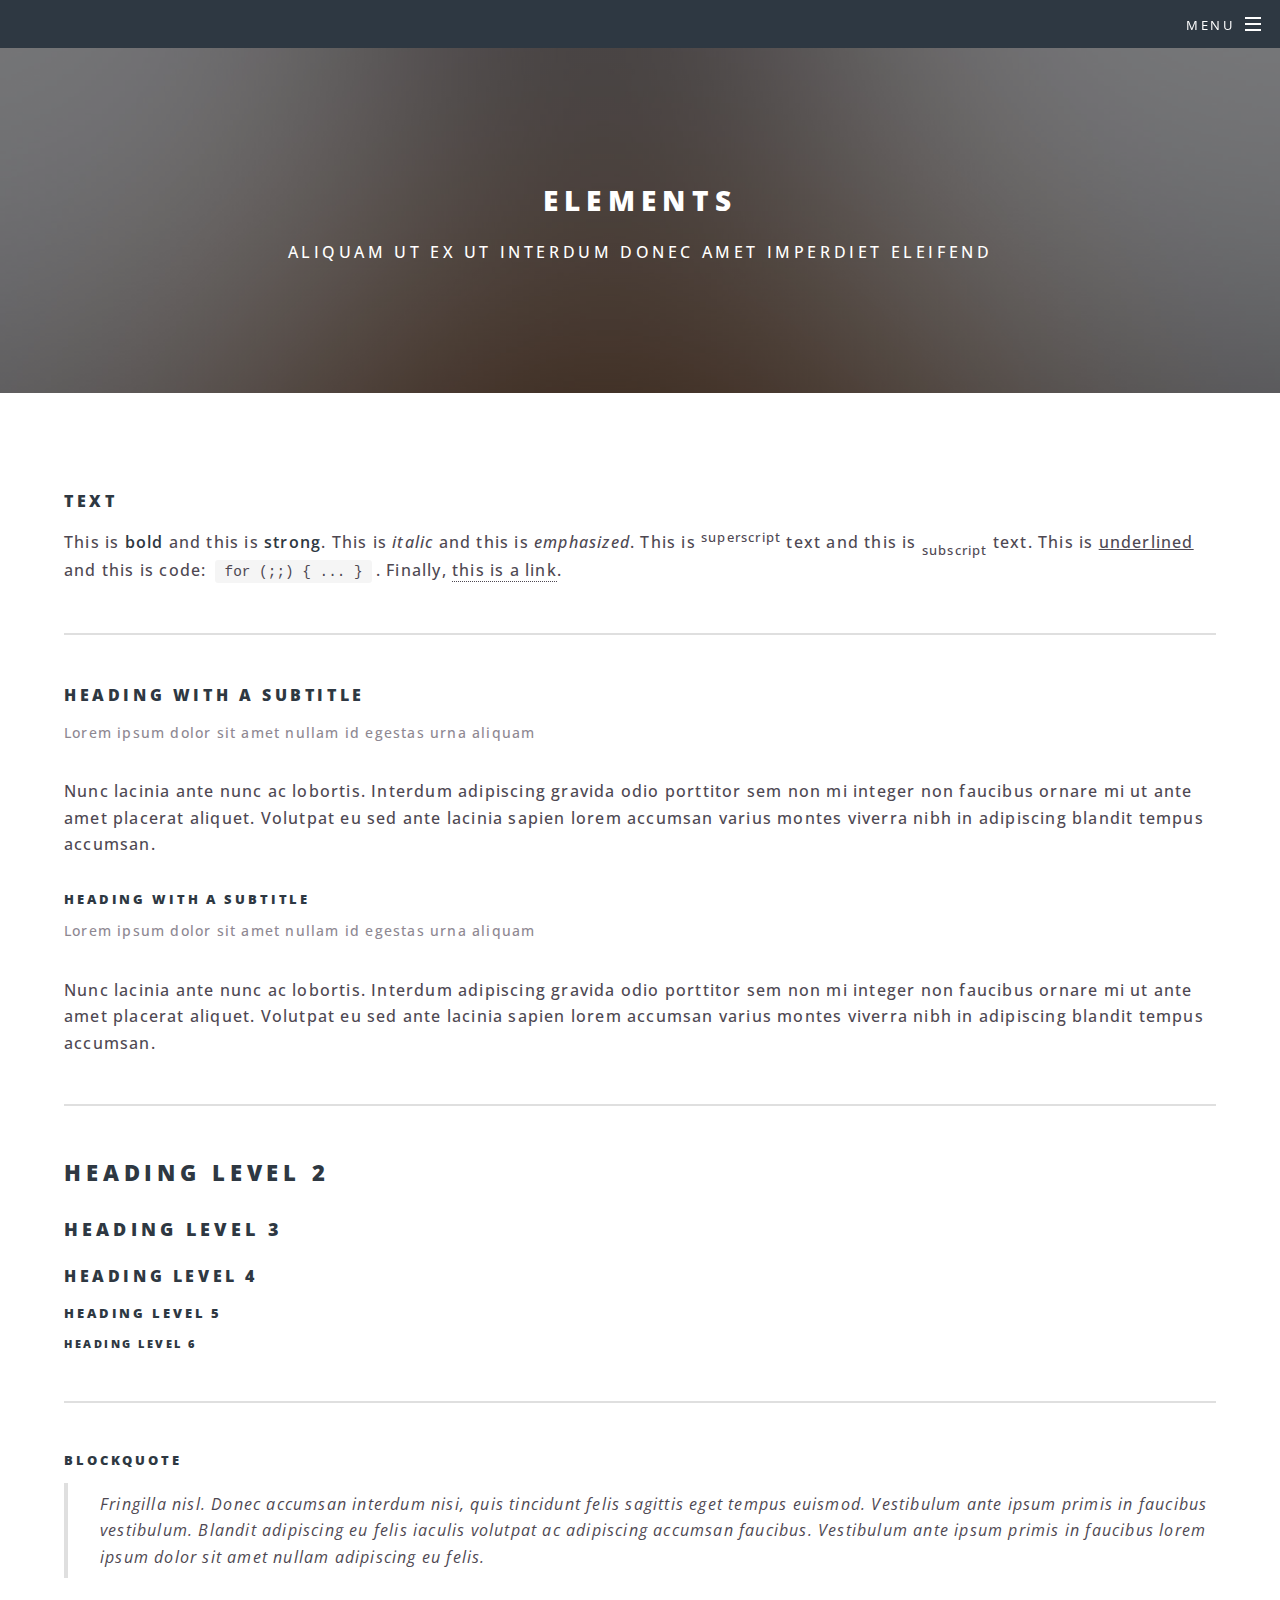
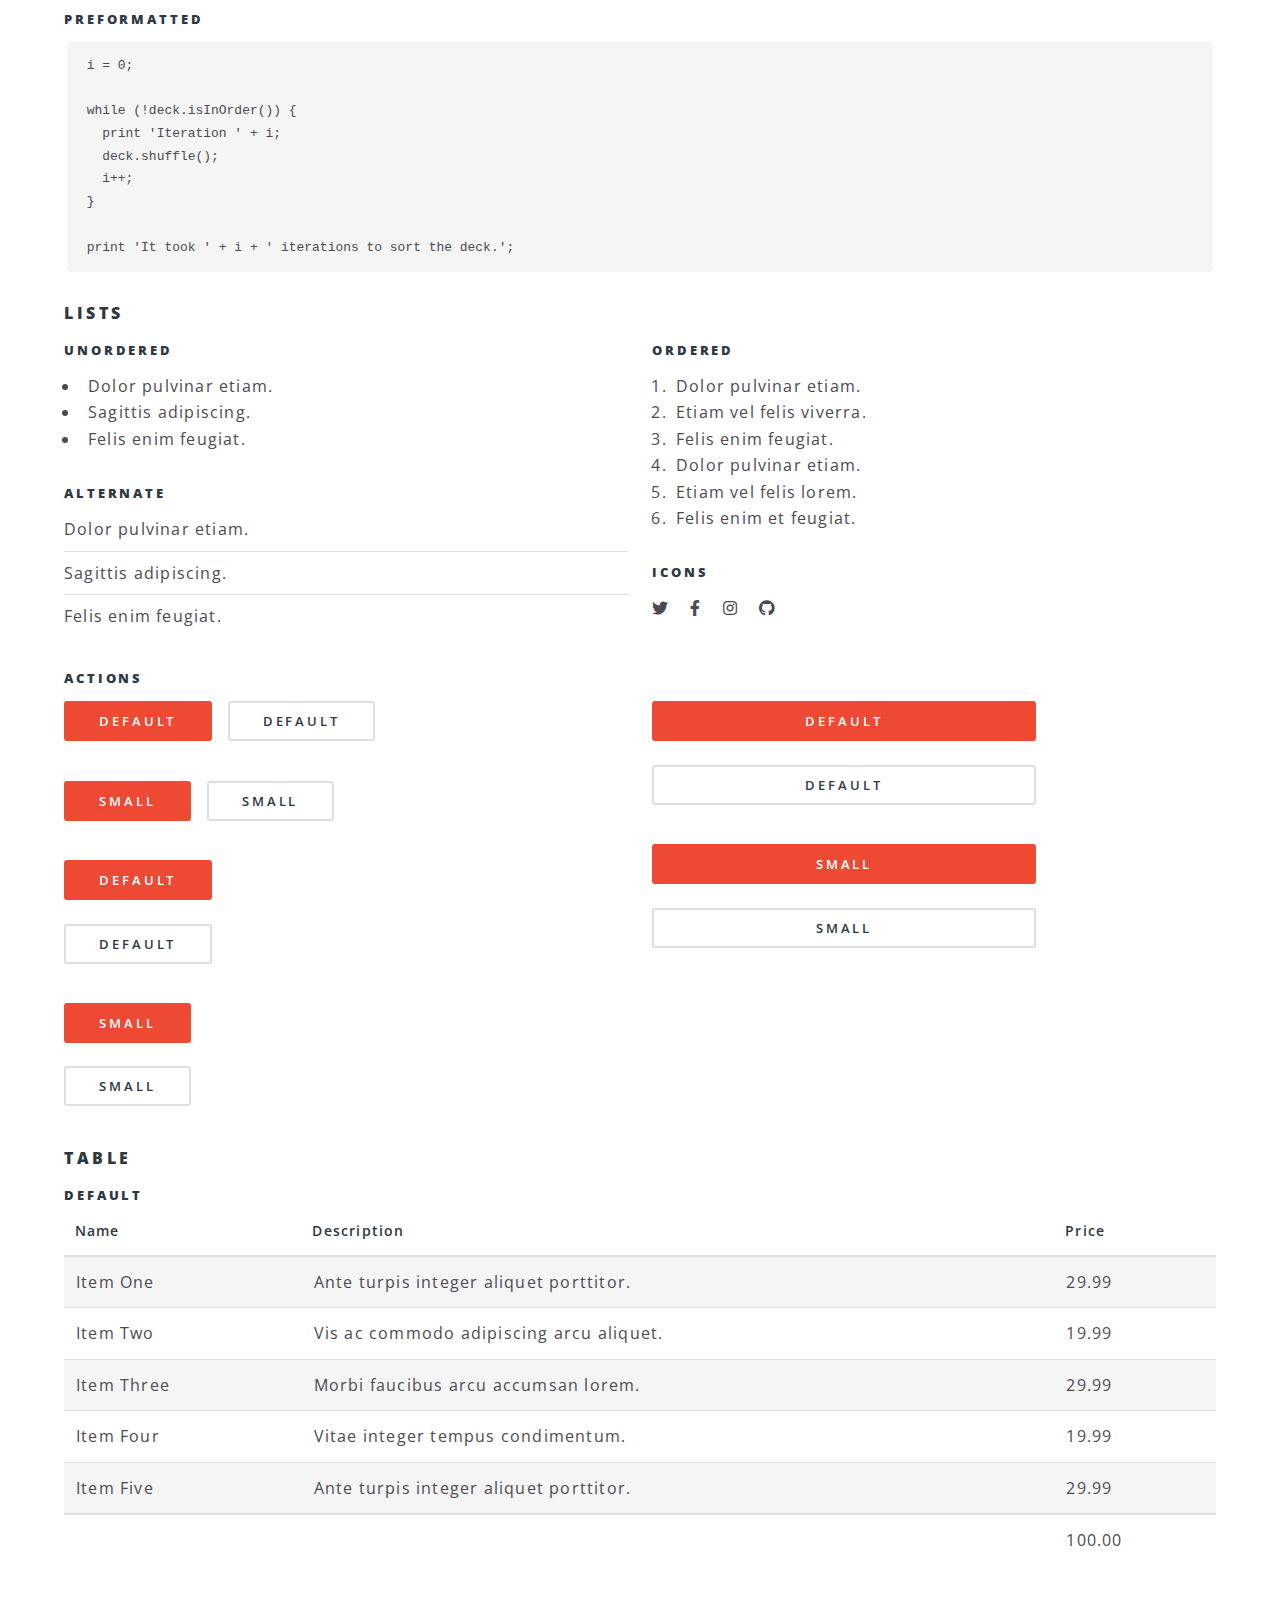
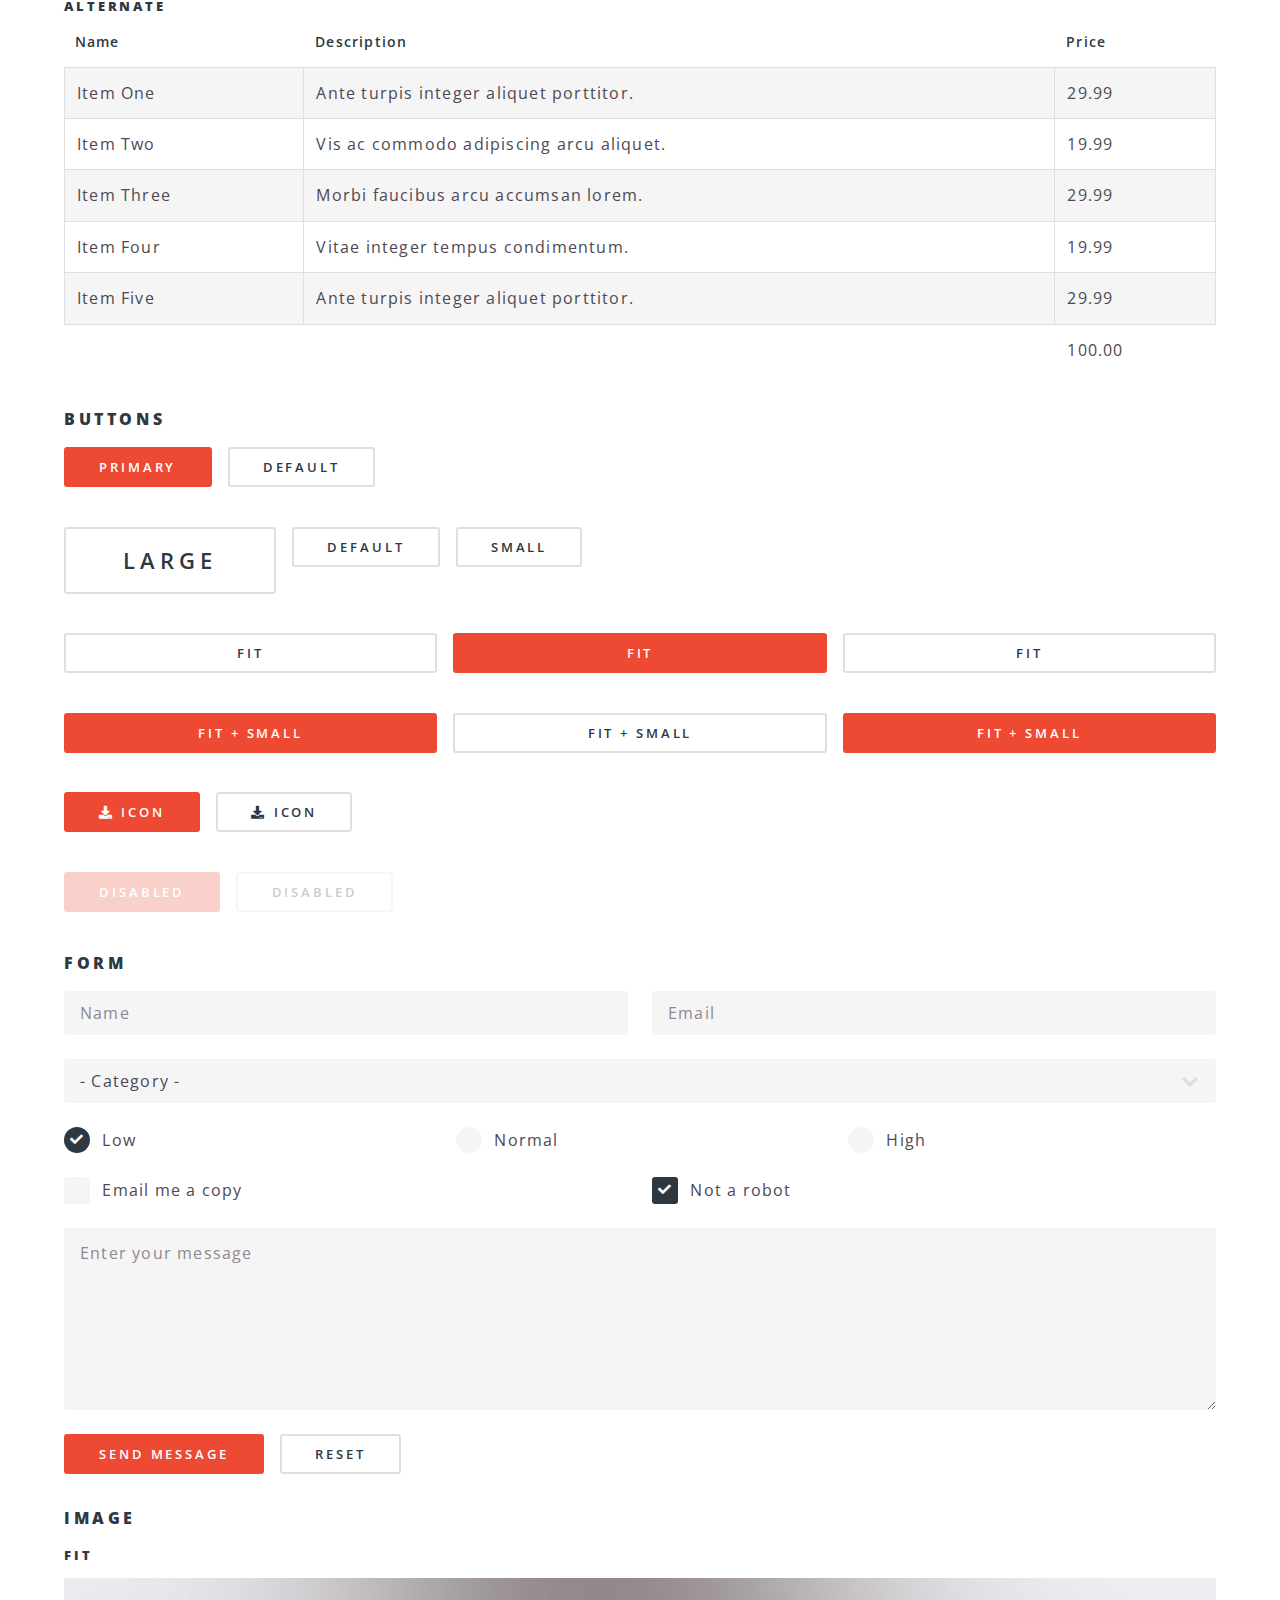
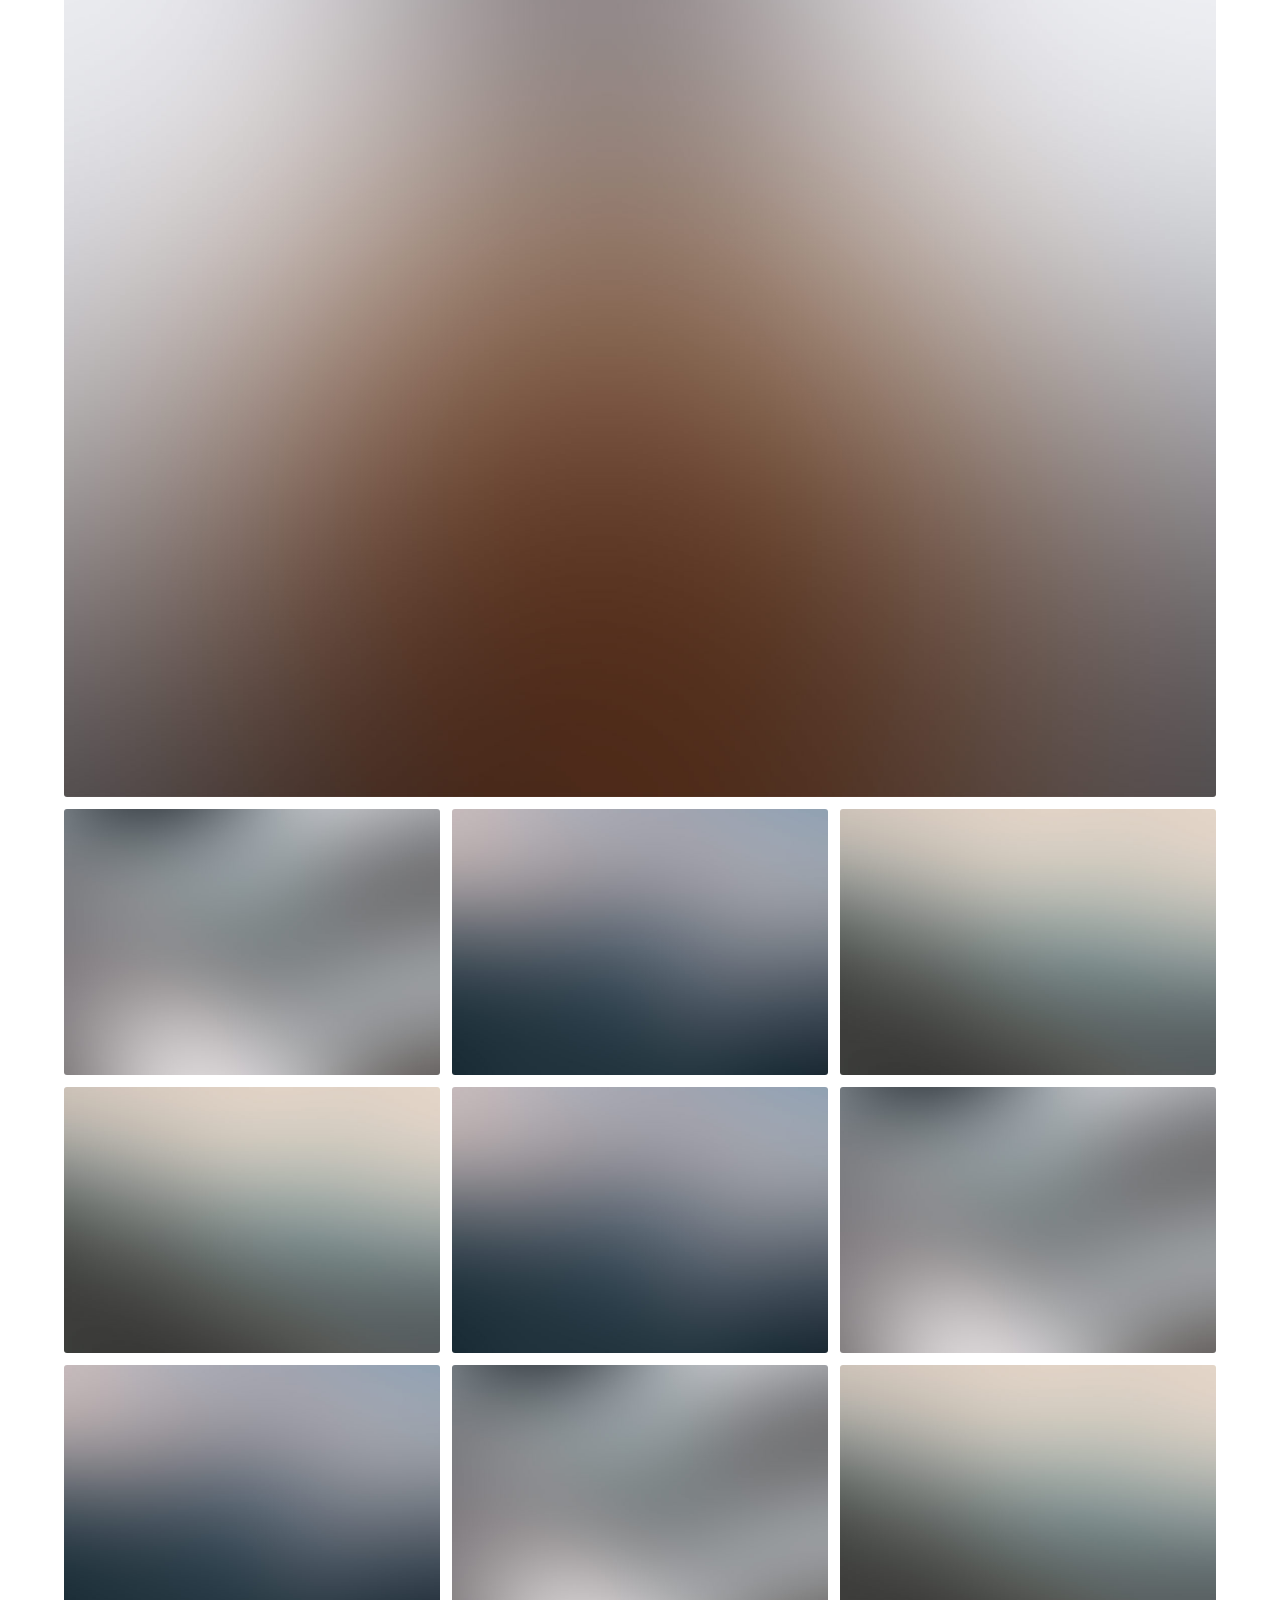
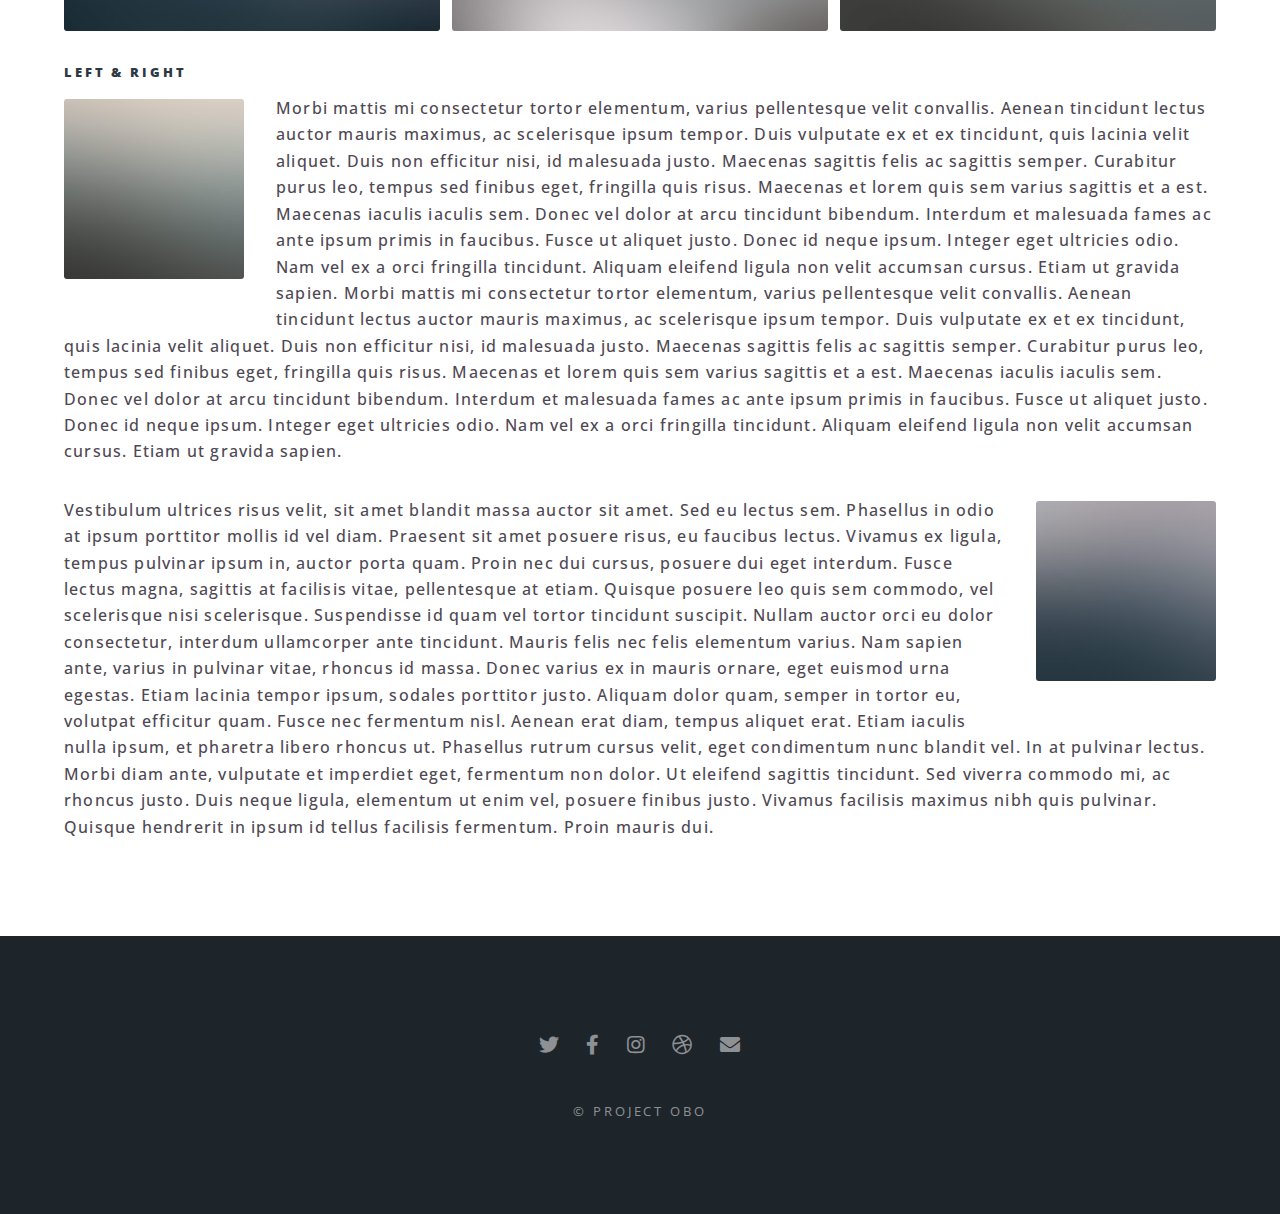
<file: elements.html>
<!DOCTYPE HTML>
<!--
	Spectral by HTML5 UP
	html5up.net | @ajlkn
	Free for personal and commercial use under the CCA 3.0 license (html5up.net/license)
-->
<html>
	<head>
		<title>Elements - Spectral by HTML5 UP</title>
		<meta charset="utf-8" />
		<meta name="viewport" content="width=device-width, initial-scale=1, user-scalable=no" />
		<link rel="stylesheet" href="assets/css/main.css" />
		<noscript><link rel="stylesheet" href="assets/css/noscript.css" /></noscript>
	</head>
	<body class="is-preload">

		<!-- Page Wrapper -->
			<div id="page-wrapper">

				<!-- Header -->
				<header id="header" class="alt">
					<h1><a href="index.html">Project OBO</a></h1>
					<nav id="nav">
						<ul>
							<li class="special">
								<a href="#menu" class="menuToggle"><span>Menu</span></a>
								<div id="menu">
									<ul>
										<li><a href="index.html">Home</a></li>
										<li><a href="about.html">About</a></li>
										<li><a href="how-it-works.html">How it works</a></li>
										<li><a href="impact.html">Impact</a></li>
										<li><a href="invest.html">As An Investment</a></li>
										<li><a href="the-team.html">The Team</a></li>
										<li><a href="get-in-touch.html">Get In Touch</a></li>
									</ul>
								</div>
							</li>
						</ul>
					</nav>
				</header>

				<!-- Main -->
					<article id="main">
						<header>
							<h2>Elements</h2>
							<p>Aliquam ut ex ut interdum donec amet imperdiet eleifend</p>
						</header>
						<section class="wrapper style5">
							<div class="inner">

								<section>
									<h4>Text</h4>
									<p>This is <b>bold</b> and this is <strong>strong</strong>. This is <i>italic</i> and this is <em>emphasized</em>.
									This is <sup>superscript</sup> text and this is <sub>subscript</sub> text.
									This is <u>underlined</u> and this is code: <code>for (;;) { ... }</code>. Finally, <a href="#">this is a link</a>.</p>
									<hr />
									<header>
										<h4>Heading with a Subtitle</h4>
										<p>Lorem ipsum dolor sit amet nullam id egestas urna aliquam</p>
									</header>
									<p>Nunc lacinia ante nunc ac lobortis. Interdum adipiscing gravida odio porttitor sem non mi integer non faucibus ornare mi ut ante amet placerat aliquet. Volutpat eu sed ante lacinia sapien lorem accumsan varius montes viverra nibh in adipiscing blandit tempus accumsan.</p>
									<header>
										<h5>Heading with a Subtitle</h5>
										<p>Lorem ipsum dolor sit amet nullam id egestas urna aliquam</p>
									</header>
									<p>Nunc lacinia ante nunc ac lobortis. Interdum adipiscing gravida odio porttitor sem non mi integer non faucibus ornare mi ut ante amet placerat aliquet. Volutpat eu sed ante lacinia sapien lorem accumsan varius montes viverra nibh in adipiscing blandit tempus accumsan.</p>
									<hr />
									<h2>Heading Level 2</h2>
									<h3>Heading Level 3</h3>
									<h4>Heading Level 4</h4>
									<h5>Heading Level 5</h5>
									<h6>Heading Level 6</h6>
									<hr />
									<h5>Blockquote</h5>
									<blockquote>Fringilla nisl. Donec accumsan interdum nisi, quis tincidunt felis sagittis eget tempus euismod. Vestibulum ante ipsum primis in faucibus vestibulum. Blandit adipiscing eu felis iaculis volutpat ac adipiscing accumsan faucibus. Vestibulum ante ipsum primis in faucibus lorem ipsum dolor sit amet nullam adipiscing eu felis.</blockquote>
									<h5>Preformatted</h5>
									<pre><code>i = 0;

while (!deck.isInOrder()) {
  print 'Iteration ' + i;
  deck.shuffle();
  i++;
}

print 'It took ' + i + ' iterations to sort the deck.';</code></pre>
								</section>

								<section>
									<h4>Lists</h4>
									<div class="row">
										<div class="col-6 col-12-medium">
											<h5>Unordered</h5>
											<ul>
												<li>Dolor pulvinar etiam.</li>
												<li>Sagittis adipiscing.</li>
												<li>Felis enim feugiat.</li>
											</ul>
											<h5>Alternate</h5>
											<ul class="alt">
												<li>Dolor pulvinar etiam.</li>
												<li>Sagittis adipiscing.</li>
												<li>Felis enim feugiat.</li>
											</ul>
										</div>
										<div class="col-6 col-12-medium">
											<h5>Ordered</h5>
											<ol>
												<li>Dolor pulvinar etiam.</li>
												<li>Etiam vel felis viverra.</li>
												<li>Felis enim feugiat.</li>
												<li>Dolor pulvinar etiam.</li>
												<li>Etiam vel felis lorem.</li>
												<li>Felis enim et feugiat.</li>
											</ol>
											<h5>Icons</h5>
											<ul class="icons">
												<li><a href="#" class="icon brands fa-twitter"><span class="label">Twitter</span></a></li>
												<li><a href="#" class="icon brands fa-facebook-f"><span class="label">Facebook</span></a></li>
												<li><a href="#" class="icon brands fa-instagram"><span class="label">Instagram</span></a></li>
												<li><a href="#" class="icon brands fa-github"><span class="label">Github</span></a></li>
											</ul>
										</div>
									</div>
									<h5>Actions</h5>
									<div class="row">
										<div class="col-6 col-12-medium">
											<ul class="actions">
												<li><a href="#" class="button primary">Default</a></li>
												<li><a href="#" class="button">Default</a></li>
											</ul>
											<ul class="actions small">
												<li><a href="#" class="button primary small">Small</a></li>
												<li><a href="#" class="button small">Small</a></li>
											</ul>
											<ul class="actions stacked">
												<li><a href="#" class="button primary">Default</a></li>
												<li><a href="#" class="button">Default</a></li>
											</ul>
											<ul class="actions stacked">
												<li><a href="#" class="button primary small">Small</a></li>
												<li><a href="#" class="button small">Small</a></li>
											</ul>
										</div>
										<div class="col-6 col-12-medium">
											<ul class="actions stacked">
												<li><a href="#" class="button primary fit">Default</a></li>
												<li><a href="#" class="button fit">Default</a></li>
											</ul>
											<ul class="actions stacked">
												<li><a href="#" class="button primary small fit">Small</a></li>
												<li><a href="#" class="button small fit">Small</a></li>
											</ul>
										</div>
									</div>
								</section>

								<section>
									<h4>Table</h4>
									<h5>Default</h5>
									<div class="table-wrapper">
										<table>
											<thead>
												<tr>
													<th>Name</th>
													<th>Description</th>
													<th>Price</th>
												</tr>
											</thead>
											<tbody>
												<tr>
													<td>Item One</td>
													<td>Ante turpis integer aliquet porttitor.</td>
													<td>29.99</td>
												</tr>
												<tr>
													<td>Item Two</td>
													<td>Vis ac commodo adipiscing arcu aliquet.</td>
													<td>19.99</td>
												</tr>
												<tr>
													<td>Item Three</td>
													<td> Morbi faucibus arcu accumsan lorem.</td>
													<td>29.99</td>
												</tr>
												<tr>
													<td>Item Four</td>
													<td>Vitae integer tempus condimentum.</td>
													<td>19.99</td>
												</tr>
												<tr>
													<td>Item Five</td>
													<td>Ante turpis integer aliquet porttitor.</td>
													<td>29.99</td>
												</tr>
											</tbody>
											<tfoot>
												<tr>
													<td colspan="2"></td>
													<td>100.00</td>
												</tr>
											</tfoot>
										</table>
									</div>

									<h5>Alternate</h5>
									<div class="table-wrapper">
										<table class="alt">
											<thead>
												<tr>
													<th>Name</th>
													<th>Description</th>
													<th>Price</th>
												</tr>
											</thead>
											<tbody>
												<tr>
													<td>Item One</td>
													<td>Ante turpis integer aliquet porttitor.</td>
													<td>29.99</td>
												</tr>
												<tr>
													<td>Item Two</td>
													<td>Vis ac commodo adipiscing arcu aliquet.</td>
													<td>19.99</td>
												</tr>
												<tr>
													<td>Item Three</td>
													<td> Morbi faucibus arcu accumsan lorem.</td>
													<td>29.99</td>
												</tr>
												<tr>
													<td>Item Four</td>
													<td>Vitae integer tempus condimentum.</td>
													<td>19.99</td>
												</tr>
												<tr>
													<td>Item Five</td>
													<td>Ante turpis integer aliquet porttitor.</td>
													<td>29.99</td>
												</tr>
											</tbody>
											<tfoot>
												<tr>
													<td colspan="2"></td>
													<td>100.00</td>
												</tr>
											</tfoot>
										</table>
									</div>
								</section>

								<section>
									<h4>Buttons</h4>
									<ul class="actions">
										<li><a href="#" class="button primary">Primary</a></li>
										<li><a href="#" class="button">Default</a></li>
									</ul>
									<ul class="actions">
										<li><a href="#" class="button large">Large</a></li>
										<li><a href="#" class="button">Default</a></li>
										<li><a href="#" class="button small">Small</a></li>
									</ul>
									<ul class="actions fit">
										<li><a href="#" class="button fit">Fit</a></li>
										<li><a href="#" class="button primary fit">Fit</a></li>
										<li><a href="#" class="button fit">Fit</a></li>
									</ul>
									<ul class="actions fit small">
										<li><a href="#" class="button primary fit small">Fit + Small</a></li>
										<li><a href="#" class="button fit small">Fit + Small</a></li>
										<li><a href="#" class="button primary fit small">Fit + Small</a></li>
									</ul>
									<ul class="actions">
										<li><a href="#" class="button primary icon solid fa-download">Icon</a></li>
										<li><a href="#" class="button icon solid fa-download">Icon</a></li>
									</ul>
									<ul class="actions">
										<li><span class="button primary disabled">Disabled</span></li>
										<li><span class="button disabled">Disabled</span></li>
									</ul>
								</section>

								<section>
									<h4>Form</h4>
									<form method="post" action="#">
										<div class="row gtr-uniform">
											<div class="col-6 col-12-xsmall">
												<input type="text" name="demo-name" id="demo-name" value="" placeholder="Name" />
											</div>
											<div class="col-6 col-12-xsmall">
												<input type="email" name="demo-email" id="demo-email" value="" placeholder="Email" />
											</div>
											<div class="col-12">
												<select name="demo-category" id="demo-category">
													<option value="">- Category -</option>
													<option value="1">Manufacturing</option>
													<option value="1">Shipping</option>
													<option value="1">Administration</option>
													<option value="1">Human Resources</option>
												</select>
											</div>
											<div class="col-4 col-12-small">
												<input type="radio" id="demo-priority-low" name="demo-priority" checked>
												<label for="demo-priority-low">Low</label>
											</div>
											<div class="col-4 col-12-small">
												<input type="radio" id="demo-priority-normal" name="demo-priority">
												<label for="demo-priority-normal">Normal</label>
											</div>
											<div class="col-4 col-12-small">
												<input type="radio" id="demo-priority-high" name="demo-priority">
												<label for="demo-priority-high">High</label>
											</div>
											<div class="col-6 col-12-small">
												<input type="checkbox" id="demo-copy" name="demo-copy">
												<label for="demo-copy">Email me a copy</label>
											</div>
											<div class="col-6 col-12-small">
												<input type="checkbox" id="demo-human" name="demo-human" checked>
												<label for="demo-human">Not a robot</label>
											</div>
											<div class="col-12">
												<textarea name="demo-message" id="demo-message" placeholder="Enter your message" rows="6"></textarea>
											</div>
											<div class="col-12">
												<ul class="actions">
													<li><input type="submit" value="Send Message" class="primary" /></li>
													<li><input type="reset" value="Reset" /></li>
												</ul>
											</div>
										</div>
									</form>
								</section>

								<section>
									<h4>Image</h4>
									<h5>Fit</h5>
									<div class="box alt">
										<div class="row gtr-50 gtr-uniform">
											<div class="col-12"><span class="image fit"><img src="images/banner.jpg" alt="" /></span></div>
											<div class="col-4"><span class="image fit"><img src="images/pic01.jpg" alt="" /></span></div>
											<div class="col-4"><span class="image fit"><img src="images/pic02.jpg" alt="" /></span></div>
											<div class="col-4"><span class="image fit"><img src="images/pic03.jpg" alt="" /></span></div>
											<div class="col-4"><span class="image fit"><img src="images/pic03.jpg" alt="" /></span></div>
											<div class="col-4"><span class="image fit"><img src="images/pic02.jpg" alt="" /></span></div>
											<div class="col-4"><span class="image fit"><img src="images/pic01.jpg" alt="" /></span></div>
											<div class="col-4"><span class="image fit"><img src="images/pic02.jpg" alt="" /></span></div>
											<div class="col-4"><span class="image fit"><img src="images/pic01.jpg" alt="" /></span></div>
											<div class="col-4"><span class="image fit"><img src="images/pic03.jpg" alt="" /></span></div>
										</div>
									</div>
									<h5>Left &amp; Right</h5>
									<p><span class="image left"><img src="images/pic04.jpg" alt="" /></span>Morbi mattis mi consectetur tortor elementum, varius pellentesque velit convallis. Aenean tincidunt lectus auctor mauris maximus, ac scelerisque ipsum tempor. Duis vulputate ex et ex tincidunt, quis lacinia velit aliquet. Duis non efficitur nisi, id malesuada justo. Maecenas sagittis felis ac sagittis semper. Curabitur purus leo, tempus sed finibus eget, fringilla quis risus. Maecenas et lorem quis sem varius sagittis et a est. Maecenas iaculis iaculis sem. Donec vel dolor at arcu tincidunt bibendum. Interdum et malesuada fames ac ante ipsum primis in faucibus. Fusce ut aliquet justo. Donec id neque ipsum. Integer eget ultricies odio. Nam vel ex a orci fringilla tincidunt. Aliquam eleifend ligula non velit accumsan cursus. Etiam ut gravida sapien. Morbi mattis mi consectetur tortor elementum, varius pellentesque velit convallis. Aenean tincidunt lectus auctor mauris maximus, ac scelerisque ipsum tempor. Duis vulputate ex et ex tincidunt, quis lacinia velit aliquet. Duis non efficitur nisi, id malesuada justo. Maecenas sagittis felis ac sagittis semper. Curabitur purus leo, tempus sed finibus eget, fringilla quis risus. Maecenas et lorem quis sem varius sagittis et a est. Maecenas iaculis iaculis sem. Donec vel dolor at arcu tincidunt bibendum. Interdum et malesuada fames ac ante ipsum primis in faucibus. Fusce ut aliquet justo. Donec id neque ipsum. Integer eget ultricies odio. Nam vel ex a orci fringilla tincidunt. Aliquam eleifend ligula non velit accumsan cursus. Etiam ut gravida sapien.</p>
									<p><span class="image right"><img src="images/pic05.jpg" alt="" /></span>Vestibulum ultrices risus velit, sit amet blandit massa auctor sit amet. Sed eu lectus sem. Phasellus in odio at ipsum porttitor mollis id vel diam. Praesent sit amet posuere risus, eu faucibus lectus. Vivamus ex ligula, tempus pulvinar ipsum in, auctor porta quam. Proin nec dui cursus, posuere dui eget interdum. Fusce lectus magna, sagittis at facilisis vitae, pellentesque at etiam. Quisque posuere leo quis sem commodo, vel scelerisque nisi scelerisque. Suspendisse id quam vel tortor tincidunt suscipit. Nullam auctor orci eu dolor consectetur, interdum ullamcorper ante tincidunt. Mauris felis nec felis elementum varius. Nam sapien ante, varius in pulvinar vitae, rhoncus id massa. Donec varius ex in mauris ornare, eget euismod urna egestas. Etiam lacinia tempor ipsum, sodales porttitor justo. Aliquam dolor quam, semper in tortor eu, volutpat efficitur quam. Fusce nec fermentum nisl. Aenean erat diam, tempus aliquet erat. Etiam iaculis nulla ipsum, et pharetra libero rhoncus ut. Phasellus rutrum cursus velit, eget condimentum nunc blandit vel. In at pulvinar lectus. Morbi diam ante, vulputate et imperdiet eget, fermentum non dolor. Ut eleifend sagittis tincidunt. Sed viverra commodo mi, ac rhoncus justo. Duis neque ligula, elementum ut enim vel, posuere finibus justo. Vivamus facilisis maximus nibh quis pulvinar. Quisque hendrerit in ipsum id tellus facilisis fermentum. Proin mauris dui.</p>
								</section>

							</div>
						</section>
					</article>

				<!-- Footer -->
				<footer id="footer">
					<ul class="icons">
						<li><a href="#" class="icon brands fa-twitter"><span class="label">Twitter</span></a></li>
						<li><a href="#" class="icon brands fa-facebook-f"><span class="label">Facebook</span></a></li>
						<li><a href="#" class="icon brands fa-instagram"><span class="label">Instagram</span></a></li>
						<li><a href="#" class="icon brands fa-dribbble"><span class="label">Dribbble</span></a></li>
						<li><a href="#" class="icon solid fa-envelope"><span class="label">Email</span></a></li>
					</ul>
					<ul class="copyright">
						<li>&copy; Project OBO</li>
					</ul>
				</footer>

			</div>

		<!-- Scripts -->
			<script src="assets/js/jquery.min.js"></script>
			<script src="assets/js/jquery.scrollex.min.js"></script>
			<script src="assets/js/jquery.scrolly.min.js"></script>
			<script src="assets/js/browser.min.js"></script>
			<script src="assets/js/breakpoints.min.js"></script>
			<script src="assets/js/util.js"></script>
			<script src="assets/js/main.js"></script>

	</body>
</html>
</file>
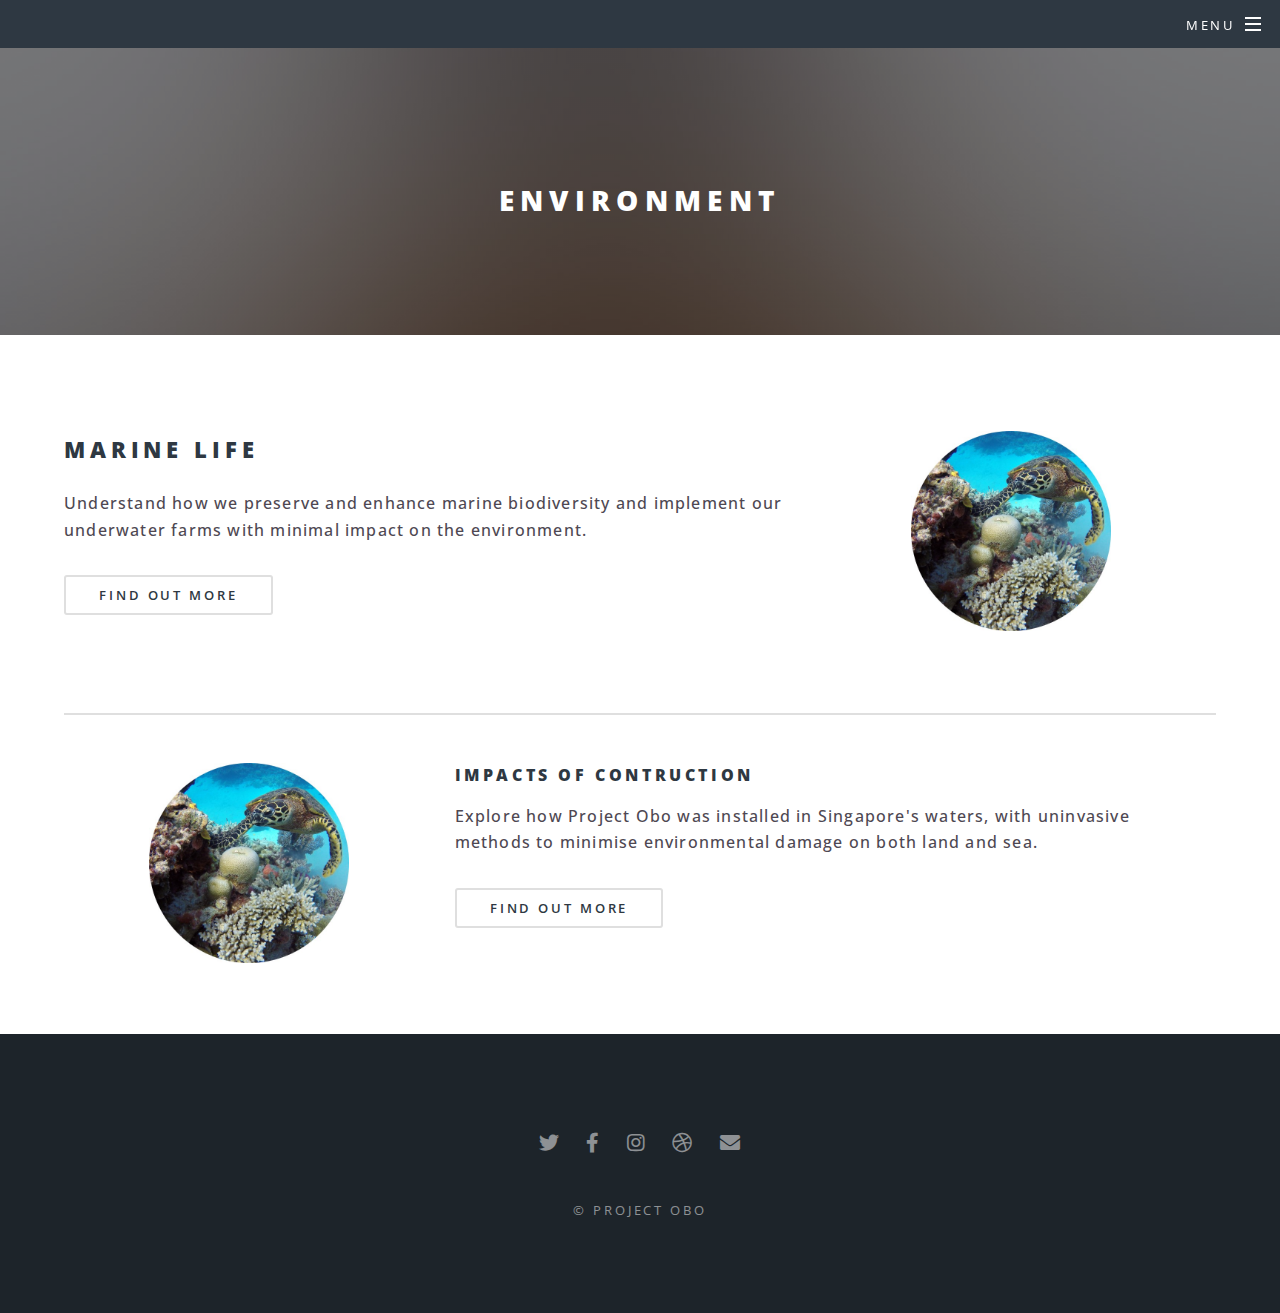
<file: environment.html>
<!DOCTYPE HTML>
<!--
	Spectral by HTML5 UP
	html5up.net | @ajlkn
	Free for personal and commercial use under the CCA 3.0 license (html5up.net/license)
-->
<html>
	<head>
		<title>Environment</title>
		<meta charset="utf-8" />
		<meta name="viewport" content="width=device-width, initial-scale=1, user-scalable=no" />
		<link rel="stylesheet" href="assets/css/main.css" />
		<noscript><link rel="stylesheet" href="assets/css/noscript.css" /></noscript>
	</head>
	<body class="is-preload">

		<!-- Page Wrapper -->
			<div id="page-wrapper">

				<!-- Header -->
				<header id="header" class="alt">
					<h1><a href="index.html">Project OBO</a></h1>
					<nav id="nav">
						<ul>
							<li class="special">
								<a href="#menu" class="menuToggle"><span>Menu</span></a>
								<div id="menu">
									<ul>
										<li><a href="index.html">Home</a></li>
										<li><a href="about.html">About</a></li>
										<li><a href="how-it-works.html">How it works</a></li>
										<li><a href="impact.html">Impact</a></li>
										<li><a href="the-team.html">The Team</a></li>
										<li><a href="partner.html">Partner With Us</a></li>
										<li><a href="get-in-touch.html">Get In Touch</a></li>
									</ul>
								</div>
							</li>
						</ul>
					</nav>
				</header>

				<!-- Main -->
					<article id="main">
						<header>
							<h2>Environment</h2>
							<!-- <p>Aliquam ut ex ut interdum donec amet imperdiet eleifend</p> -->
						</header>
						<section class="wrapper style5">
							<div class="inner">
								<section class="tiles">
									<article class="twothird">
										<h2>Marine Life</h2>
										<p>Understand how we preserve and enhance marine biodiversity and implement our underwater farms with minimal impact on the environment.</p>
										
										<button onclick="location.href='environment.html'" class="style3">find out more</button>	
									</article>

									<article style="text-align: center;" class="style1">
										<img style="max-width: 200px;" src="images/turtle.jpg" alt="">
									</article>

								</section>

								<br>
								

								<hr>

								<section class="tiles">
									<article style="text-align: center;" class="style1">
										<img style="max-width: 200px;" src="images/turtle.jpg" alt="">
									</article>

									<article class="twothird">
										<h4>Impacts of contruction</h4>
										<p>Explore how Project Obo was installed in Singapore's waters, with uninvasive methods to minimise environmental damage on both land and sea.</p>
		
										<button onclick="location.href='environment.html'" class="style3">find out more</button>		
									</article>

									
								</section>
							</div>
						</section>
					</article>

				<!-- Footer -->
				<footer id="footer">
					<ul class="icons">
						<li><a href="#" class="icon brands fa-twitter"><span class="label">Twitter</span></a></li>
						<li><a href="#" class="icon brands fa-facebook-f"><span class="label">Facebook</span></a></li>
						<li><a href="#" class="icon brands fa-instagram"><span class="label">Instagram</span></a></li>
						<li><a href="#" class="icon brands fa-dribbble"><span class="label">Dribbble</span></a></li>
						<li><a href="#" class="icon solid fa-envelope"><span class="label">Email</span></a></li>
					</ul>
					<ul class="copyright">
						<li>&copy; Project OBO</li>
					</ul>
				</footer>

			</div>

		<!-- Scripts -->
			<script src="assets/js/jquery.min.js"></script>
			<script src="assets/js/jquery.scrollex.min.js"></script>
			<script src="assets/js/jquery.scrolly.min.js"></script>
			<script src="assets/js/browser.min.js"></script>
			<script src="assets/js/breakpoints.min.js"></script>
			<script src="assets/js/util.js"></script>
			<script src="assets/js/main.js"></script>

	</body>
</html>
</file>
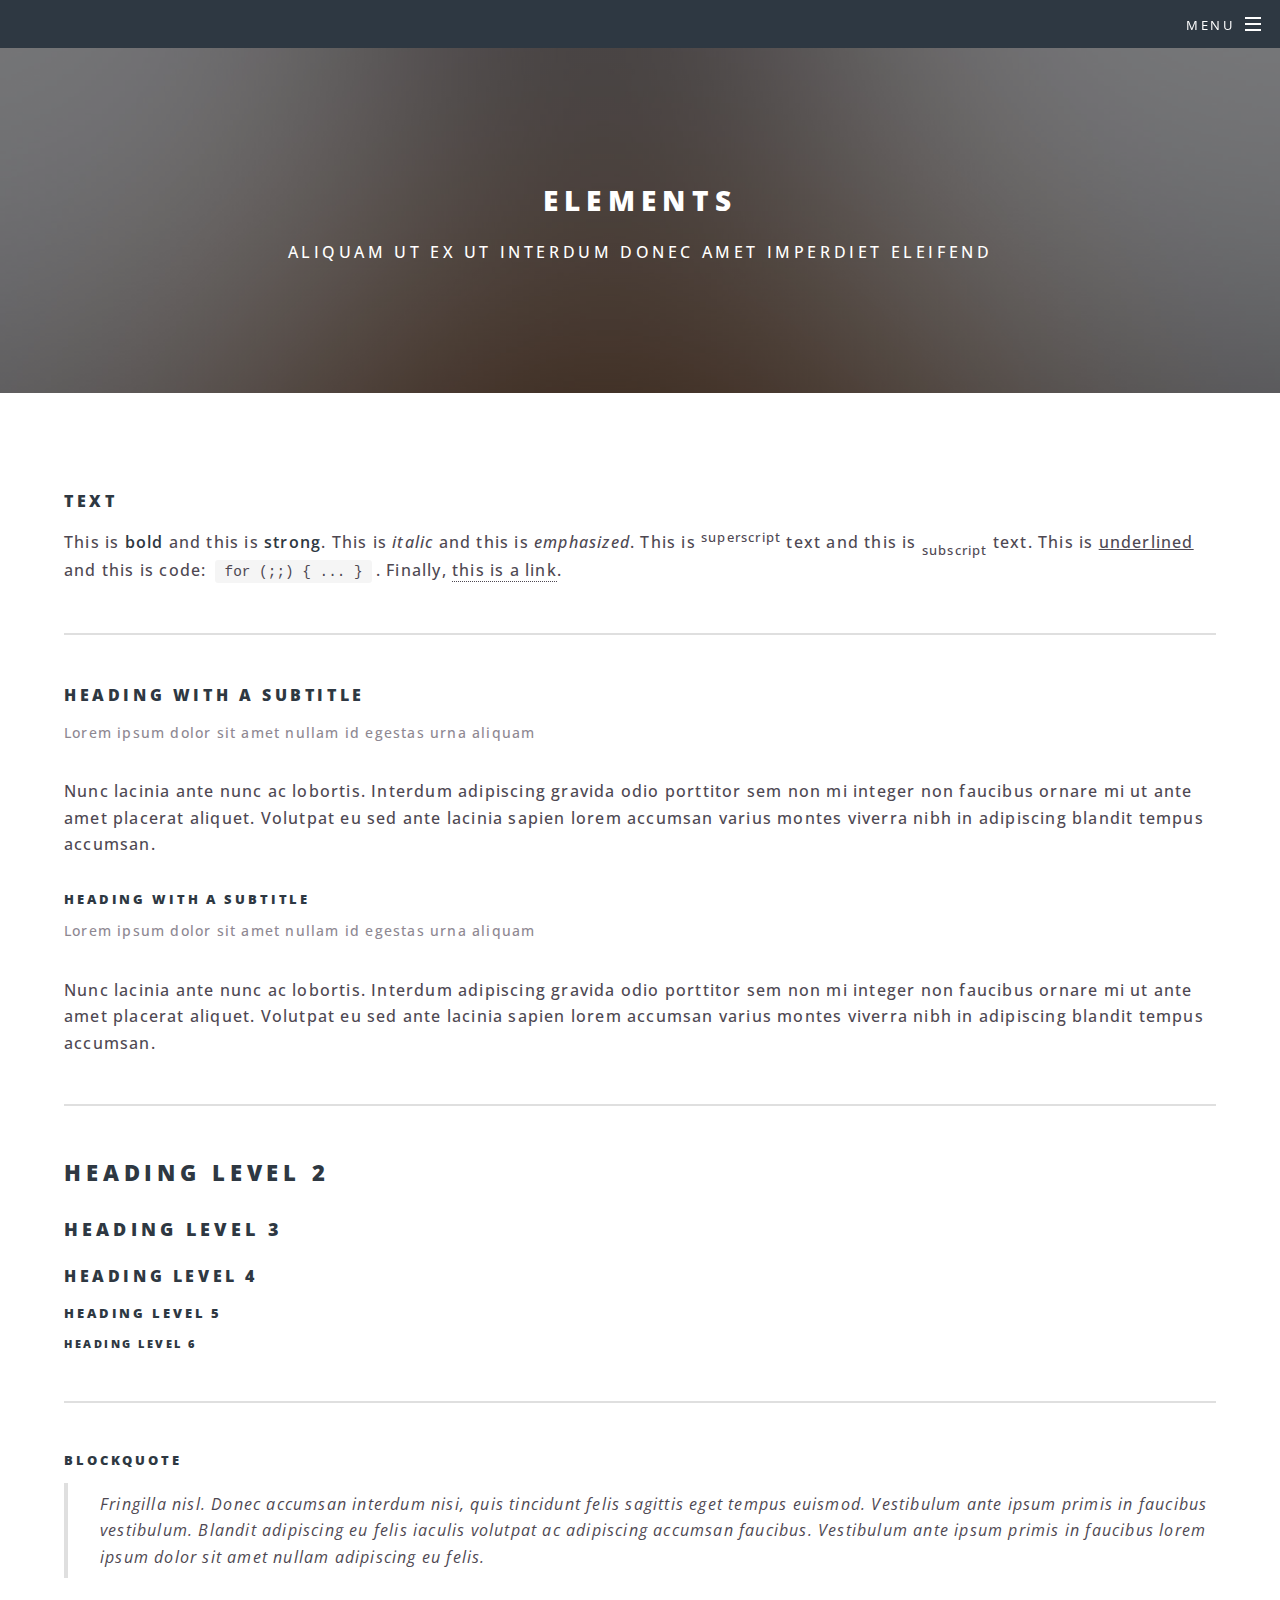
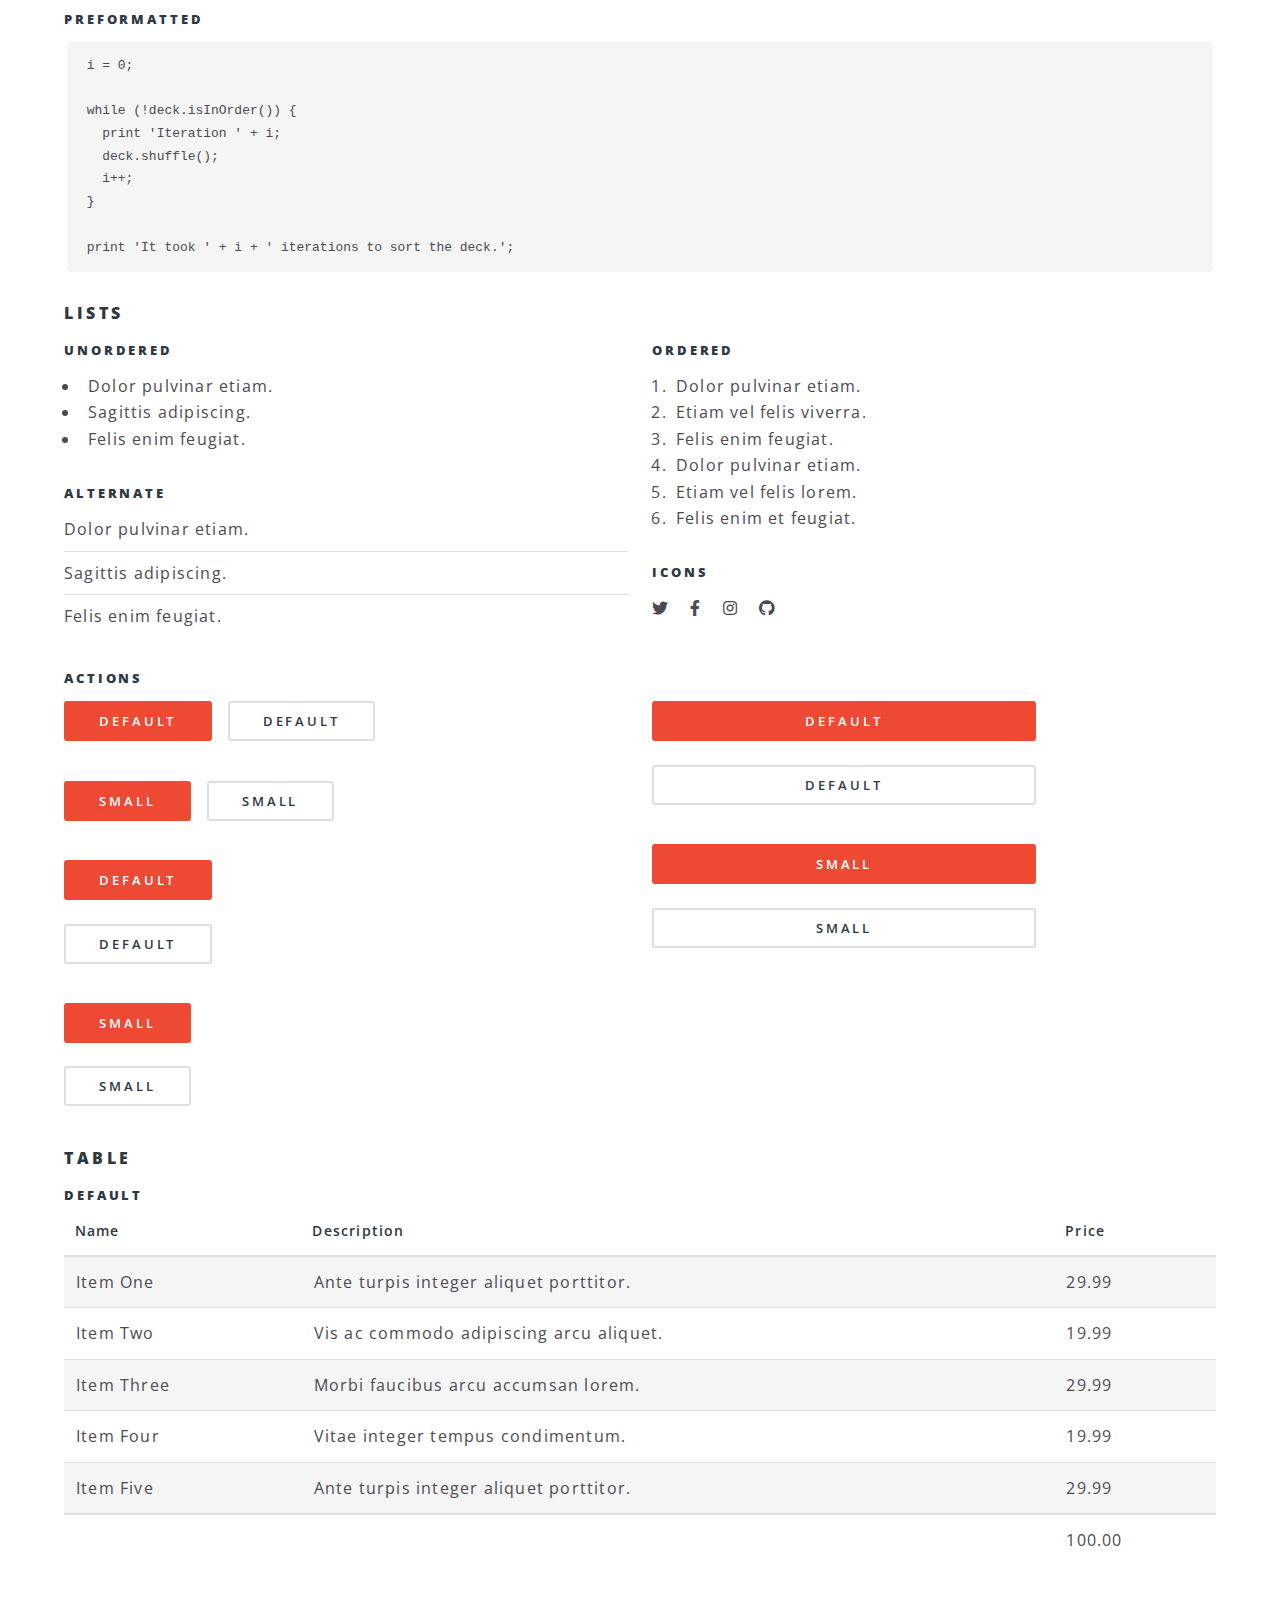
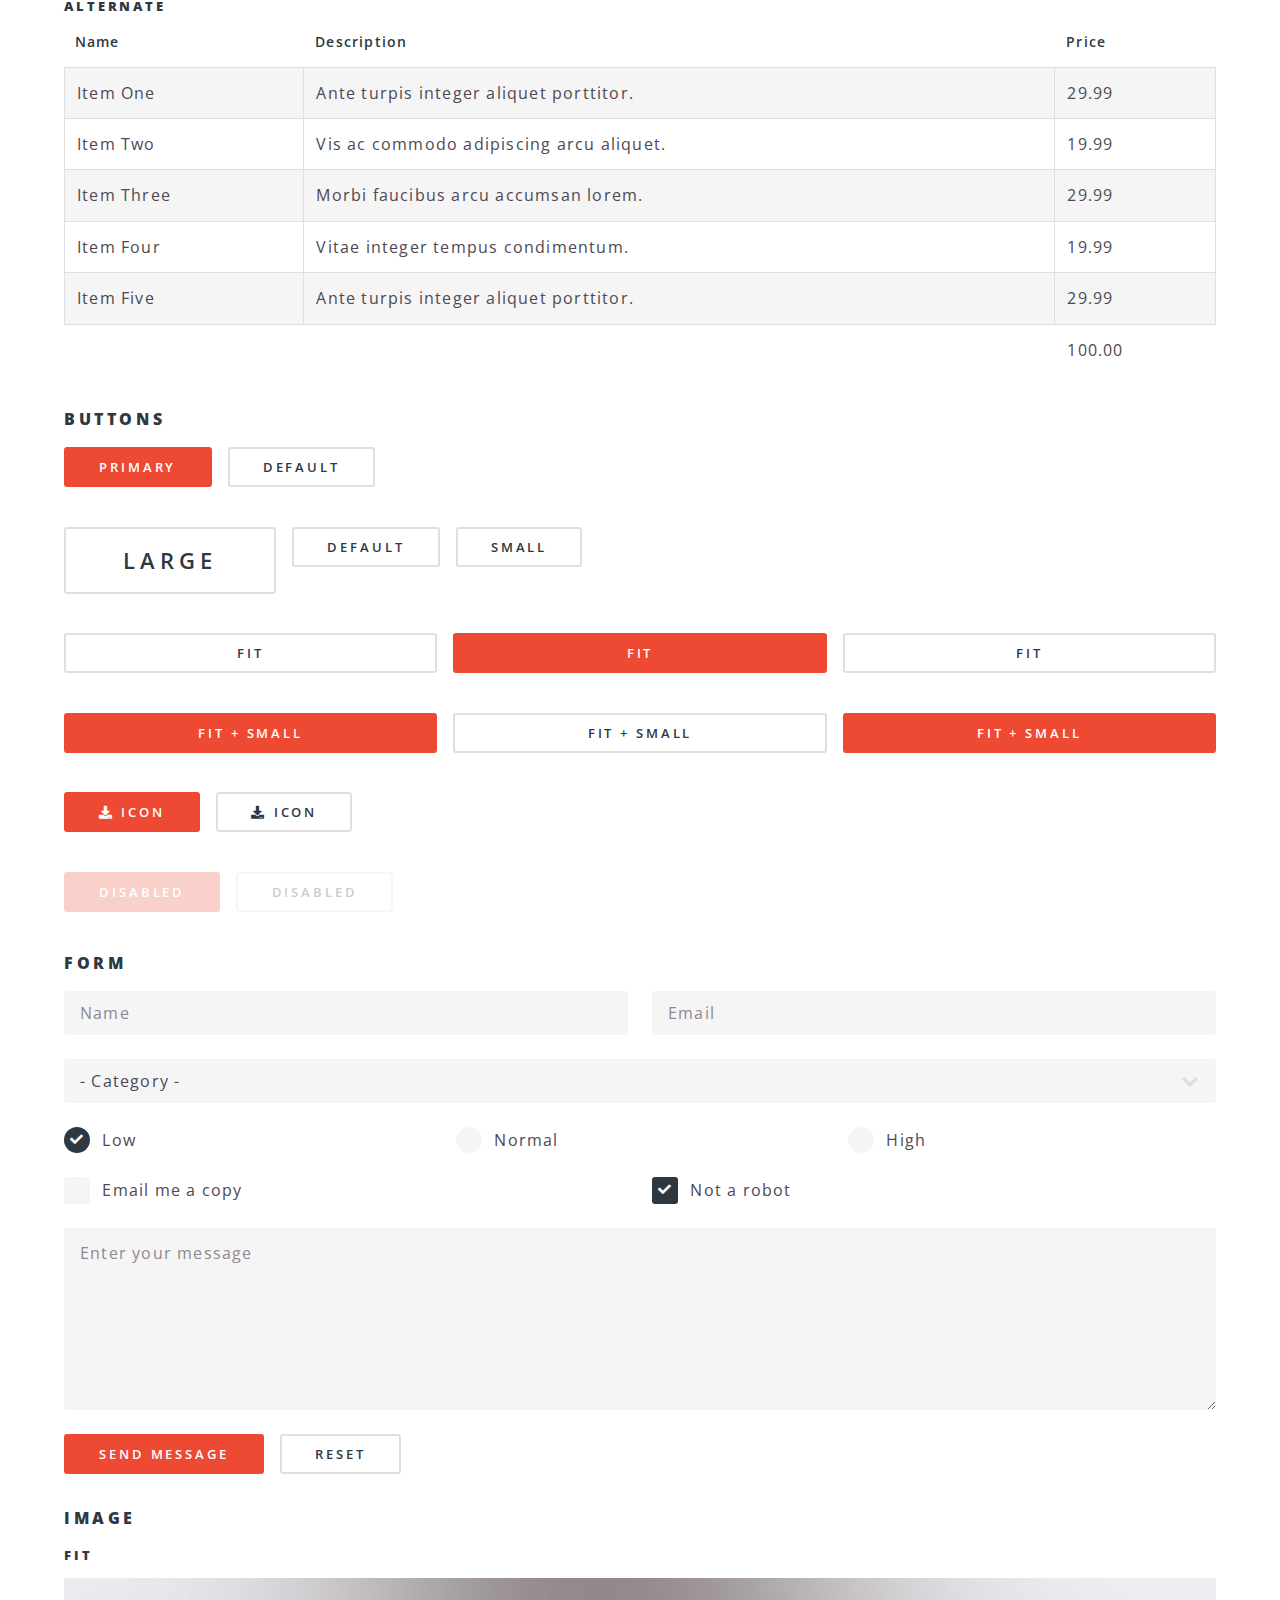
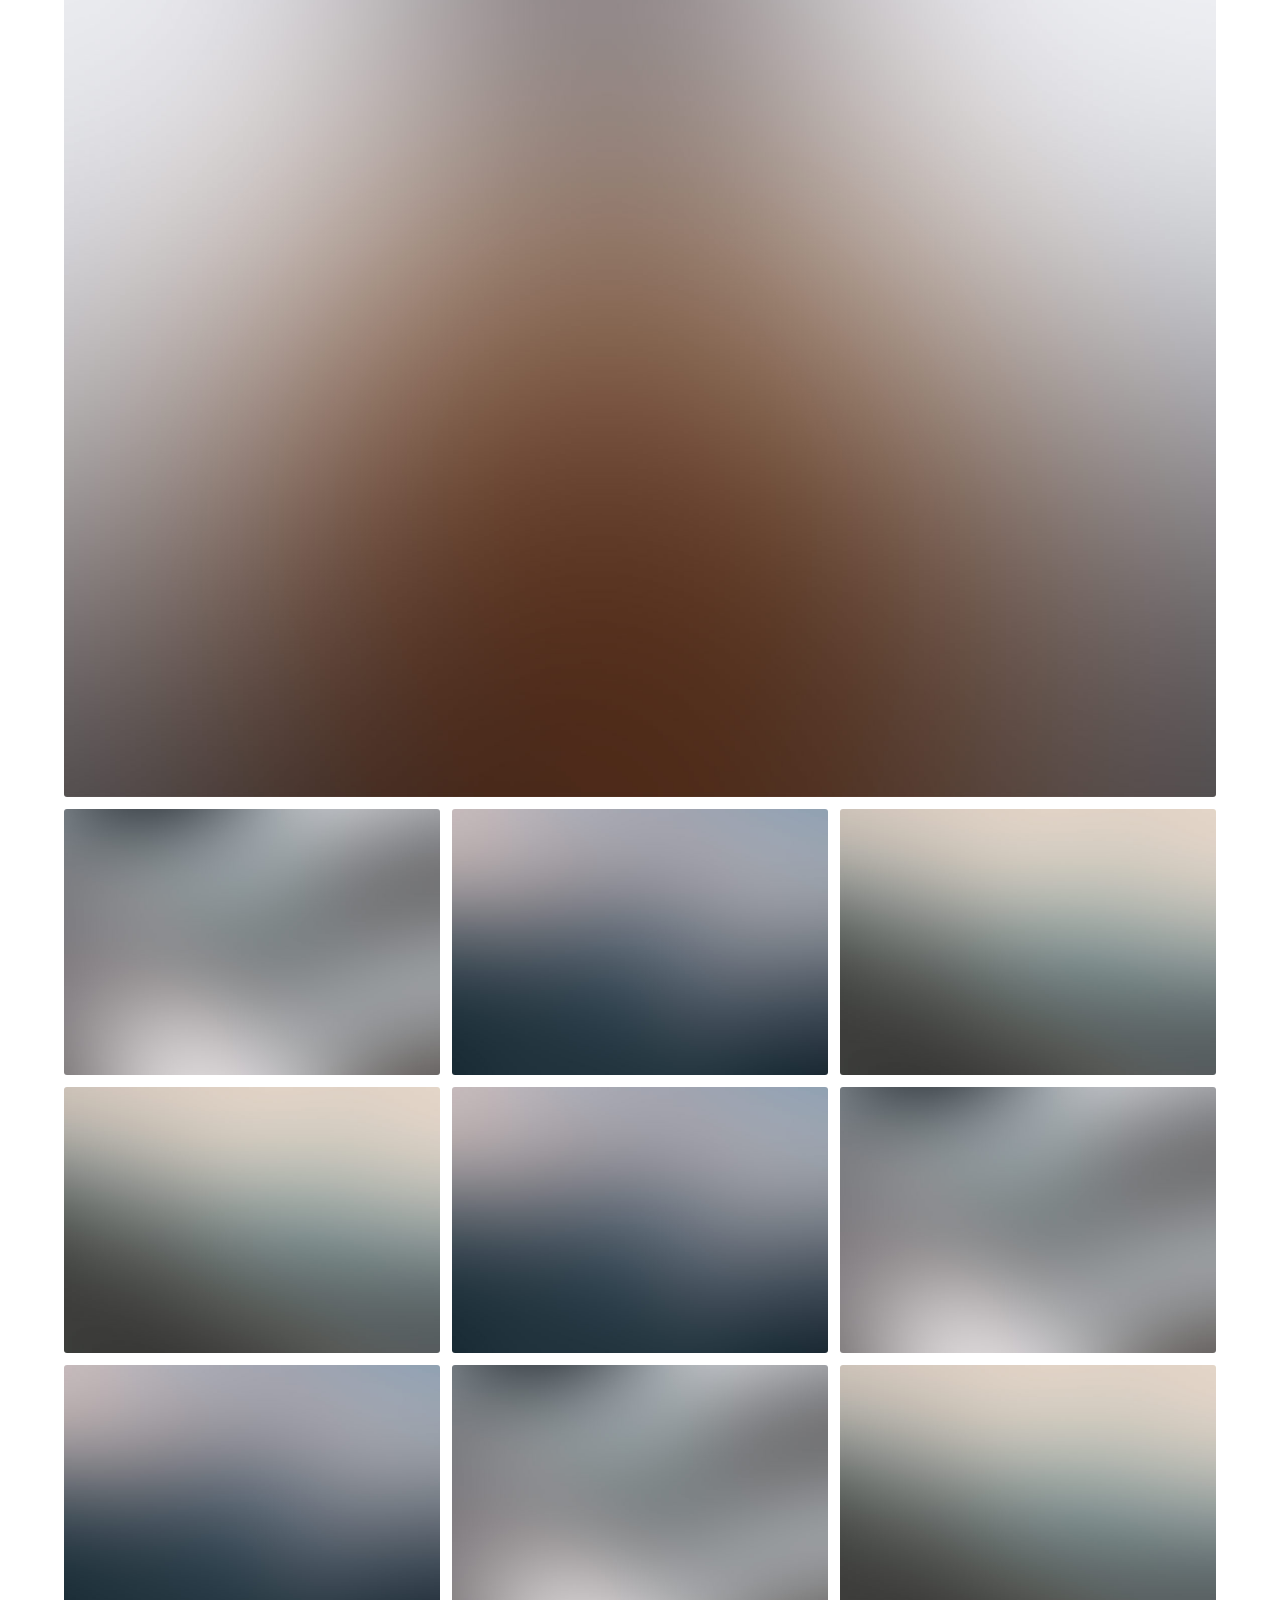
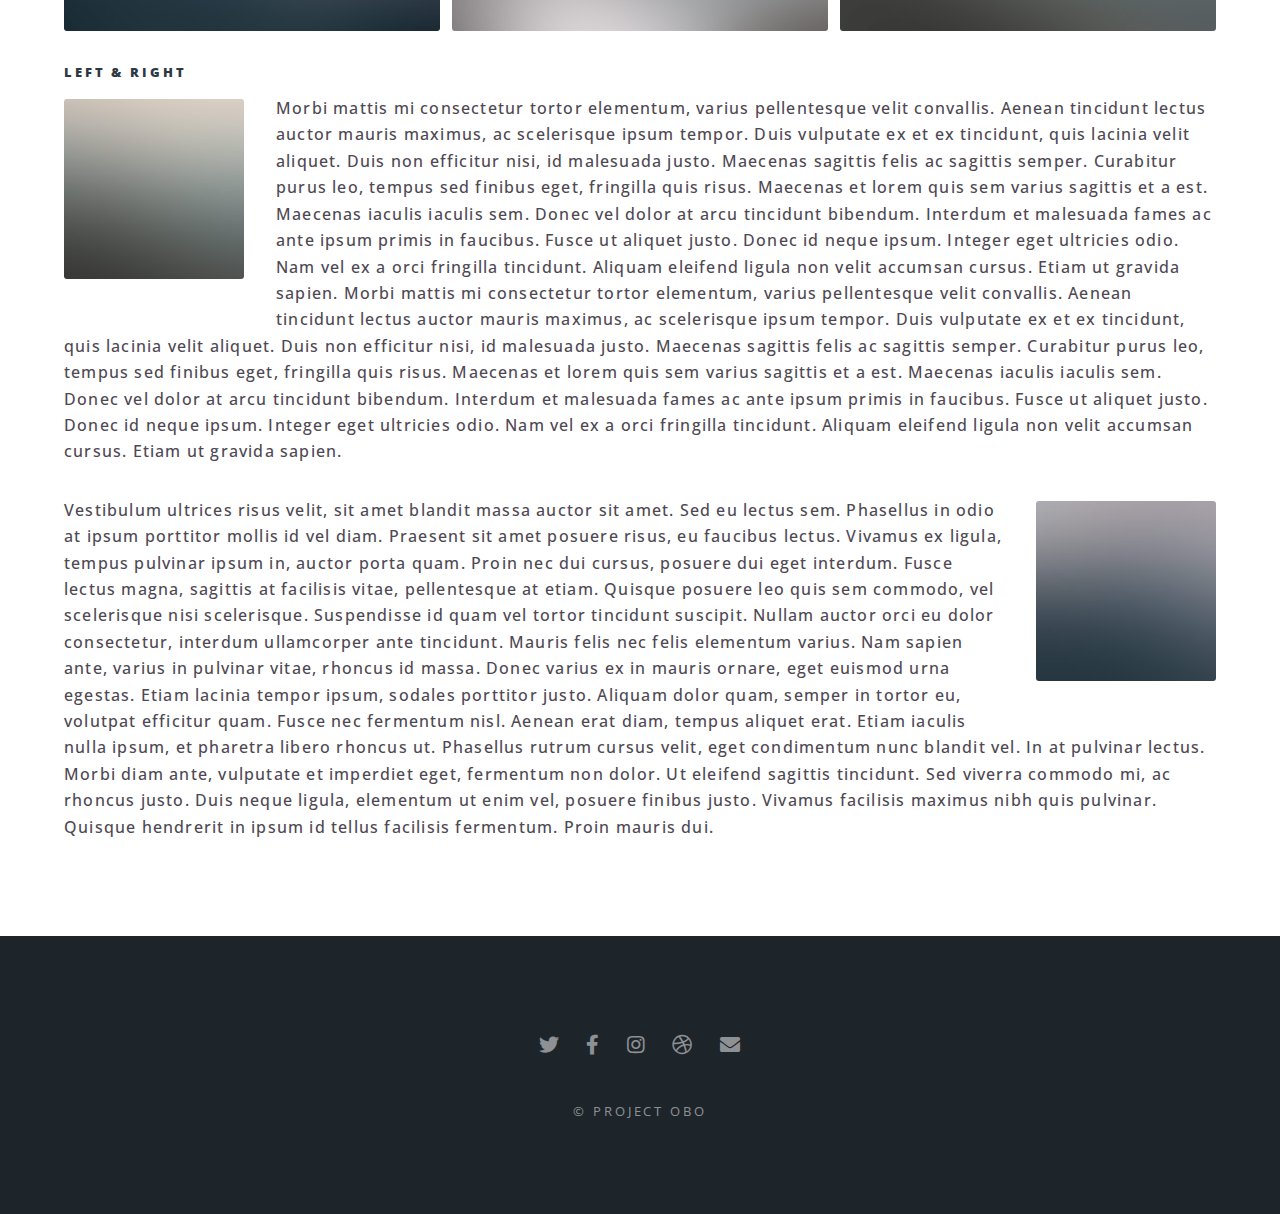
<file: generic.html>
<!DOCTYPE HTML>
<!--
	Spectral by HTML5 UP
	html5up.net | @ajlkn
	Free for personal and commercial use under the CCA 3.0 license (html5up.net/license)
-->
<html>
	<head>
		<title>Elements - Spectral by HTML5 UP</title>
		<meta charset="utf-8" />
		<meta name="viewport" content="width=device-width, initial-scale=1, user-scalable=no" />
		<link rel="stylesheet" href="assets/css/main.css" />
		<noscript><link rel="stylesheet" href="assets/css/noscript.css" /></noscript>
	</head>
	<body class="is-preload">

		<!-- Page Wrapper -->
			<div id="page-wrapper">

				<!-- Header -->
				<header id="header" class="alt">
					<h1><a href="index.html">Project OBO</a></h1>
					<nav id="nav">
						<ul>
							<li class="special">
								<a href="#menu" class="menuToggle"><span>Menu</span></a>
								<div id="menu">
									<ul>
										<li><a href="index.html">Home</a></li>
										<li><a href="about.html">About</a></li>
										<li><a href="how-it-works.html">How it works</a></li>
										<li><a href="impact.html">Environmental Impact</a></li>
										<li><a href="invest.html">As An Investment</a></li>
										<li><a href="the-team.html">The Team</a></li>
										<li><a href="get-in-touch.html">Get In Touch</a></li>
									</ul>
								</div>
							</li>
						</ul>
					</nav>
				</header>

				<!-- Main -->
					<article id="main">
						<header>
							<h2>Elements</h2>
							<p>Aliquam ut ex ut interdum donec amet imperdiet eleifend</p>
						</header>
						<section class="wrapper style5">
							<div class="inner">

								<section>
									<h4>Text</h4>
									<p>This is <b>bold</b> and this is <strong>strong</strong>. This is <i>italic</i> and this is <em>emphasized</em>.
									This is <sup>superscript</sup> text and this is <sub>subscript</sub> text.
									This is <u>underlined</u> and this is code: <code>for (;;) { ... }</code>. Finally, <a href="#">this is a link</a>.</p>
									<hr />
									<header>
										<h4>Heading with a Subtitle</h4>
										<p>Lorem ipsum dolor sit amet nullam id egestas urna aliquam</p>
									</header>
									<p>Nunc lacinia ante nunc ac lobortis. Interdum adipiscing gravida odio porttitor sem non mi integer non faucibus ornare mi ut ante amet placerat aliquet. Volutpat eu sed ante lacinia sapien lorem accumsan varius montes viverra nibh in adipiscing blandit tempus accumsan.</p>
									<header>
										<h5>Heading with a Subtitle</h5>
										<p>Lorem ipsum dolor sit amet nullam id egestas urna aliquam</p>
									</header>
									<p>Nunc lacinia ante nunc ac lobortis. Interdum adipiscing gravida odio porttitor sem non mi integer non faucibus ornare mi ut ante amet placerat aliquet. Volutpat eu sed ante lacinia sapien lorem accumsan varius montes viverra nibh in adipiscing blandit tempus accumsan.</p>
									<hr />
									<h2>Heading Level 2</h2>
									<h3>Heading Level 3</h3>
									<h4>Heading Level 4</h4>
									<h5>Heading Level 5</h5>
									<h6>Heading Level 6</h6>
									<hr />
									<h5>Blockquote</h5>
									<blockquote>Fringilla nisl. Donec accumsan interdum nisi, quis tincidunt felis sagittis eget tempus euismod. Vestibulum ante ipsum primis in faucibus vestibulum. Blandit adipiscing eu felis iaculis volutpat ac adipiscing accumsan faucibus. Vestibulum ante ipsum primis in faucibus lorem ipsum dolor sit amet nullam adipiscing eu felis.</blockquote>
									<h5>Preformatted</h5>
									<pre><code>i = 0;

while (!deck.isInOrder()) {
  print 'Iteration ' + i;
  deck.shuffle();
  i++;
}

print 'It took ' + i + ' iterations to sort the deck.';</code></pre>
								</section>

								<section>
									<h4>Lists</h4>
									<div class="row">
										<div class="col-6 col-12-medium">
											<h5>Unordered</h5>
											<ul>
												<li>Dolor pulvinar etiam.</li>
												<li>Sagittis adipiscing.</li>
												<li>Felis enim feugiat.</li>
											</ul>
											<h5>Alternate</h5>
											<ul class="alt">
												<li>Dolor pulvinar etiam.</li>
												<li>Sagittis adipiscing.</li>
												<li>Felis enim feugiat.</li>
											</ul>
										</div>
										<div class="col-6 col-12-medium">
											<h5>Ordered</h5>
											<ol>
												<li>Dolor pulvinar etiam.</li>
												<li>Etiam vel felis viverra.</li>
												<li>Felis enim feugiat.</li>
												<li>Dolor pulvinar etiam.</li>
												<li>Etiam vel felis lorem.</li>
												<li>Felis enim et feugiat.</li>
											</ol>
											<h5>Icons</h5>
											<ul class="icons">
												<li><a href="#" class="icon brands fa-twitter"><span class="label">Twitter</span></a></li>
												<li><a href="#" class="icon brands fa-facebook-f"><span class="label">Facebook</span></a></li>
												<li><a href="#" class="icon brands fa-instagram"><span class="label">Instagram</span></a></li>
												<li><a href="#" class="icon brands fa-github"><span class="label">Github</span></a></li>
											</ul>
										</div>
									</div>
									<h5>Actions</h5>
									<div class="row">
										<div class="col-6 col-12-medium">
											<ul class="actions">
												<li><a href="#" class="button primary">Default</a></li>
												<li><a href="#" class="button">Default</a></li>
											</ul>
											<ul class="actions small">
												<li><a href="#" class="button primary small">Small</a></li>
												<li><a href="#" class="button small">Small</a></li>
											</ul>
											<ul class="actions stacked">
												<li><a href="#" class="button primary">Default</a></li>
												<li><a href="#" class="button">Default</a></li>
											</ul>
											<ul class="actions stacked">
												<li><a href="#" class="button primary small">Small</a></li>
												<li><a href="#" class="button small">Small</a></li>
											</ul>
										</div>
										<div class="col-6 col-12-medium">
											<ul class="actions stacked">
												<li><a href="#" class="button primary fit">Default</a></li>
												<li><a href="#" class="button fit">Default</a></li>
											</ul>
											<ul class="actions stacked">
												<li><a href="#" class="button primary small fit">Small</a></li>
												<li><a href="#" class="button small fit">Small</a></li>
											</ul>
										</div>
									</div>
								</section>

								<section>
									<h4>Table</h4>
									<h5>Default</h5>
									<div class="table-wrapper">
										<table>
											<thead>
												<tr>
													<th>Name</th>
													<th>Description</th>
													<th>Price</th>
												</tr>
											</thead>
											<tbody>
												<tr>
													<td>Item One</td>
													<td>Ante turpis integer aliquet porttitor.</td>
													<td>29.99</td>
												</tr>
												<tr>
													<td>Item Two</td>
													<td>Vis ac commodo adipiscing arcu aliquet.</td>
													<td>19.99</td>
												</tr>
												<tr>
													<td>Item Three</td>
													<td> Morbi faucibus arcu accumsan lorem.</td>
													<td>29.99</td>
												</tr>
												<tr>
													<td>Item Four</td>
													<td>Vitae integer tempus condimentum.</td>
													<td>19.99</td>
												</tr>
												<tr>
													<td>Item Five</td>
													<td>Ante turpis integer aliquet porttitor.</td>
													<td>29.99</td>
												</tr>
											</tbody>
											<tfoot>
												<tr>
													<td colspan="2"></td>
													<td>100.00</td>
												</tr>
											</tfoot>
										</table>
									</div>

									<h5>Alternate</h5>
									<div class="table-wrapper">
										<table class="alt">
											<thead>
												<tr>
													<th>Name</th>
													<th>Description</th>
													<th>Price</th>
												</tr>
											</thead>
											<tbody>
												<tr>
													<td>Item One</td>
													<td>Ante turpis integer aliquet porttitor.</td>
													<td>29.99</td>
												</tr>
												<tr>
													<td>Item Two</td>
													<td>Vis ac commodo adipiscing arcu aliquet.</td>
													<td>19.99</td>
												</tr>
												<tr>
													<td>Item Three</td>
													<td> Morbi faucibus arcu accumsan lorem.</td>
													<td>29.99</td>
												</tr>
												<tr>
													<td>Item Four</td>
													<td>Vitae integer tempus condimentum.</td>
													<td>19.99</td>
												</tr>
												<tr>
													<td>Item Five</td>
													<td>Ante turpis integer aliquet porttitor.</td>
													<td>29.99</td>
												</tr>
											</tbody>
											<tfoot>
												<tr>
													<td colspan="2"></td>
													<td>100.00</td>
												</tr>
											</tfoot>
										</table>
									</div>
								</section>

								<section>
									<h4>Buttons</h4>
									<ul class="actions">
										<li><a href="#" class="button primary">Primary</a></li>
										<li><a href="#" class="button">Default</a></li>
									</ul>
									<ul class="actions">
										<li><a href="#" class="button large">Large</a></li>
										<li><a href="#" class="button">Default</a></li>
										<li><a href="#" class="button small">Small</a></li>
									</ul>
									<ul class="actions fit">
										<li><a href="#" class="button fit">Fit</a></li>
										<li><a href="#" class="button primary fit">Fit</a></li>
										<li><a href="#" class="button fit">Fit</a></li>
									</ul>
									<ul class="actions fit small">
										<li><a href="#" class="button primary fit small">Fit + Small</a></li>
										<li><a href="#" class="button fit small">Fit + Small</a></li>
										<li><a href="#" class="button primary fit small">Fit + Small</a></li>
									</ul>
									<ul class="actions">
										<li><a href="#" class="button primary icon solid fa-download">Icon</a></li>
										<li><a href="#" class="button icon solid fa-download">Icon</a></li>
									</ul>
									<ul class="actions">
										<li><span class="button primary disabled">Disabled</span></li>
										<li><span class="button disabled">Disabled</span></li>
									</ul>
								</section>

								<section>
									<h4>Form</h4>
									<form method="post" action="#">
										<div class="row gtr-uniform">
											<div class="col-6 col-12-xsmall">
												<input type="text" name="demo-name" id="demo-name" value="" placeholder="Name" />
											</div>
											<div class="col-6 col-12-xsmall">
												<input type="email" name="demo-email" id="demo-email" value="" placeholder="Email" />
											</div>
											<div class="col-12">
												<select name="demo-category" id="demo-category">
													<option value="">- Category -</option>
													<option value="1">Manufacturing</option>
													<option value="1">Shipping</option>
													<option value="1">Administration</option>
													<option value="1">Human Resources</option>
												</select>
											</div>
											<div class="col-4 col-12-small">
												<input type="radio" id="demo-priority-low" name="demo-priority" checked>
												<label for="demo-priority-low">Low</label>
											</div>
											<div class="col-4 col-12-small">
												<input type="radio" id="demo-priority-normal" name="demo-priority">
												<label for="demo-priority-normal">Normal</label>
											</div>
											<div class="col-4 col-12-small">
												<input type="radio" id="demo-priority-high" name="demo-priority">
												<label for="demo-priority-high">High</label>
											</div>
											<div class="col-6 col-12-small">
												<input type="checkbox" id="demo-copy" name="demo-copy">
												<label for="demo-copy">Email me a copy</label>
											</div>
											<div class="col-6 col-12-small">
												<input type="checkbox" id="demo-human" name="demo-human" checked>
												<label for="demo-human">Not a robot</label>
											</div>
											<div class="col-12">
												<textarea name="demo-message" id="demo-message" placeholder="Enter your message" rows="6"></textarea>
											</div>
											<div class="col-12">
												<ul class="actions">
													<li><input type="submit" value="Send Message" class="primary" /></li>
													<li><input type="reset" value="Reset" /></li>
												</ul>
											</div>
										</div>
									</form>
								</section>

								<section>
									<h4>Image</h4>
									<h5>Fit</h5>
									<div class="box alt">
										<div class="row gtr-50 gtr-uniform">
											<div class="col-12"><span class="image fit"><img src="images/banner.jpg" alt="" /></span></div>
											<div class="col-4"><span class="image fit"><img src="images/pic01.jpg" alt="" /></span></div>
											<div class="col-4"><span class="image fit"><img src="images/pic02.jpg" alt="" /></span></div>
											<div class="col-4"><span class="image fit"><img src="images/pic03.jpg" alt="" /></span></div>
											<div class="col-4"><span class="image fit"><img src="images/pic03.jpg" alt="" /></span></div>
											<div class="col-4"><span class="image fit"><img src="images/pic02.jpg" alt="" /></span></div>
											<div class="col-4"><span class="image fit"><img src="images/pic01.jpg" alt="" /></span></div>
											<div class="col-4"><span class="image fit"><img src="images/pic02.jpg" alt="" /></span></div>
											<div class="col-4"><span class="image fit"><img src="images/pic01.jpg" alt="" /></span></div>
											<div class="col-4"><span class="image fit"><img src="images/pic03.jpg" alt="" /></span></div>
										</div>
									</div>
									<h5>Left &amp; Right</h5>
									<p><span class="image left"><img src="images/pic04.jpg" alt="" /></span>Morbi mattis mi consectetur tortor elementum, varius pellentesque velit convallis. Aenean tincidunt lectus auctor mauris maximus, ac scelerisque ipsum tempor. Duis vulputate ex et ex tincidunt, quis lacinia velit aliquet. Duis non efficitur nisi, id malesuada justo. Maecenas sagittis felis ac sagittis semper. Curabitur purus leo, tempus sed finibus eget, fringilla quis risus. Maecenas et lorem quis sem varius sagittis et a est. Maecenas iaculis iaculis sem. Donec vel dolor at arcu tincidunt bibendum. Interdum et malesuada fames ac ante ipsum primis in faucibus. Fusce ut aliquet justo. Donec id neque ipsum. Integer eget ultricies odio. Nam vel ex a orci fringilla tincidunt. Aliquam eleifend ligula non velit accumsan cursus. Etiam ut gravida sapien. Morbi mattis mi consectetur tortor elementum, varius pellentesque velit convallis. Aenean tincidunt lectus auctor mauris maximus, ac scelerisque ipsum tempor. Duis vulputate ex et ex tincidunt, quis lacinia velit aliquet. Duis non efficitur nisi, id malesuada justo. Maecenas sagittis felis ac sagittis semper. Curabitur purus leo, tempus sed finibus eget, fringilla quis risus. Maecenas et lorem quis sem varius sagittis et a est. Maecenas iaculis iaculis sem. Donec vel dolor at arcu tincidunt bibendum. Interdum et malesuada fames ac ante ipsum primis in faucibus. Fusce ut aliquet justo. Donec id neque ipsum. Integer eget ultricies odio. Nam vel ex a orci fringilla tincidunt. Aliquam eleifend ligula non velit accumsan cursus. Etiam ut gravida sapien.</p>
									<p><span class="image right"><img src="images/pic05.jpg" alt="" /></span>Vestibulum ultrices risus velit, sit amet blandit massa auctor sit amet. Sed eu lectus sem. Phasellus in odio at ipsum porttitor mollis id vel diam. Praesent sit amet posuere risus, eu faucibus lectus. Vivamus ex ligula, tempus pulvinar ipsum in, auctor porta quam. Proin nec dui cursus, posuere dui eget interdum. Fusce lectus magna, sagittis at facilisis vitae, pellentesque at etiam. Quisque posuere leo quis sem commodo, vel scelerisque nisi scelerisque. Suspendisse id quam vel tortor tincidunt suscipit. Nullam auctor orci eu dolor consectetur, interdum ullamcorper ante tincidunt. Mauris felis nec felis elementum varius. Nam sapien ante, varius in pulvinar vitae, rhoncus id massa. Donec varius ex in mauris ornare, eget euismod urna egestas. Etiam lacinia tempor ipsum, sodales porttitor justo. Aliquam dolor quam, semper in tortor eu, volutpat efficitur quam. Fusce nec fermentum nisl. Aenean erat diam, tempus aliquet erat. Etiam iaculis nulla ipsum, et pharetra libero rhoncus ut. Phasellus rutrum cursus velit, eget condimentum nunc blandit vel. In at pulvinar lectus. Morbi diam ante, vulputate et imperdiet eget, fermentum non dolor. Ut eleifend sagittis tincidunt. Sed viverra commodo mi, ac rhoncus justo. Duis neque ligula, elementum ut enim vel, posuere finibus justo. Vivamus facilisis maximus nibh quis pulvinar. Quisque hendrerit in ipsum id tellus facilisis fermentum. Proin mauris dui.</p>
								</section>

							</div>
						</section>
					</article>

				<!-- Footer -->
				<footer id="footer">
					<ul class="icons">
						<li><a href="#" class="icon brands fa-twitter"><span class="label">Twitter</span></a></li>
						<li><a href="#" class="icon brands fa-facebook-f"><span class="label">Facebook</span></a></li>
						<li><a href="#" class="icon brands fa-instagram"><span class="label">Instagram</span></a></li>
						<li><a href="#" class="icon brands fa-dribbble"><span class="label">Dribbble</span></a></li>
						<li><a href="#" class="icon solid fa-envelope"><span class="label">Email</span></a></li>
					</ul>
					<ul class="copyright">
						<li>&copy; Project OBO</li>
					</ul>
				</footer>

			</div>

		<!-- Scripts -->
			<script src="assets/js/jquery.min.js"></script>
			<script src="assets/js/jquery.scrollex.min.js"></script>
			<script src="assets/js/jquery.scrolly.min.js"></script>
			<script src="assets/js/browser.min.js"></script>
			<script src="assets/js/breakpoints.min.js"></script>
			<script src="assets/js/util.js"></script>
			<script src="assets/js/main.js"></script>

	</body>
</html>
</file>
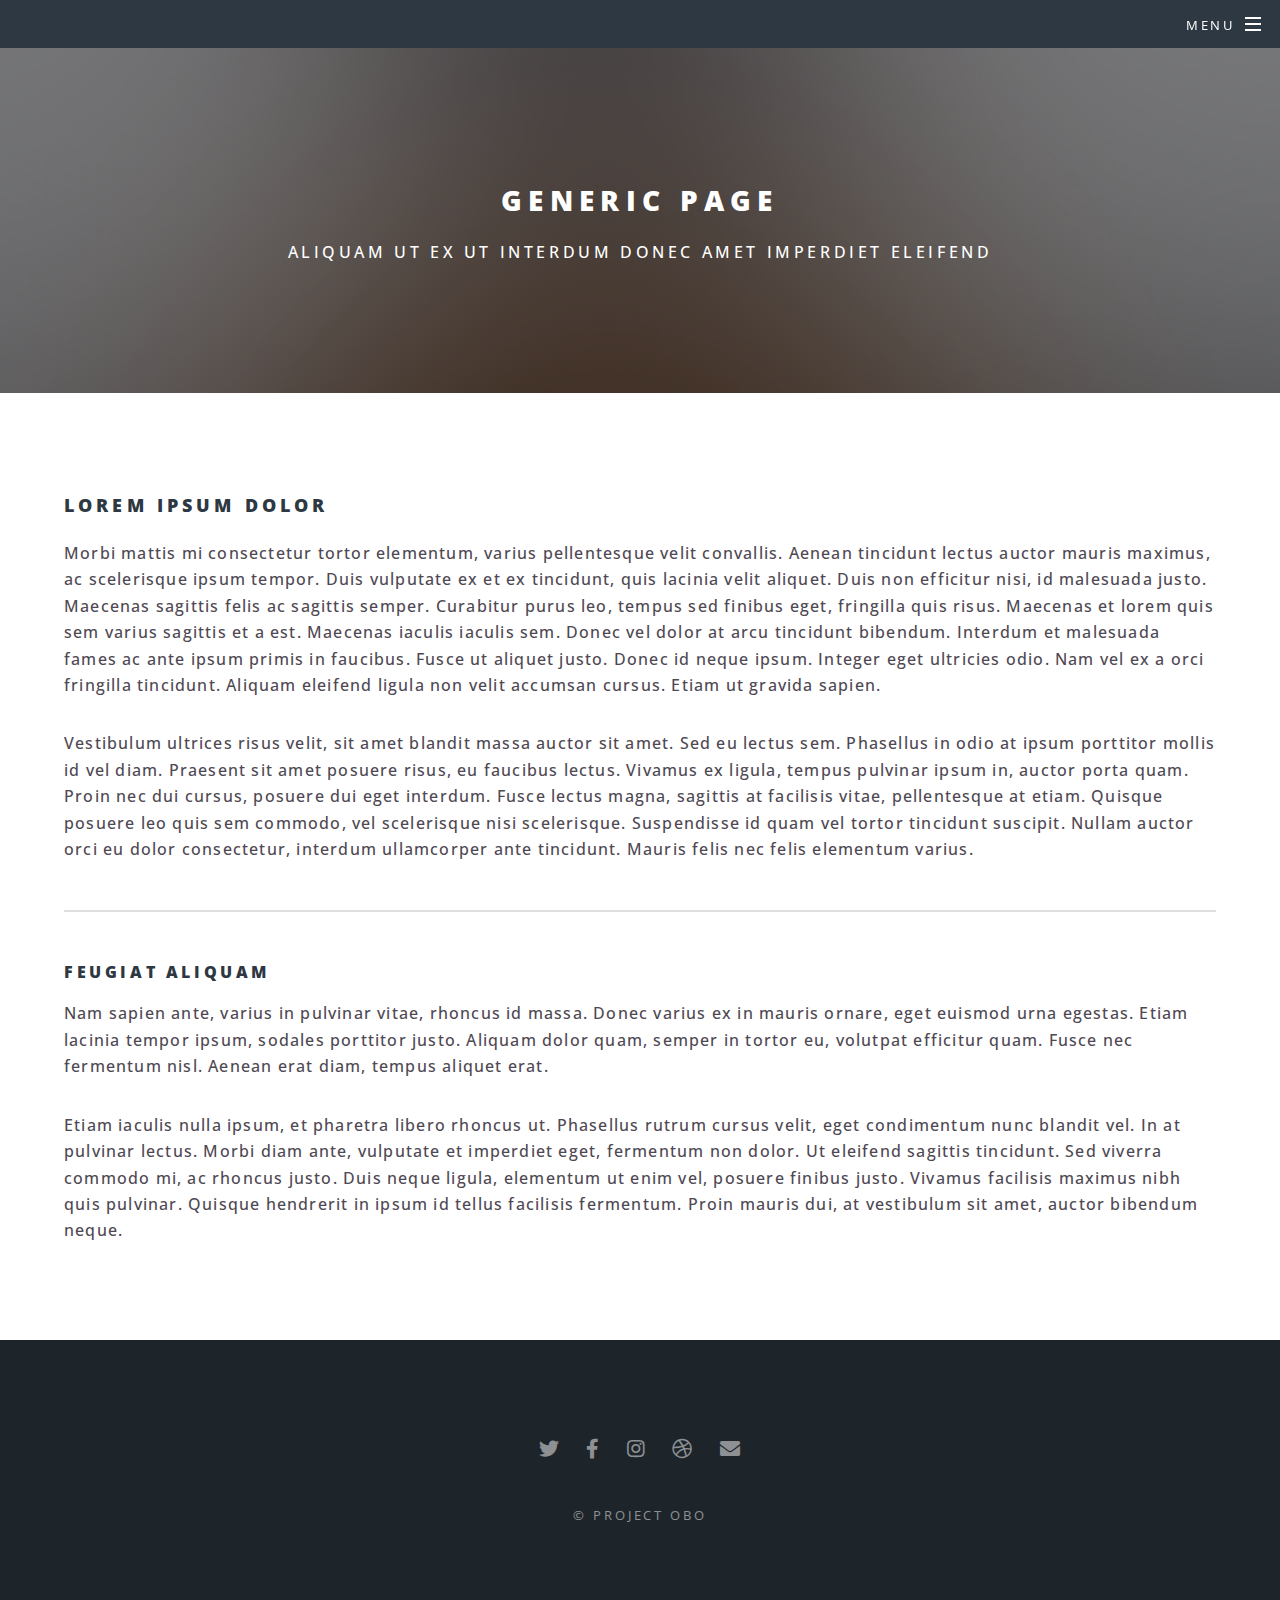
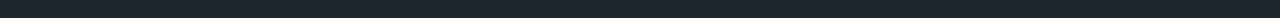
<file: get-in-touch.html>
<!DOCTYPE HTML>
<!--
	Spectral by HTML5 UP
	html5up.net | @ajlkn
	Free for personal and commercial use under the CCA 3.0 license (html5up.net/license)
-->
<html>
	<head>
		<title>Generic - Spectral by HTML5 UP</title>
		<meta charset="utf-8" />
		<meta name="viewport" content="width=device-width, initial-scale=1, user-scalable=no" />
		<link rel="stylesheet" href="assets/css/main.css" />
		<noscript><link rel="stylesheet" href="assets/css/noscript.css" /></noscript>
	</head>
	<body class="is-preload">

		<!-- Page Wrapper -->
			<div id="page-wrapper">

				<!-- Header -->
				<header id="header" class="alt">
					<h1><a href="index.html">Project OBO</a></h1>
					<nav id="nav">
						<ul>
							<li class="special">
								<a href="#menu" class="menuToggle"><span>Menu</span></a>
								<div id="menu">
									<ul>
										<li><a href="index.html">Home</a></li>
										<li><a href="about.html">About</a></li>
										<li><a href="how-it-works.html">How it works</a></li>
										<li><a href="impact.html">Impact</a></li>
										<li><a href="the-team.html">The Team</a></li>
										<li><a href="partner.html">Partner With Us</a></li>
										<li><a href="get-in-touch.html">Get In Touch</a></li>
									</ul>
								</div>
							</li>
						</ul>
					</nav>
				</header>

				<!-- Main -->
					<article id="main">
						<header>
							<h2>Generic Page</h2>
							<p>Aliquam ut ex ut interdum donec amet imperdiet eleifend</p>
						</header>
						<section class="wrapper style5">
							<div class="inner">

								<h3>Lorem ipsum dolor</h3>
								<p>Morbi mattis mi consectetur tortor elementum, varius pellentesque velit convallis. Aenean tincidunt lectus auctor mauris maximus, ac scelerisque ipsum tempor. Duis vulputate ex et ex tincidunt, quis lacinia velit aliquet. Duis non efficitur nisi, id malesuada justo. Maecenas sagittis felis ac sagittis semper. Curabitur purus leo, tempus sed finibus eget, fringilla quis risus. Maecenas et lorem quis sem varius sagittis et a est. Maecenas iaculis iaculis sem. Donec vel dolor at arcu tincidunt bibendum. Interdum et malesuada fames ac ante ipsum primis in faucibus. Fusce ut aliquet justo. Donec id neque ipsum. Integer eget ultricies odio. Nam vel ex a orci fringilla tincidunt. Aliquam eleifend ligula non velit accumsan cursus. Etiam ut gravida sapien.</p>

								<p>Vestibulum ultrices risus velit, sit amet blandit massa auctor sit amet. Sed eu lectus sem. Phasellus in odio at ipsum porttitor mollis id vel diam. Praesent sit amet posuere risus, eu faucibus lectus. Vivamus ex ligula, tempus pulvinar ipsum in, auctor porta quam. Proin nec dui cursus, posuere dui eget interdum. Fusce lectus magna, sagittis at facilisis vitae, pellentesque at etiam. Quisque posuere leo quis sem commodo, vel scelerisque nisi scelerisque. Suspendisse id quam vel tortor tincidunt suscipit. Nullam auctor orci eu dolor consectetur, interdum ullamcorper ante tincidunt. Mauris felis nec felis elementum varius.</p>

								<hr />

								<h4>Feugiat aliquam</h4>
								<p>Nam sapien ante, varius in pulvinar vitae, rhoncus id massa. Donec varius ex in mauris ornare, eget euismod urna egestas. Etiam lacinia tempor ipsum, sodales porttitor justo. Aliquam dolor quam, semper in tortor eu, volutpat efficitur quam. Fusce nec fermentum nisl. Aenean erat diam, tempus aliquet erat.</p>

								<p>Etiam iaculis nulla ipsum, et pharetra libero rhoncus ut. Phasellus rutrum cursus velit, eget condimentum nunc blandit vel. In at pulvinar lectus. Morbi diam ante, vulputate et imperdiet eget, fermentum non dolor. Ut eleifend sagittis tincidunt. Sed viverra commodo mi, ac rhoncus justo. Duis neque ligula, elementum ut enim vel, posuere finibus justo. Vivamus facilisis maximus nibh quis pulvinar. Quisque hendrerit in ipsum id tellus facilisis fermentum. Proin mauris dui, at vestibulum sit amet, auctor bibendum neque.</p>

							</div>
						</section>
					</article>

				<!-- Footer -->
				<footer id="footer">
					<ul class="icons">
						<li><a href="#" class="icon brands fa-twitter"><span class="label">Twitter</span></a></li>
						<li><a href="#" class="icon brands fa-facebook-f"><span class="label">Facebook</span></a></li>
						<li><a href="#" class="icon brands fa-instagram"><span class="label">Instagram</span></a></li>
						<li><a href="#" class="icon brands fa-dribbble"><span class="label">Dribbble</span></a></li>
						<li><a href="#" class="icon solid fa-envelope"><span class="label">Email</span></a></li>
					</ul>
					<ul class="copyright">
						<li>&copy; Project OBO</li>
					</ul>
				</footer>

			</div>

		<!-- Scripts -->
			<script src="assets/js/jquery.min.js"></script>
			<script src="assets/js/jquery.scrollex.min.js"></script>
			<script src="assets/js/jquery.scrolly.min.js"></script>
			<script src="assets/js/browser.min.js"></script>
			<script src="assets/js/breakpoints.min.js"></script>
			<script src="assets/js/util.js"></script>
			<script src="assets/js/main.js"></script>

	</body>
</html>
</file>
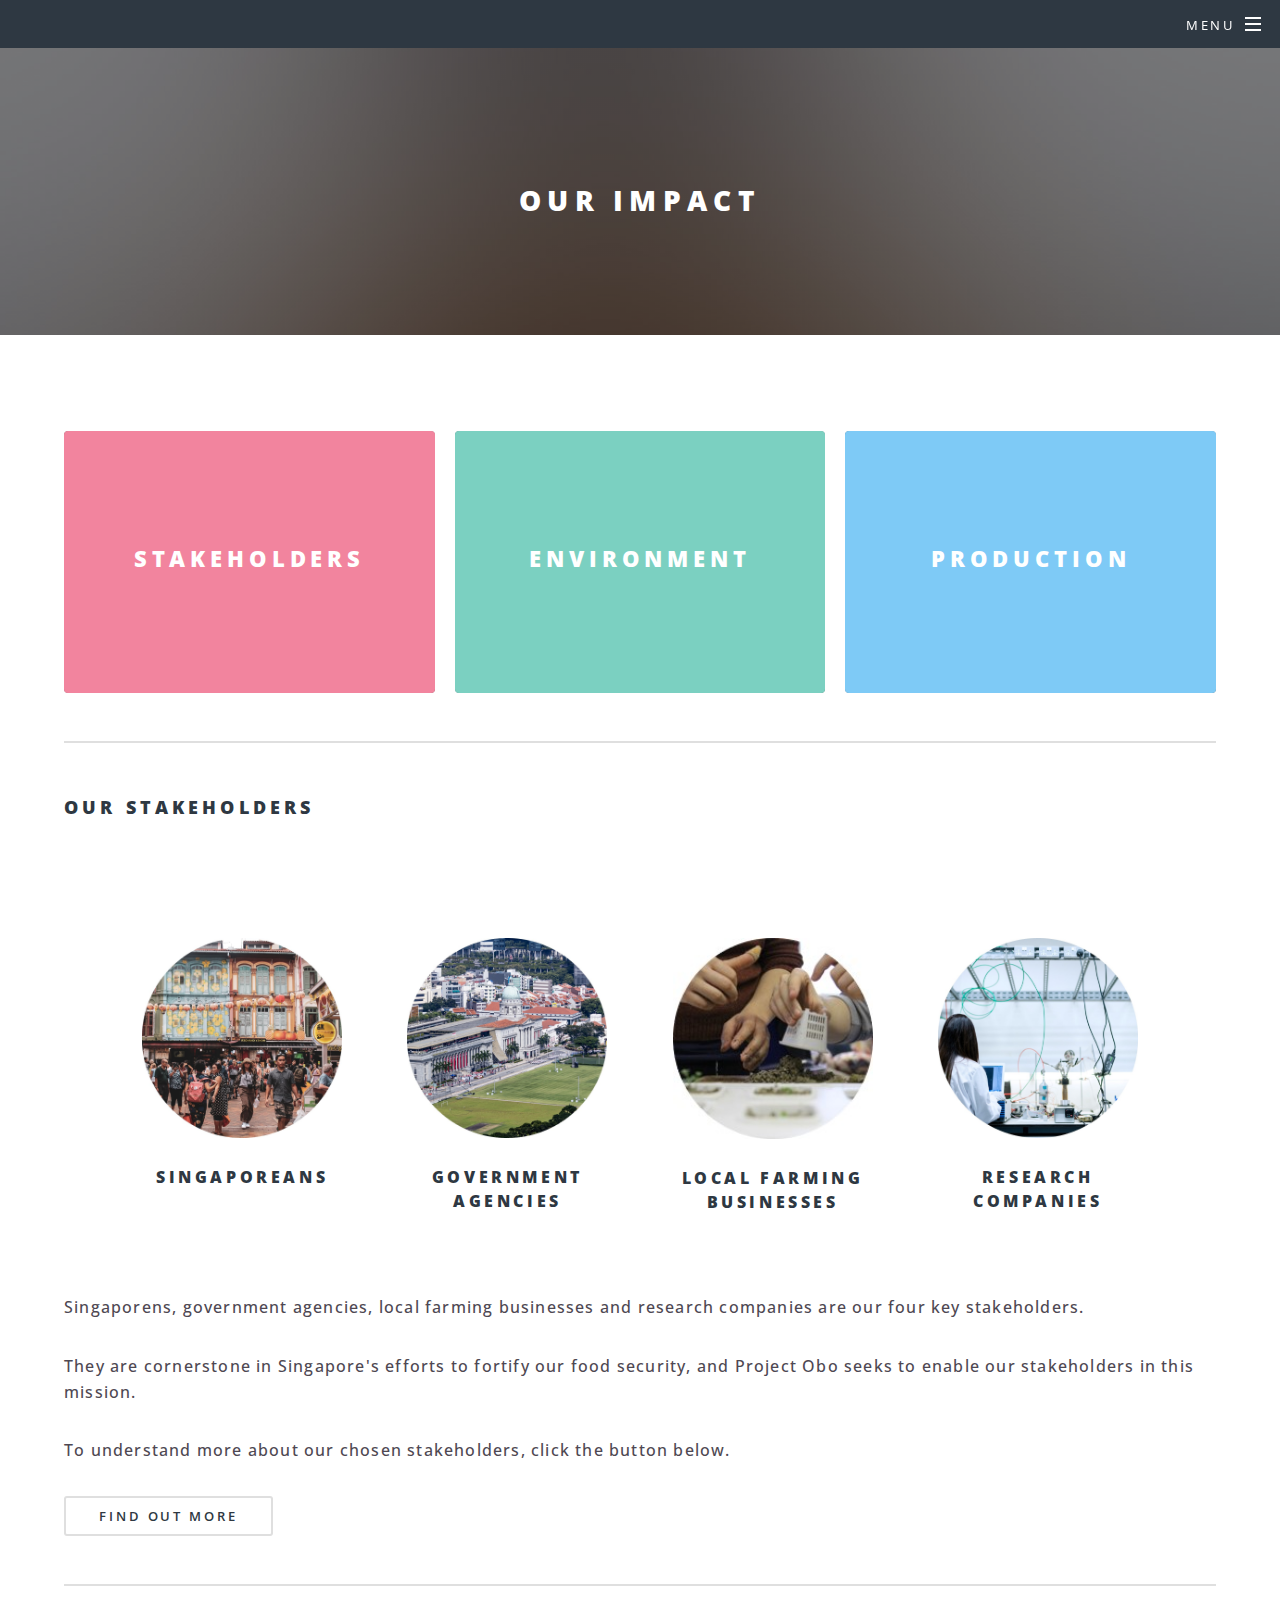
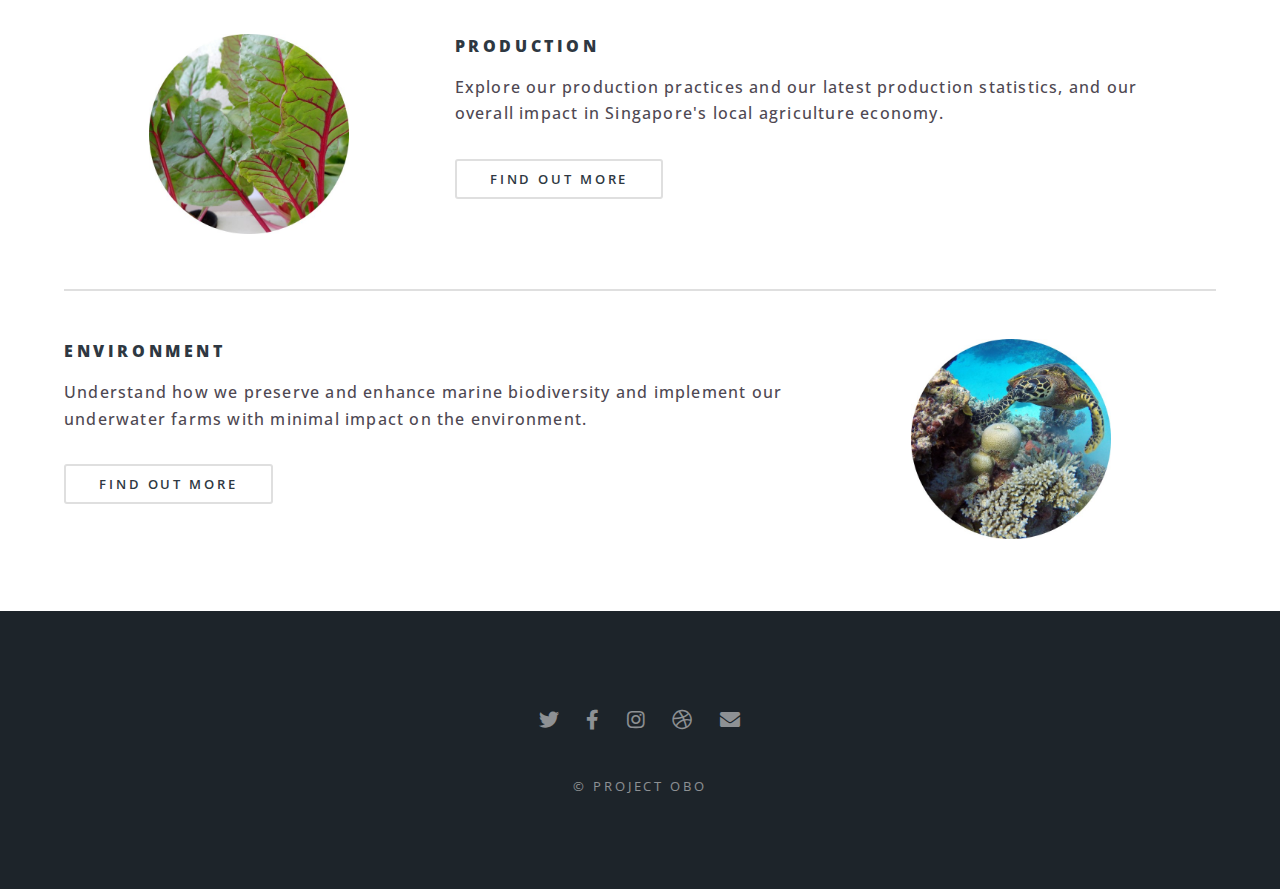
<file: impact.html>
<!DOCTYPE HTML>
<!--
	Spectral by HTML5 UP
	html5up.net | @ajlkn
	Free for personal and commercial use under the CCA 3.0 license (html5up.net/license)
-->
<html>
	<head>
		<title>Generic - Spectral by HTML5 UP</title>
		<meta charset="utf-8" />
		<meta name="viewport" content="width=device-width, initial-scale=1, user-scalable=no" />
		<link rel="stylesheet" href="assets/css/main.css" />
		<noscript><link rel="stylesheet" href="assets/css/noscript.css" /></noscript>
	</head>
	<body class="is-preload">

		<!-- Page Wrapper -->
			<div id="page-wrapper">

				<!-- Header -->
				<header id="header" class="alt">
					<h1><a href="index.html">Project OBO</a></h1>
					<nav id="nav">
						<ul>
							<li class="special">
								<a href="#menu" class="menuToggle"><span>Menu</span></a>
								<div id="menu">
									<ul>
										<li><a href="index.html">Home</a></li>
										<li><a href="about.html">About</a></li>
										<li><a href="how-it-works.html">How it works</a></li>
										<li><a href="impact.html">Impact</a></li>
										<li><a href="the-team.html">The Team</a></li>
										<li><a href="partner.html">Partner With Us</a></li>
										<li><a href="get-in-touch.html">Get In Touch</a></li>
									</ul>
								</div>
							</li>
						</ul>
					</nav>
				</header>

				<!-- Main -->
					<article id="main">
						<header>
							<h2>Our Impact</h2>
							<!-- <p>Aliquam ut ex ut interdum donec amet imperdiet eleifend</p> -->
						</header>
						<section class="wrapper style5">
							<div class="inner">

								<section class="tiles">
									<article class="style1">
										<span class="image">
											<img src="images/pic01.jpg" alt="" />
										</span>
										<a href="stakeholders.html">
											<h2 style="color: white;">stakeholders</h2>
											<div class="content">
												<p>Sed nisl arcu euismod sit amet nisi lorem etiam dolor veroeros et feugiat.</p>
											</div>
										</a>
									</article>

									<article class="style3">
										<span class="image">
											<img src="images/pic01.jpg" alt="" />
										</span>
										<a href="environment.html">
											<h2 style="color: white;">environment</h2>
											<div class="content">
												<p>Sed nisl arcu euismod sit amet nisi lorem etiam dolor veroeros et feugiat.</p>
											</div>
										</a>
									</article>

									<article class="style2">
										<span class="image">
											<img src="images/pic01.jpg" alt="" />
										</span>
										<a href="production.html">
											<h2 style="color: white;">production</h2>
											<div class="content">
												<p>Sed nisl arcu euismod sit amet nisi lorem etiam dolor veroeros et feugiat.</p>
											</div>
										</a>
									</article>
								</section>

								<hr>

								<h3>Our Stakeholders</h3>
								<section id="one" class="wrapper style1 special" style="background-color: white;">
									<div class="inner">
										<div class="row">
											<div class=col-3>
												<img style="max-width: 200px;" src="images/singaporean.jpg" alt="">
												<h4 style="padding-top: 20px;">singaporeans</h4>
											</div>
											<div class=col-3>
												<img style="max-width: 200px;" src="images/government.jpg" alt="">
												<h4 style="padding-top: 20px;">government agencies</h4>
											</div>
											<div class=col-3>
												<img style="min-width: 200px;" src="images/local_farmers.jpg" alt="">
												<h4 style="padding-top: 20px;">local farming businesses</h4>
											</div>
											<div class=col-3>
												<img style="max-width: 200px;" src="images/research.jpg" alt="">
												<h4 style="padding-top: 20px;">research companies</h4>
											</div>
										</div>
									</div>
								</section>

								<p>Singaporens, government agencies, local farming businesses and research companies are our four key stakeholders.</p>
								<p>They are cornerstone in Singapore's efforts to fortify our food security, and Project Obo seeks to enable our stakeholders in this mission.</p>
								<p>To understand more about our chosen stakeholders, click the button below.</p>
								<button onclick="location.href='stakeholders.html'" class="style 1">find out more</button>
								<hr />

								<section class="tiles">
									<article style="text-align: center;" class="style1">
										<img style="max-width: 200px;" src="images/vegetable.jpg" alt="">
									</article>
									<article class="twothird">
										<h4>Production</h4>
										<p>Explore our production practices and our latest production statistics, and our overall impact in Singapore's local agriculture economy.</p>
								
										<button onclick="location.href='production.html'" class="style3">find out more</button>		
									</article>
								</section>

								<hr>

								<section class="tiles">
									<article class="twothird">
										<h4>Environment</h4>
										<p>Understand how we preserve and enhance marine biodiversity and implement our underwater farms with minimal impact on the environment.</p>
		
										<button onclick="location.href='environment.html'" class="style3">find out more</button>		
									</article>

									<article style="text-align: center;" class="style1">
										<img style="max-width: 200px;" src="images/turtle.jpg" alt="">
									</article>
								</section>
							</div>
						</section>
					</article>

				<!-- Footer -->
				<footer id="footer">
					<ul class="icons">
						<li><a href="#" class="icon brands fa-twitter"><span class="label">Twitter</span></a></li>
						<li><a href="#" class="icon brands fa-facebook-f"><span class="label">Facebook</span></a></li>
						<li><a href="#" class="icon brands fa-instagram"><span class="label">Instagram</span></a></li>
						<li><a href="#" class="icon brands fa-dribbble"><span class="label">Dribbble</span></a></li>
						<li><a href="#" class="icon solid fa-envelope"><span class="label">Email</span></a></li>
					</ul>
					<ul class="copyright">
						<li>&copy; Project OBO</li>
					</ul>
				</footer>

			</div>

		<!-- Scripts -->
			<script src="assets/js/jquery.min.js"></script>
			<script src="assets/js/jquery.scrollex.min.js"></script>
			<script src="assets/js/jquery.scrolly.min.js"></script>
			<script src="assets/js/browser.min.js"></script>
			<script src="assets/js/breakpoints.min.js"></script>
			<script src="assets/js/util.js"></script>
			<script src="assets/js/main.js"></script>

	</body>
</html>
</file>
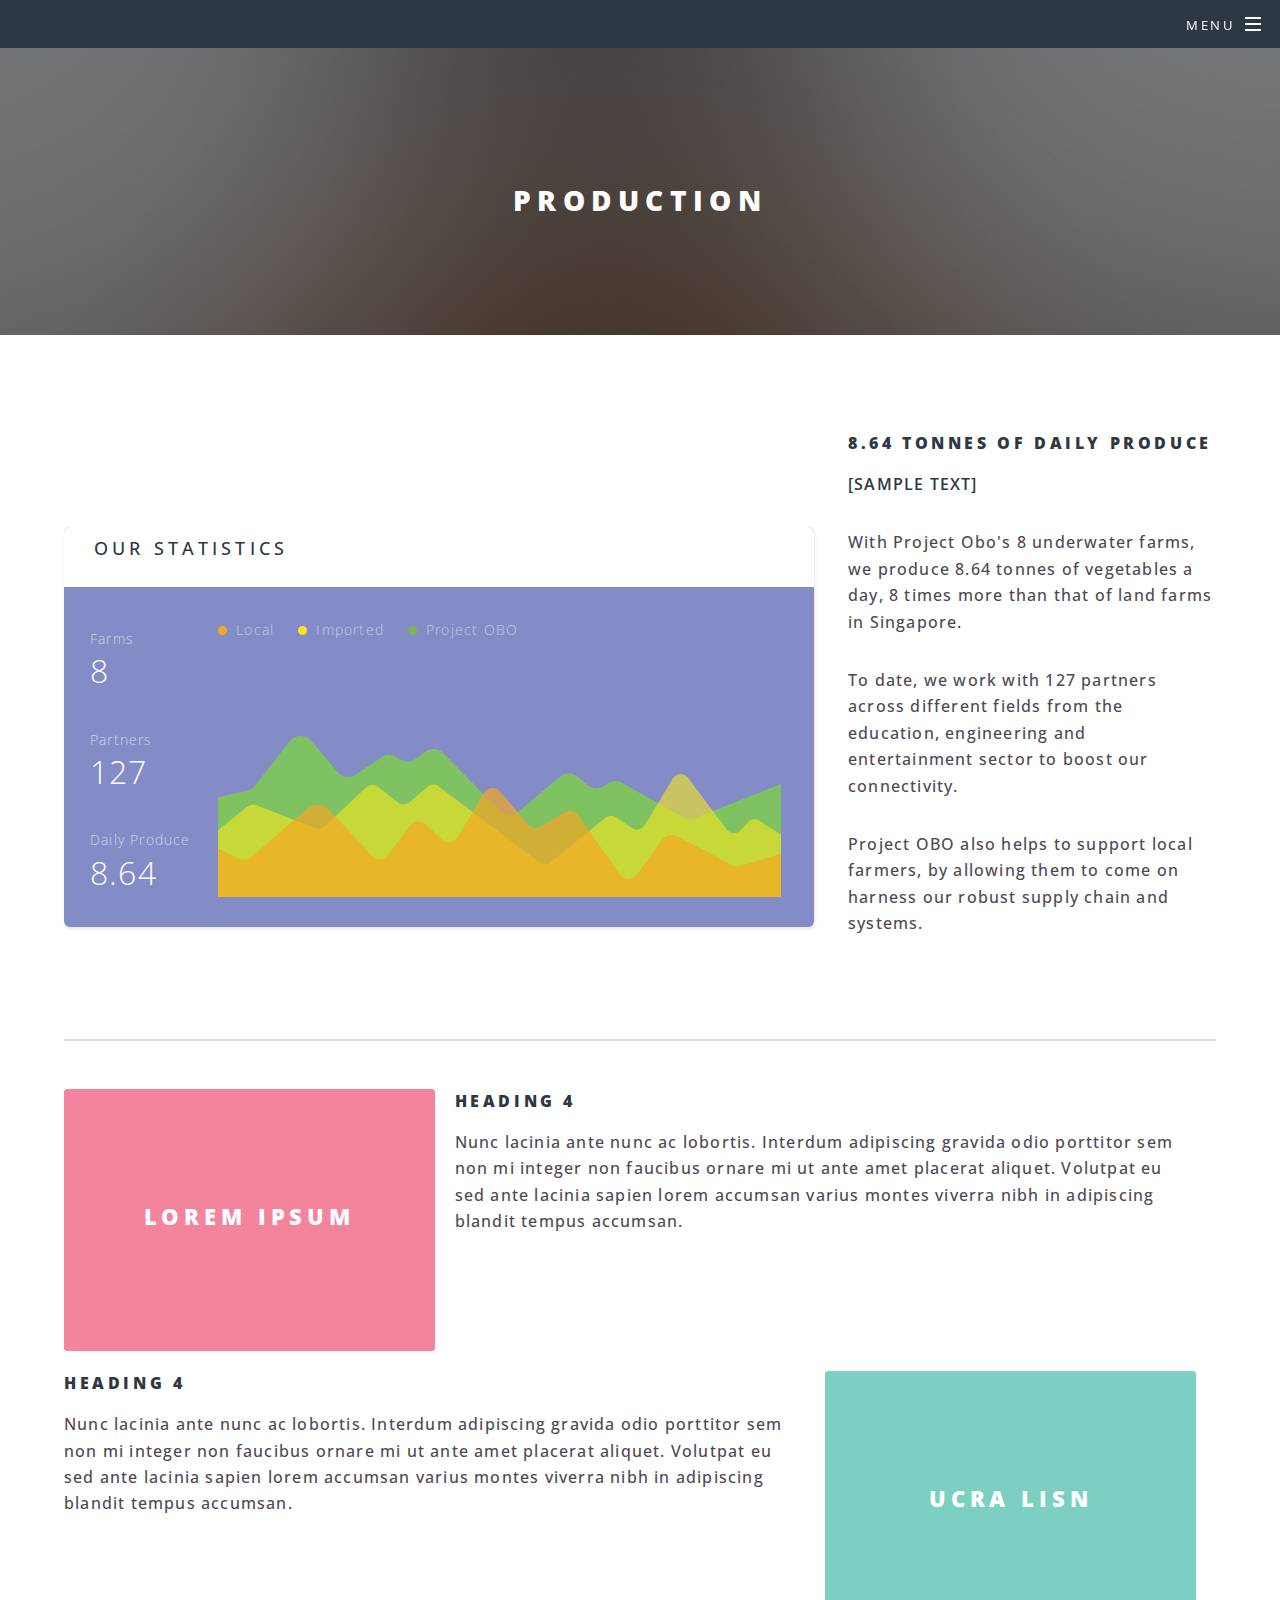
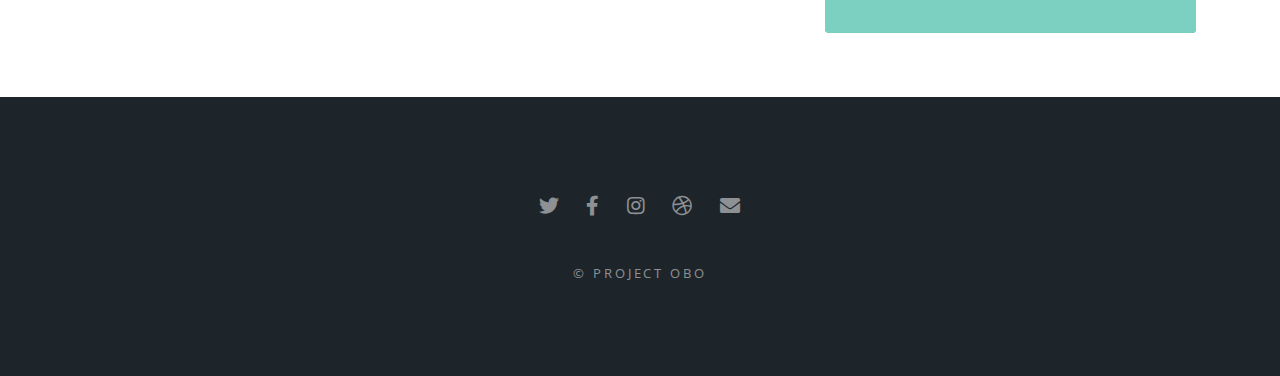
<file: production.html>
<!DOCTYPE HTML>
<!--
	Spectral by HTML5 UP
	html5up.net | @ajlkn
	Free for personal and commercial use under the CCA 3.0 license (html5up.net/license)
-->
<html>
	<head>
		<title>Production</title>
		<meta charset="utf-8" />
		<meta name="viewport" content="width=device-width, initial-scale=1, user-scalable=no" />
		<link rel="stylesheet" href="assets/css/main.css" />
		<noscript><link rel="stylesheet" href="assets/css/noscript.css" /></noscript>
	</head>
	<body class="is-preload">

		<!-- Page Wrapper -->
			<div id="page-wrapper">

				<!-- Header -->
				<header id="header" class="alt">
					<h1><a href="index.html">Project OBO</a></h1>
					<nav id="nav">
						<ul>
							<li class="special">
								<a href="#menu" class="menuToggle"><span>Menu</span></a>
								<div id="menu">
									<ul>
										<li><a href="index.html">Home</a></li>
										<li><a href="about.html">About</a></li>
										<li><a href="how-it-works.html">How it works</a></li>
										<li><a href="impact.html">Impact</a></li>
										<li><a href="the-team.html">The Team</a></li>
										<li><a href="partner.html">Partner With Us</a></li>
										<li><a href="get-in-touch.html">Get In Touch</a></li>
									</ul>
								</div>
							</li>
						</ul>
					</nav>
				</header>

				<!-- Main -->
					<article id="main">
						<header>
							<h2>Production</h2>
							<!-- <p>Aliquam ut ex ut interdum donec amet imperdiet eleifend</p> -->
						</header>
						<section class="wrapper style5">
							<div class="inner">
								<div class="row">
									<div class="col-8">
										<div class="wrapper">
											<div class="panel" style="align-self: center;">
											  <div class="panel-header">
												<h3 class="title">Our Statistics</h3>
<!-- 									  
												<div class="calendar-views">
												  <span>Day</span>
												  <span>Week</span>
												  <span>Month</span>
												</div> -->
											  </div>
									  
											  <div class="panel-body">
												<div class="categories">
												  <div class="category">
													<span>Farms</span>
													<span>8</span>
												  </div>
												  <div class="category">
													<span>Partners</span>
													<span>127</span>
												  </div>
												  <div class="category">
													<span>Daily Produce</span>
													<span>8.64</span>
												  </div>
												</div>
									  
												<div class="chart">
												  <div class="operating-systems">
													<span class="ios-os">
													  <span></span>Local
													</span>
													<span class="windows-os">
													  <span></span>Imported
													</span>
													<span class="android-os">
													  <span></span>Project OBO
													</span>
												  </div>
									  
												  <div class="android-stats">
													XX tonnes<span></span>
												  </div>
												  <div class="ios-stats">
													<span></span>XX tonnes
												  </div>
												  <div class="windows-stats">
													<span></span>XX tonnes
												  </div>
									  
												  <svg width="563" height="204" class="data-chart" viewBox="0 0 563 204" xmlns="http://www.w3.org/2000/svg">
													<g fill="none" fill-rule="evenodd">
													  <path class="dataset-1" d="M30.046 97.208c2.895-.84 5.45-2.573 7.305-4.952L71.425 48.52c4.967-6.376 14.218-7.38 20.434-2.217l29.447 34.46c3.846 3.195 9.08 4.15 13.805 2.52l31.014-20.697c4.038-1.392 8.485-.907 12.13 1.32l3.906 2.39c5.03 3.077 11.43 2.753 16.124-.814l8.5-6.458c6.022-4.577 14.563-3.676 19.5 2.056l54.63 55.573c5.622 6.526 15.686 6.647 21.462.258l37.745-31.637c5.217-5.77 14.08-6.32 19.967-1.24l8.955 7.726c5.42 4.675 13.456 4.63 18.82-.11 4.573-4.036 11.198-4.733 16.508-1.735l61.12 34.505c4.88 2.754 10.916 2.408 15.45-.885L563 90.915V204H0v-87.312-12.627c5.62-.717 30.046-6.852 30.046-6.852z" fill="#7DC855" opacity=".9"/>
													  <path class="dataset-2" d="M563 141.622l-21.546-13.87c-3.64-2.343-8.443-1.758-11.408 1.39l-7.565 8.03c-3.813 4.052-10.378 3.688-13.718-.758L469.83 84.58c-3.816-5.08-11.588-4.687-14.867.752l-28.24 46.848c-2.652 4.402-8.48 5.673-12.74 2.78l-15.828-10.76c-3.64-2.475-8.55-1.948-11.575 1.245l-53.21 43.186c-3.148 3.32-8.305 3.74-11.953.974l-100.483-76.2c-3.364-2.55-8.06-2.414-11.27.326l-18.24 15.58c-3.25 2.773-8.015 2.874-11.38.24L159.91 93.79c-3.492-2.733-8.467-2.51-11.697.525l-41.58 39.075c-2.167 2.036-5.21 2.868-8.117 2.218L39.05 112.5c-4.655-1.808-9.95-.292-12.926 3.7L0 137.31V204h563v-62.378z" fill="#F8E71C" opacity=".6"/>
													  <path class="dataset-3" d="M0 155.59v47.415c0 .55.448.995 1 .995h562v-43.105l-40.286 11.83c-3.127.92-6.493.576-9.368-.954l-53.252-28.32c-5.498-2.924-12.323-1.365-15.987 3.654l-25.48 34.902c-4.08 5.59-12.478 5.513-16.455-.148L360.06 121.92c-2.802-4.073-8.2-5.457-12.633-3.237L322.2 133.827c-4.415 2.21-9.792.848-12.604-3.196L282.78 99.25c-4.106-5.906-12.978-5.6-16.665.57l-26.757 44.794c-3.253 5.446-10.753 6.468-15.36 2.092l-16.493-15.673c-4.27-4.058-11.138-3.522-14.72 1.148l-23.167 30.21c-3.722 4.852-10.937 5.207-15.12.744l-44.385-47.345c-5.807-5.427-14.83-5.508-20.734-.19l-55.76 48.31c-3.76 3.26-9.127 3.93-13.582 1.703L0 155.59z" fill="#F5A623" opacity=".7"/>
													  <path class="lines" fill="#FFF" opacity=".2" d="M0 203h563v1H0zM0 153h563v1H0zM0 102h563v1H0zM0 51h563v1H0zM0 0h563v1H0z"/>
													</g>
												  </svg>
												</div>
											  </div>
											</div>
										  </div>
									</div>

									<div class="col-4">
										<h4>8.64 tonnes of daily produce</h4>
										<p><b>[SAMPLE TEXT]</b></p>
										<p>With Project Obo's 8 underwater farms, we produce 8.64 tonnes of vegetables a day, 8 times more than that of land farms in Singapore.</p>
										<p>To date, we work with 127 partners across different fields from the education, engineering and entertainment sector to boost our connectivity.</p>
										<p>Project OBO also helps to support local farmers, by allowing them to come on harness our robust supply chain and systems.</p>
									</div>
								</div>
								
								<hr>

								<section class="tiles">
									<article class="style1">
										<span class="image">
											<img src="images/pic01.jpg" alt="" />
										</span>
										<a href="generic.html">
											<h2 style="color: white;">LOREM IPSUM</h2>
											<div class="content">
												<p>Sed nisl arcu euismod sit amet nisi lorem etiam dolor veroeros et feugiat.</p>
											</div>
										</a>
									</article>

									<article class="twothird">
										<h4>Heading 4</h4>
										<p>Nunc lacinia ante nunc ac lobortis. Interdum adipiscing gravida odio porttitor sem non mi integer non faucibus ornare mi ut ante amet placerat aliquet. Volutpat eu sed ante lacinia sapien lorem accumsan varius montes viverra nibh in adipiscing blandit tempus accumsan.</p>
									</article>

									<article class="twothird">
										<h4>Heading 4</h4>
										<p>Nunc lacinia ante nunc ac lobortis. Interdum adipiscing gravida odio porttitor sem non mi integer non faucibus ornare mi ut ante amet placerat aliquet. Volutpat eu sed ante lacinia sapien lorem accumsan varius montes viverra nibh in adipiscing blandit tempus accumsan.</p>
									</article>



									<article class="style3">
										<span class="image">
											<img src="images/pic01.jpg" alt="" />
										</span>
										<a href="generic.html">
											<h2 style="color: white;">ucra lisn</h2>
											<div class="content">
												<p>Fringilla nisl. Donec accumsan interdum nisi, quis tincidunt felis sagittis eget tempus euismod. Vestibulum ante ipsum primis in faucibus vestibulum. Blandit adipiscing eu felis iaculis volutpat ac adipiscing accumsan faucibus. Vestibulum ante ipsum primis in faucibus lorem ipsum dolor sit amet nullam adipiscing eu felis.</p>
											</div>
										</a>
									</article>

								</section>
							</div>
						</section>
					</article>

				<!-- Footer -->
				<footer id="footer">
					<ul class="icons">
						<li><a href="#" class="icon brands fa-twitter"><span class="label">Twitter</span></a></li>
						<li><a href="#" class="icon brands fa-facebook-f"><span class="label">Facebook</span></a></li>
						<li><a href="#" class="icon brands fa-instagram"><span class="label">Instagram</span></a></li>
						<li><a href="#" class="icon brands fa-dribbble"><span class="label">Dribbble</span></a></li>
						<li><a href="#" class="icon solid fa-envelope"><span class="label">Email</span></a></li>
					</ul>
					<ul class="copyright">
						<li>&copy; Project OBO</li>
					</ul>
				</footer>

			</div>

		<!-- Scripts -->
			<script src="assets/js/jquery.min.js"></script>
			<script src="assets/js/jquery.scrollex.min.js"></script>
			<script src="assets/js/jquery.scrolly.min.js"></script>
			<script src="assets/js/browser.min.js"></script>
			<script src="assets/js/breakpoints.min.js"></script>
			<script src="assets/js/util.js"></script>
			<script src="assets/js/main.js"></script>

	</body>
</html>
</file>
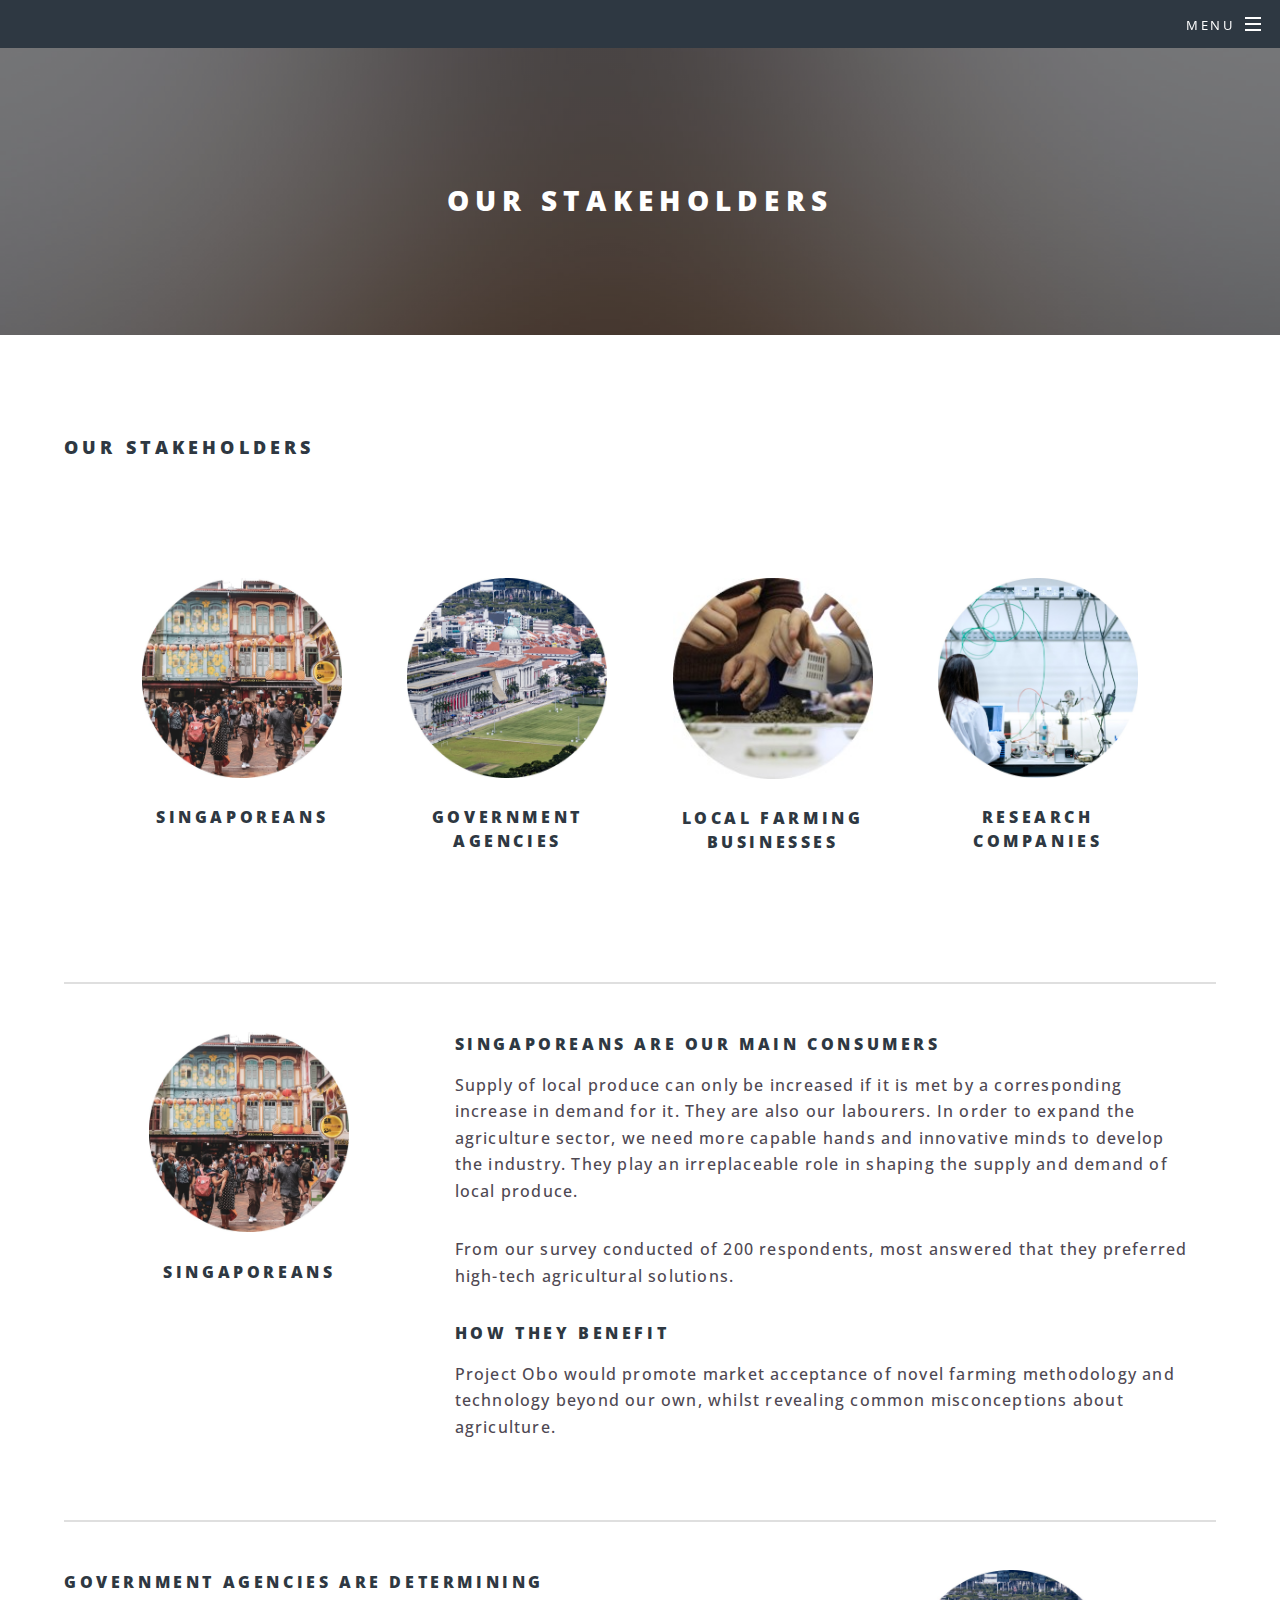
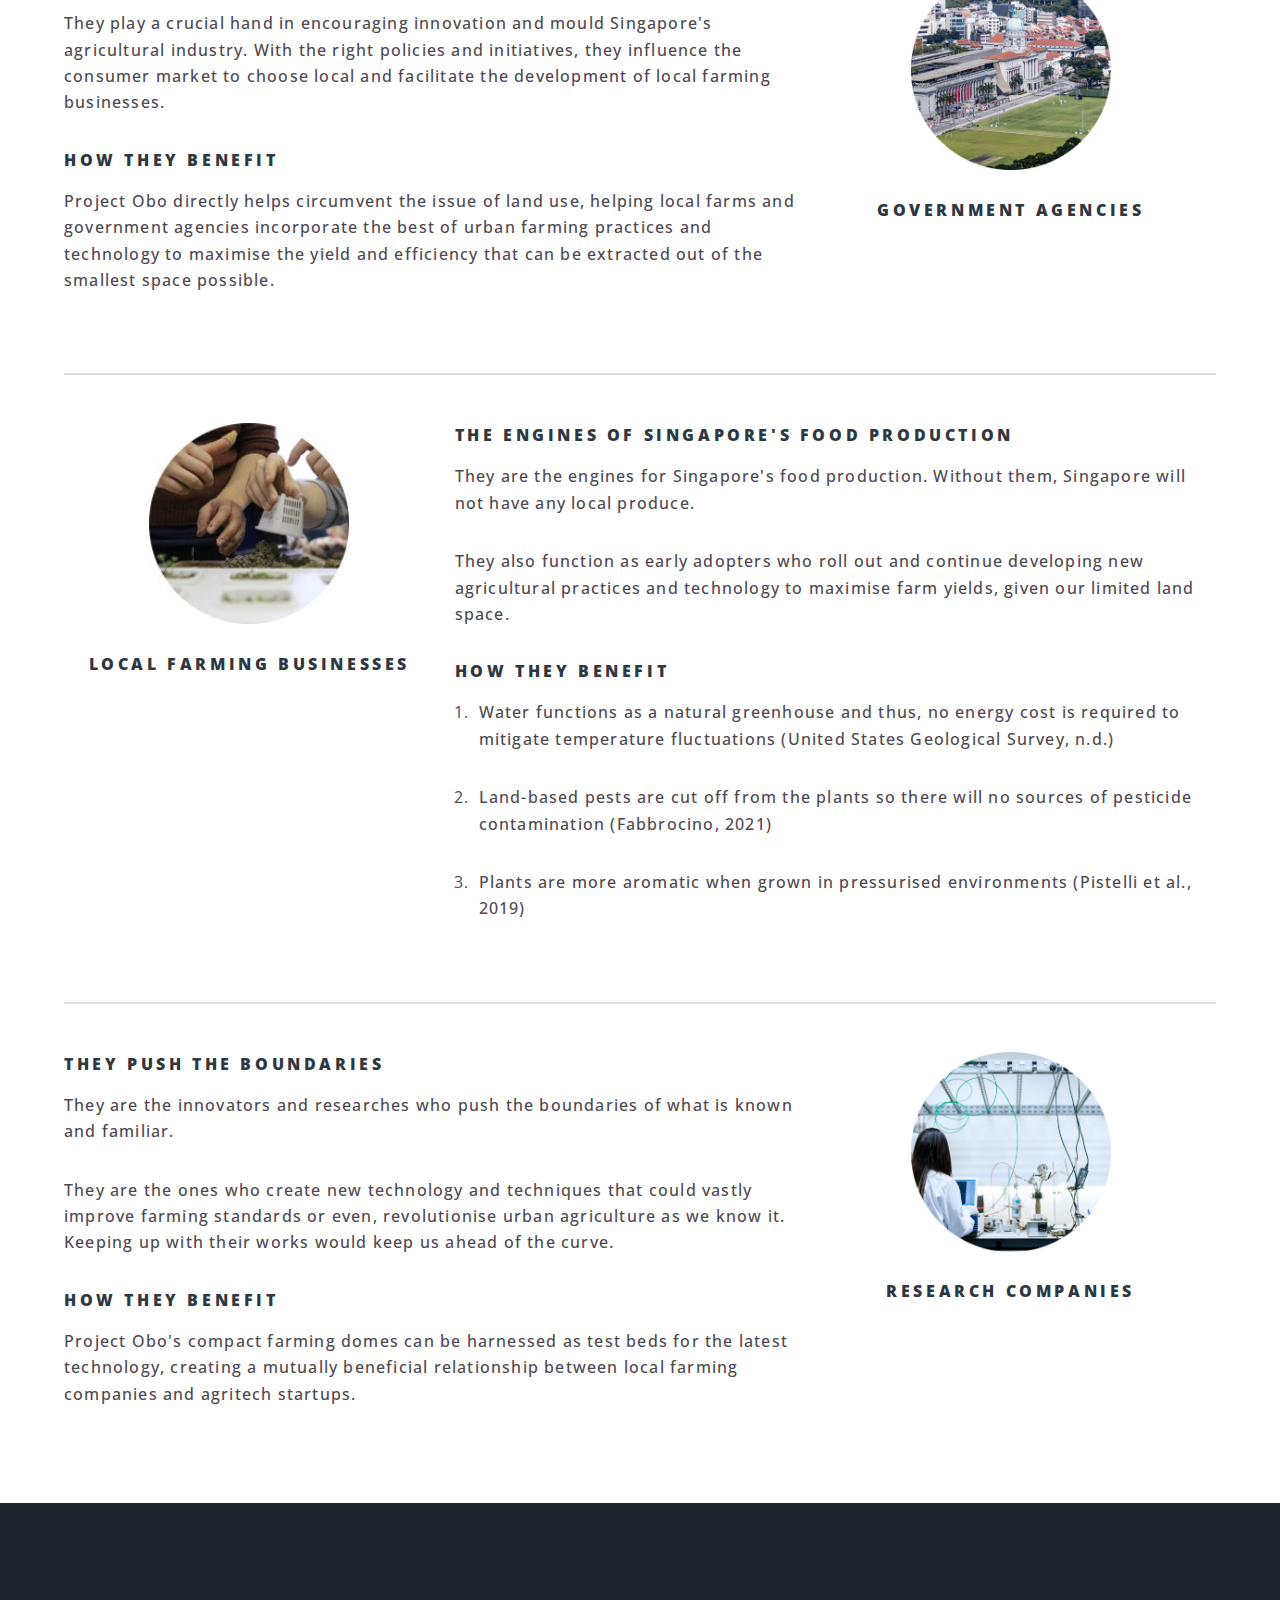
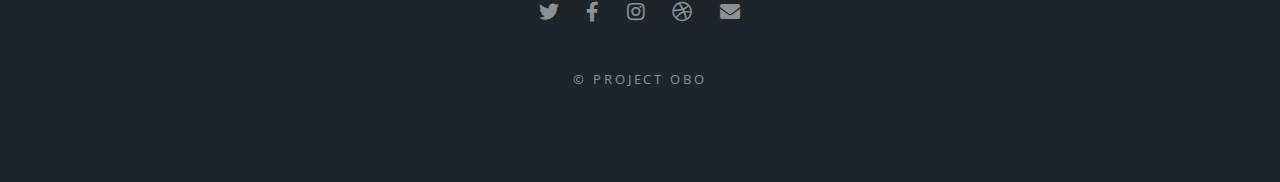
<file: stakeholders.html>
<!DOCTYPE HTML>
<!--
	Spectral by HTML5 UP
	html5up.net | @ajlkn
	Free for personal and commercial use under the CCA 3.0 license (html5up.net/license)
-->
<html>
	<head>
		<title>Stakeholders</title>
		<meta charset="utf-8" />
		<meta name="viewport" content="width=device-width, initial-scale=1, user-scalable=no" />
		<link rel="stylesheet" href="assets/css/main.css" />
		<noscript><link rel="stylesheet" href="assets/css/noscript.css" /></noscript>
	</head>
	<body class="is-preload">

		<!-- Page Wrapper -->
			<div id="page-wrapper">

				<!-- Header -->
				<header id="header" class="alt">
					<h1><a href="index.html">Project OBO</a></h1>
					<nav id="nav">
						<ul>
							<li class="special">
								<a href="#menu" class="menuToggle"><span>Menu</span></a>
								<div id="menu">
									<ul>
										<li><a href="index.html">Home</a></li>
										<li><a href="about.html">About</a></li>
										<li><a href="how-it-works.html">How it works</a></li>
										<li><a href="impact.html">Impact</a></li>
										<li><a href="the-team.html">The Team</a></li>
										<li><a href="partner.html">Partner With Us</a></li>
										<li><a href="get-in-touch.html">Get In Touch</a></li>
									</ul>
								</div>
							</li>
						</ul>
					</nav>
				</header>

				<!-- Main -->
					<article id="main">
						<header>
							<h2>Our Stakeholders</h2>
							<!-- <p>Aliquam ut ex ut interdum donec amet imperdiet eleifend</p> -->
						</header>
						<section class="wrapper style5">
							<div class="inner">

								<h3>Our Stakeholders</h3>
								<section id="one" class="wrapper style1 special" style="background-color: white;">
									<div class="inner">
										<div class="row">
											<div class=col-3>
												<img style="max-width: 200px;" src="images/singaporean.jpg" alt="">
												<h4 style="padding-top: 20px;">singaporeans</h4>
											</div>
											<div class=col-3>
												<img style="max-width: 200px;" src="images/government.jpg" alt="">
												<h4 style="padding-top: 20px;">government agencies</h4>
											</div>
											<div class=col-3>
												<img style="min-width: 200px;" src="images/local_farmers.jpg" alt="">
												<h4 style="padding-top: 20px;">local farming businesses</h4>
											</div>
											<div class=col-3>
												<img style="max-width: 200px;" src="images/research.jpg" alt="">
												<h4 style="padding-top: 20px;">research companies</h4>
											</div>
										</div>
									</div>
								</section>

								<hr>

								<!-- SINGAPOREANS -->
								<section class="tiles">
									<article style="text-align: center;" class="style1">
										<img style="max-width: 200px;" src="images/singaporean.jpg" alt="">
										<h4 style="padding-top: 20px;">singaporeans</h4>
									</article>

									<article class="twothird">
										<h4>singaporeans are our main consumers</h4>
										<p>Supply of local produce can only be increased if it is met by a corresponding increase in demand for it. They are also our labourers. In order to expand the agriculture sector, we need more capable hands and innovative minds to develop the industry. They play an irreplaceable role in shaping the supply and demand of local produce.</p>
										<p>From our survey conducted of 200 respondents, most answered that they preferred high-tech agricultural solutions. </p>
										<h4>how they benefit</h4>
										<p>Project Obo would promote market acceptance of novel farming methodology and technology beyond our own, whilst revealing common misconceptions about agriculture.</p>
									</article>
								</section>

								<hr>

								<!-- GOVERNMENT AGENCIES -->
								<section class="tiles">
									<article class="twothird">
										<h4>Government agencies are determining</h4>
										<p> They play a crucial hand in encouraging innovation and mould Singapore's agricultural industry. With the right policies and initiatives, they influence the consumer market to choose local and facilitate the development of local farming businesses.</p>
										<h4>how they benefit</h4>
										<p>Project Obo directly helps circumvent the issue of land use, helping local farms and government agencies incorporate the best of urban farming practices and technology to maximise the yield and efficiency that can be extracted out of the smallest space possible. </p>
									</article>

									<article style="text-align: center;" class="style1">
										<img style="max-width: 200px; align-self: center;" src="images/government.jpg" alt="">
										<h4 style="padding-top: 20px;">government agencies</h4>
									</article>
								</section>

								<hr>

								<!-- LOCAL FARMING BUSINESSES -->
								<section class="tiles">
									<article style="text-align: center;" class="style1">
										<img style="min-width: 200px;" src="images/local_farmers.jpg" alt="">
										<h4 style="padding-top: 20px;">local farming businesses</h4>
									</article>

									<article class="twothird">
										<h4>the engines of singapore's food production</h4>
										<p>They are the engines for Singapore's food production. Without them, Singapore will not have any local produce.</p>
										<p>They also function as early adopters who roll out and continue developing new agricultural practices and technology to maximise farm yields, given our limited land space.</p>
										<h4>how they benefit</h4>
										<ol>
											<li>
												<p>Water functions as a natural greenhouse and thus, no energy cost is required to mitigate temperature fluctuations (United States Geological Survey, n.d.)												</p>
											</li>
											<li>
												<p>Land-based pests are cut off from the plants so there will no sources of pesticide contamination (Fabbrocino, 2021)</p>
											</li>
											<li>
												<p>Plants are more aromatic when grown in pressurised environments (Pistelli et al., 2019)</p>
											</li>
										</ol>
									</article>
								</section>

								<hr>

								<!-- GOVERNMENT AGENCIES -->
								<section class="tiles">
									<article class="twothird">
										<h4>they push the boundaries</h4>
										<p>They are the innovators and researches who push the boundaries of what is known and familiar.</p>
										<p>They are the ones who create new technology and techniques that could vastly improve farming standards or even, revolutionise urban agriculture as we know it. Keeping up with their works would keep us ahead of the curve.</p>
										<h4>how they benefit</h4>
										<p>Project Obo's compact farming domes can be harnessed as test beds for the latest technology, creating a mutually beneficial relationship between local farming companies and agritech startups.</p>
									</article>

									<article style="text-align: center;" class="style1">
										<img style="max-width: 200px;" src="images/research.jpg" alt="">
										<h4 style="padding-top: 20px;">research companies</h4>
									</article>
								</section>
							</div>
						</section>
					</article>

				<!-- Footer -->
				<footer id="footer">
					<ul class="icons">
						<li><a href="#" class="icon brands fa-twitter"><span class="label">Twitter</span></a></li>
						<li><a href="#" class="icon brands fa-facebook-f"><span class="label">Facebook</span></a></li>
						<li><a href="#" class="icon brands fa-instagram"><span class="label">Instagram</span></a></li>
						<li><a href="#" class="icon brands fa-dribbble"><span class="label">Dribbble</span></a></li>
						<li><a href="#" class="icon solid fa-envelope"><span class="label">Email</span></a></li>
					</ul>
					<ul class="copyright">
						<li>&copy; Project OBO</li>
					</ul>
				</footer>

			</div>

		<!-- Scripts -->
			<script src="assets/js/jquery.min.js"></script>
			<script src="assets/js/jquery.scrollex.min.js"></script>
			<script src="assets/js/jquery.scrolly.min.js"></script>
			<script src="assets/js/browser.min.js"></script>
			<script src="assets/js/breakpoints.min.js"></script>
			<script src="assets/js/util.js"></script>
			<script src="assets/js/main.js"></script>

	</body>
</html>
</file>
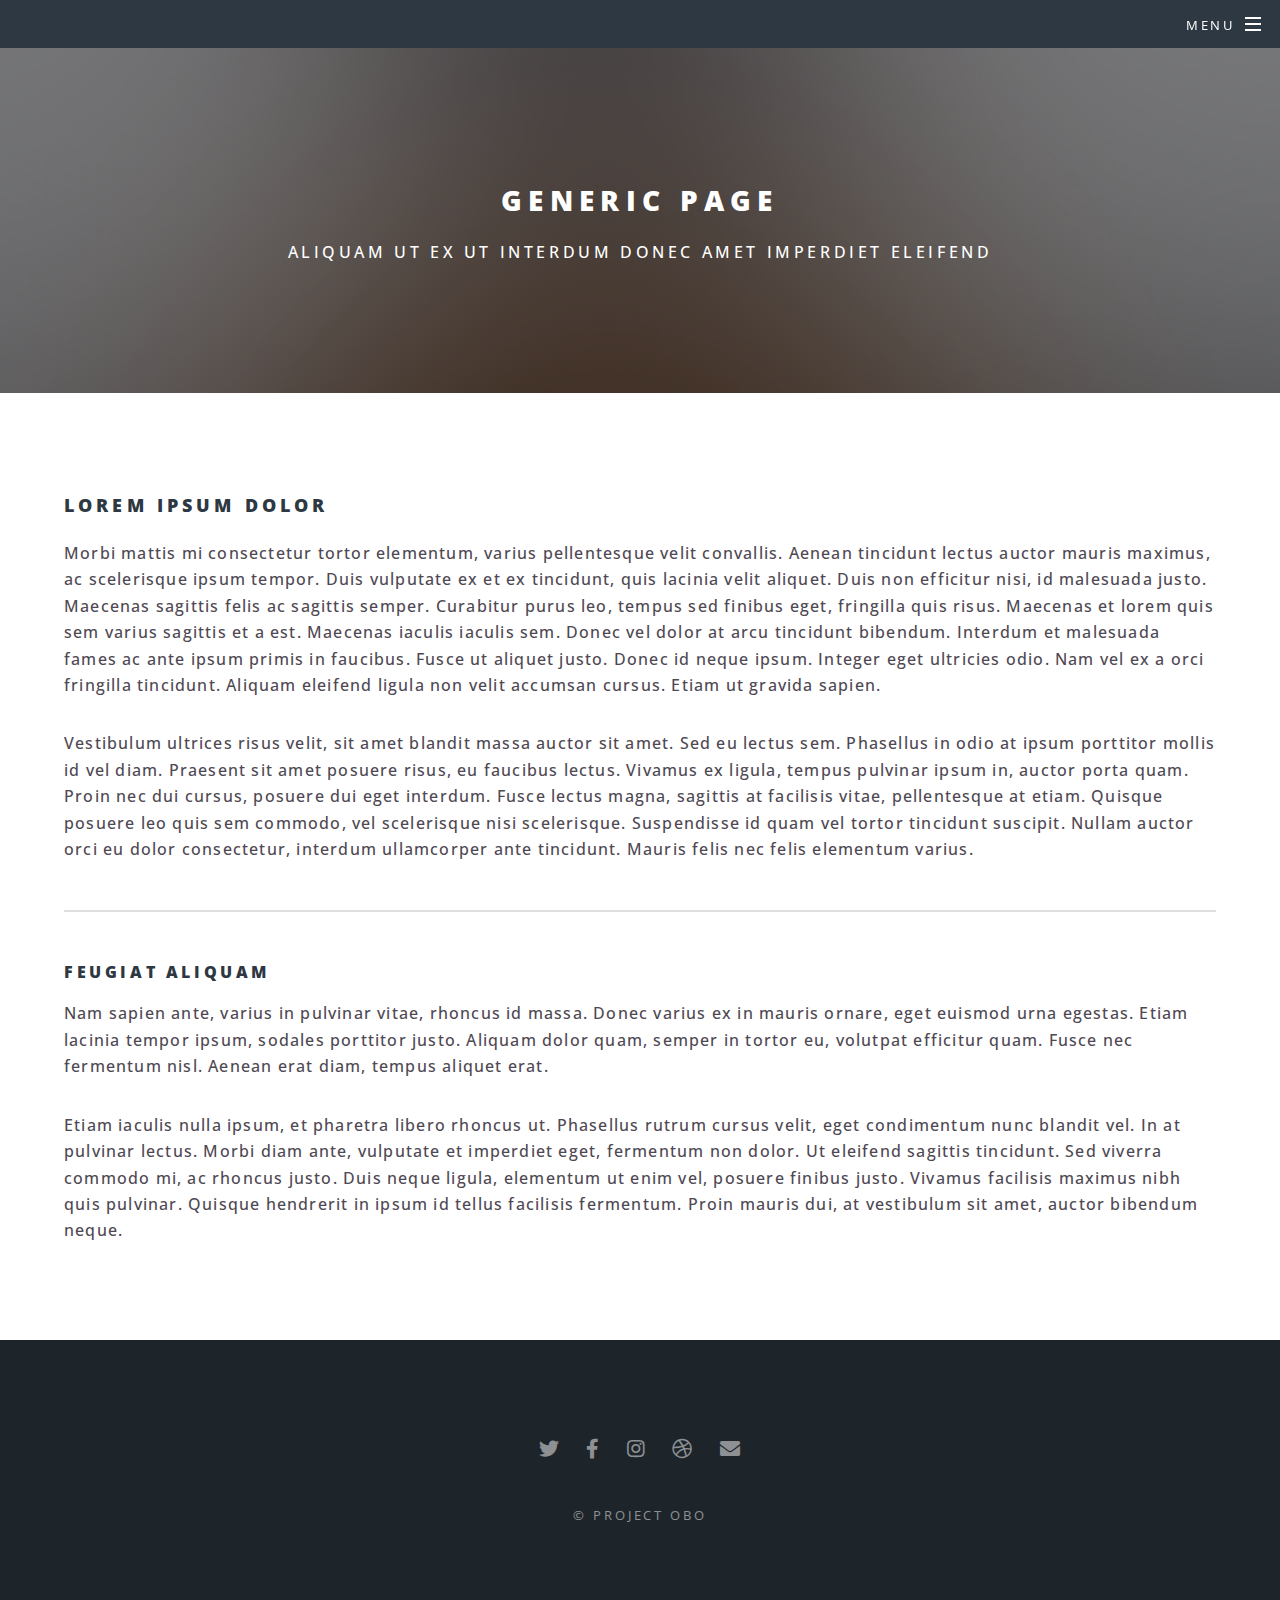
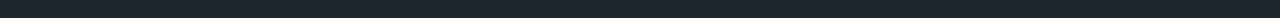
<file: the-team.html>
<!DOCTYPE HTML>
<!--
	Spectral by HTML5 UP
	html5up.net | @ajlkn
	Free for personal and commercial use under the CCA 3.0 license (html5up.net/license)
-->
<html>
	<head>
		<title>The Team</title>
		<meta charset="utf-8" />
		<meta name="viewport" content="width=device-width, initial-scale=1, user-scalable=no" />
		<link rel="stylesheet" href="assets/css/main.css" />
		<noscript><link rel="stylesheet" href="assets/css/noscript.css" /></noscript>
	</head>
	<body class="is-preload">

		<!-- Page Wrapper -->
			<div id="page-wrapper">

				<!-- Header -->
				<header id="header" class="alt">
					<h1><a href="index.html">Project OBO</a></h1>
					<nav id="nav">
						<ul>
							<li class="special">
								<a href="#menu" class="menuToggle"><span>Menu</span></a>
								<div id="menu">
									<ul>
										<li><a href="index.html">Home</a></li>
										<li><a href="about.html">About</a></li>
										<li><a href="how-it-works.html">How it works</a></li>
										<li><a href="impact.html">Impact</a></li>
										<li><a href="the-team.html">The Team</a></li>
										<li><a href="partner.html">Partner With Us</a></li>
										<li><a href="get-in-touch.html">Get In Touch</a></li>
									</ul>
								</div>
							</li>
						</ul>
					</nav>
				</header>

				<!-- Main -->
					<article id="main">
						<header>
							<h2>Generic Page</h2>
							<p>Aliquam ut ex ut interdum donec amet imperdiet eleifend</p>
						</header>
						<section class="wrapper style5">
							<div class="inner">

								<h3>Lorem ipsum dolor</h3>
								<p>Morbi mattis mi consectetur tortor elementum, varius pellentesque velit convallis. Aenean tincidunt lectus auctor mauris maximus, ac scelerisque ipsum tempor. Duis vulputate ex et ex tincidunt, quis lacinia velit aliquet. Duis non efficitur nisi, id malesuada justo. Maecenas sagittis felis ac sagittis semper. Curabitur purus leo, tempus sed finibus eget, fringilla quis risus. Maecenas et lorem quis sem varius sagittis et a est. Maecenas iaculis iaculis sem. Donec vel dolor at arcu tincidunt bibendum. Interdum et malesuada fames ac ante ipsum primis in faucibus. Fusce ut aliquet justo. Donec id neque ipsum. Integer eget ultricies odio. Nam vel ex a orci fringilla tincidunt. Aliquam eleifend ligula non velit accumsan cursus. Etiam ut gravida sapien.</p>

								<p>Vestibulum ultrices risus velit, sit amet blandit massa auctor sit amet. Sed eu lectus sem. Phasellus in odio at ipsum porttitor mollis id vel diam. Praesent sit amet posuere risus, eu faucibus lectus. Vivamus ex ligula, tempus pulvinar ipsum in, auctor porta quam. Proin nec dui cursus, posuere dui eget interdum. Fusce lectus magna, sagittis at facilisis vitae, pellentesque at etiam. Quisque posuere leo quis sem commodo, vel scelerisque nisi scelerisque. Suspendisse id quam vel tortor tincidunt suscipit. Nullam auctor orci eu dolor consectetur, interdum ullamcorper ante tincidunt. Mauris felis nec felis elementum varius.</p>

								<hr />

								<h4>Feugiat aliquam</h4>
								<p>Nam sapien ante, varius in pulvinar vitae, rhoncus id massa. Donec varius ex in mauris ornare, eget euismod urna egestas. Etiam lacinia tempor ipsum, sodales porttitor justo. Aliquam dolor quam, semper in tortor eu, volutpat efficitur quam. Fusce nec fermentum nisl. Aenean erat diam, tempus aliquet erat.</p>

								<p>Etiam iaculis nulla ipsum, et pharetra libero rhoncus ut. Phasellus rutrum cursus velit, eget condimentum nunc blandit vel. In at pulvinar lectus. Morbi diam ante, vulputate et imperdiet eget, fermentum non dolor. Ut eleifend sagittis tincidunt. Sed viverra commodo mi, ac rhoncus justo. Duis neque ligula, elementum ut enim vel, posuere finibus justo. Vivamus facilisis maximus nibh quis pulvinar. Quisque hendrerit in ipsum id tellus facilisis fermentum. Proin mauris dui, at vestibulum sit amet, auctor bibendum neque.</p>

							</div>
						</section>
					</article>

				<!-- Footer -->
				<footer id="footer">
					<ul class="icons">
						<li><a href="#" class="icon brands fa-twitter"><span class="label">Twitter</span></a></li>
						<li><a href="#" class="icon brands fa-facebook-f"><span class="label">Facebook</span></a></li>
						<li><a href="#" class="icon brands fa-instagram"><span class="label">Instagram</span></a></li>
						<li><a href="#" class="icon brands fa-dribbble"><span class="label">Dribbble</span></a></li>
						<li><a href="#" class="icon solid fa-envelope"><span class="label">Email</span></a></li>
					</ul>
					<ul class="copyright">
						<li>&copy; Project OBO</li>
					</ul>
				</footer>
			</div>

		<!-- Scripts -->
			<script src="assets/js/jquery.min.js"></script>
			<script src="assets/js/jquery.scrollex.min.js"></script>
			<script src="assets/js/jquery.scrolly.min.js"></script>
			<script src="assets/js/browser.min.js"></script>
			<script src="assets/js/breakpoints.min.js"></script>
			<script src="assets/js/util.js"></script>
			<script src="assets/js/main.js"></script>

	</body>
</html>
</file>
<file: assets/css/noscript.css>
/*
	Spectral by HTML5 UP
	html5up.net | @ajlkn
	Free for personal and commercial use under the CCA 3.0 license (html5up.net/license)
*/

/* Banner */

	body.is-preload #banner h2 {
		-moz-transform: none;
		-webkit-transform: none;
		-ms-transform: none;
		transform: none;
		opacity: 1;
	}

		body.is-preload #banner h2:before, body.is-preload #banner h2:after {
			width: 100%;
		}

	body.is-preload #banner .more {
		-moz-transform: none;
		-webkit-transform: none;
		-ms-transform: none;
		transform: none;
		opacity: 1;
	}

	body.is-preload #banner:after {
		opacity: 0;
	}
</file>
<file: assets/css/main.css>
@import url(fontawesome-all.min.css);
@import url("https://fonts.googleapis.com/css?family=Open+Sans:400,400italic,600,600italic,800,800italic");

/*
	Spectral by HTML5 UP
	html5up.net | @ajlkn
	Free for personal and commercial use under the CCA 3.0 license (html5up.net/license)
*/

html, body, div, span, applet, object,
iframe, h1, h2, h3, h4, h5, h6, p, blockquote,
pre, a, abbr, acronym, address, big, cite,
code, del, dfn, em, img, ins, kbd, q, s, samp,
small, strike, strong, sub, sup, tt, var, b,
u, i, center, dl, dt, dd, ol, ul, li, fieldset,
form, label, legend, table, caption, tbody,
tfoot, thead, tr, th, td, article, aside,
canvas, details, embed, figure, figcaption,
footer, header, hgroup, menu, nav, output, ruby,
section, summary, time, mark, audio, video {
	margin: 0;
	padding: 0;
	border: 0;
	font-size: 100%;
	font: inherit;
	vertical-align: baseline;
}

article, aside, details, figcaption, figure,
footer, header, hgroup, menu, nav, section {
	display: block;}

body {
	line-height: 1;
}

ol, ul {
	list-style: none;
}

blockquote, q {
	quotes: none;
}

	blockquote:before, blockquote:after, q:before, q:after {
		content: '';
		content: none;
	}

table {
	border-collapse: collapse;
	border-spacing: 0;
}

body {
	-webkit-text-size-adjust: none;
}

mark {
	background-color: transparent;
	color: inherit;
}

input::-moz-focus-inner {
	border: 0;
	padding: 0;
}

input, select, textarea {
	-moz-appearance: none;
	-webkit-appearance: none;
	-ms-appearance: none;
	appearance: none;
}

/* Basic */

	@-ms-viewport {
		width: device-width;
	}

	html {
		box-sizing: border-box;
	}

	*, *:before, *:after {
		box-sizing: inherit;
	}

	body {
		background: #2e3842;
	}

		body.is-preload *, body.is-preload *:before, body.is-preload *:after {
			-moz-animation: none !important;
			-webkit-animation: none !important;
			-ms-animation: none !important;
			animation: none !important;
			-moz-transition: none !important;
			-webkit-transition: none !important;
			-ms-transition: none !important;
			transition: none !important;
		}

	body, input, select, textarea {
		color: #fff;
		font-family: "Open Sans", Helvetica, sans-serif;
		font-size: 15pt;
		font-weight: 400;
		letter-spacing: 0.075em;
		line-height: 1.65em;
	}

		@media screen and (max-width: 1680px) {

			body, input, select, textarea {
				font-size: 13pt;
			}

		}

		@media screen and (max-width: 1280px) {

			body, input, select, textarea {
				font-size: 12pt;
			}

		}

		@media screen and (max-width: 736px) {

			body, input, select, textarea {
				font-size: 11pt;
				letter-spacing: 0.0375em;
			}

		}

	a {
		-moz-transition: color 0.2s ease, border-bottom-color 0.2s ease;
		-webkit-transition: color 0.2s ease, border-bottom-color 0.2s ease;
		-ms-transition: color 0.2s ease, border-bottom-color 0.2s ease;
		transition: color 0.2s ease, border-bottom-color 0.2s ease;
		border-bottom: dotted 1px;
		color: inherit;
		text-decoration: none;
	}

		a:hover {
			border-bottom-color: transparent;
		}

	strong, b {
		color: #fff;
		font-weight: 600;
	}

	em, i {
		font-style: italic;
	}

	p {
		margin: 0 0 2em 0;
		font-weight: 500;
	}

	h1, h2, h3, h4, h5, h6 {
		color: #fff;
		font-weight: 800;
		letter-spacing: 0.225em;
		line-height: 1em;
		margin: 0 0 1em 0;
		text-transform: uppercase;
	}

		h1 a, h2 a, h3 a, h4 a, h5 a, h6 a {
			color: inherit;
			text-decoration: none;
		}

	h2 {
		font-size: 1.35em;
		line-height: 1.75em;
	}

		@media screen and (max-width: 736px) {

			h2 {
				font-size: 1.1em;
				line-height: 1.65em;
			}

		}

	h3 {
		font-size: 1.15em;
		line-height: 1.75em;
	}

		@media screen and (max-width: 736px) {

			h3 {
				font-size: 1em;
				line-height: 1.65em;
			}

		}

	h4 {
		font-size: 1em;
		line-height: 1.5em;
	}

	h5 {
		font-size: 0.8em;
		line-height: 1.5em;
	}

	h6 {
		font-size: 0.7em;
		line-height: 1.5em;
	}

	sub {
		font-size: 0.8em;
		position: relative;
		top: 0.5em;
	}

	sup {
		font-size: 0.8em;
		position: relative;
		top: -0.5em;
	}

	hr {
		border: 0;
		border-bottom: solid 2px #fff;
		margin: 3em 0;
	}

		hr.major {
			margin: 4.5em 0;
		}

	blockquote {
		border-left: solid 4px #fff;
		font-style: italic;
		margin: 0 0 2em 0;
		padding: 0.5em 0 0.5em 2em;
	}

	code {
		background: rgba(144, 144, 144, 0.25);
		border-radius: 3px;
		font-family: "Courier New", monospace;
		font-size: 0.9em;
		letter-spacing: 0;
		margin: 0 0.25em;
		padding: 0.25em 0.65em;
	}

	button {
		font-family: inherit;
		text-transform: uppercase;
		font-size: 0.8em;
		font-weight: 700;
		padding: 1em;
		border-radius: 8px;
		border-style: none;
		color: #585858;
		letter-spacing: 0.1em;
	}
	
		button.main {
			font-size: 16pt;
			font-weight: 300;
			line-height: 1.75;
			text-transform: lowercase;
			padding: 6px 18px;
			border-radius: 20px;
			border-style: none;
			margin: 0 10px 10px 0px;
			color: #585858;
			letter-spacing: normal;
		}
	
	button:hover {
		transform: scale(1.1);
		transition: background-color 0.5s ease, transform 0.5s ease;
		background-color: #7ecaf6;
		color: white;
	}
	
		button.style1:hover {
			background-color: #f2849e
		}
	
		button.style2:hover {
			background-color: #7ecaf6  
		}
	
		button.style3:hover {
			background-color: #7bd0c1
		}

	pre {
		-webkit-overflow-scrolling: touch;
		font-family: "Courier New", monospace;
		font-size: 0.9em;
		margin: 0 0 2em 0;
	}

		pre code {
			display: block;
			line-height: 1.75em;
			padding: 1em 1.5em;
			overflow-x: auto;
		}

	.align-left {
		text-align: left;
	}

	.align-center {
		text-align: center;
	}

	.align-right {
		text-align: right;
	}

/* Row */

	.row {
		display: flex;
		flex-wrap: wrap;
		box-sizing: border-box;
		align-items: stretch;
	}

		.row > * {
			box-sizing: border-box;
		}

		.row.gtr-uniform > * > :last-child {
			margin-bottom: 0;
		}

		.row.aln-left {
			justify-content: flex-start;
		}

		.row.aln-center {
			justify-content: center;
		}

		.row.aln-right {
			justify-content: flex-end;
		}

		.row.aln-top {
			align-items: flex-start;
		}

		.row.aln-middle {
			align-items: center;
		}

		.row.aln-bottom {
			align-items: flex-end;
		}

		.row > .imp {
			order: -1;
		}

		.row > .col-1 {
			width: 8.33333%;
		}

		.row > .off-1 {
			margin-left: 8.33333%;
		}

		.row > .col-2 {
			width: 16.66667%;
		}

		.row > .off-2 {
			margin-left: 16.66667%;
		}

		.row > .col-3 {
			width: 25%;
		}

		.row > .off-3 {
			margin-left: 25%;
		}

		.row > .col-4 {
			width: 33.33333%;
		}

		.row > .off-4 {
			margin-left: 33.33333%;
		}

		.row > .col-5 {
			width: 41.66667%;
		}

		.row > .off-5 {
			margin-left: 41.66667%;
		}

		.row > .col-6 {
			width: 50%;
		}

		.row > .off-6 {
			margin-left: 50%;
		}

		.row > .col-7 {
			width: 58.33333%;
		}

		.row > .off-7 {
			margin-left: 58.33333%;
		}

		.row > .col-8 {
			width: 66.66667%;
		}

		.row > .off-8 {
			margin-left: 66.66667%;
		}

		.row > .col-9 {
			width: 75%;
		}

		.row > .off-9 {
			margin-left: 75%;
		}

		.row > .col-10 {
			width: 83.33333%;
		}

		.row > .off-10 {
			margin-left: 83.33333%;
		}

		.row > .col-11 {
			width: 91.66667%;
		}

		.row > .off-11 {
			margin-left: 91.66667%;
		}

		.row > .col-12 {
			width: 100%;
		}

		.row > .off-12 {
			margin-left: 100%;
		}

		.row.gtr-0 {
			margin-top: 0;
			margin-left: 0em;
		}

			.row.gtr-0 > * {
				padding: 0 0 0 0em;
			}

			.row.gtr-0.gtr-uniform {
				margin-top: 0em;
			}

				.row.gtr-0.gtr-uniform > * {
					padding-top: 0em;
				}

		.row.gtr-25 {
			margin-top: 0;
			margin-left: -0.375em;
		}

			.row.gtr-25 > * {
				padding: 0 0 0 0.375em;
			}

			.row.gtr-25.gtr-uniform {
				margin-top: -0.375em;
			}

				.row.gtr-25.gtr-uniform > * {
					padding-top: 0.375em;
				}

		.row.gtr-50 {
			margin-top: 0;
			margin-left: -0.75em;
		}

			.row.gtr-50 > * {
				padding: 0 0 0 0.75em;
			}

			.row.gtr-50.gtr-uniform {
				margin-top: -0.75em;
			}

				.row.gtr-50.gtr-uniform > * {
					padding-top: 0.75em;
				}

		.row {
			margin-top: 0;
			margin-left: -1.5em;
		}

			.row > * {
				padding: 0 0 0 1.5em;
			}

			.row.gtr-uniform {
				margin-top: -1.5em;
			}

				.row.gtr-uniform > * {
					padding-top: 1.5em;
				}

		.row.gtr-150 {
			margin-top: 0;
			margin-left: -2.25em;
		}

			.row.gtr-150 > * {
				padding: 0 0 0 2.25em;
			}

			.row.gtr-150.gtr-uniform {
				margin-top: -2.25em;
			}

				.row.gtr-150.gtr-uniform > * {
					padding-top: 2.25em;
				}

		.row.gtr-200 {
			margin-top: 0;
			margin-left: -3em;
		}

			.row.gtr-200 > * {
				padding: 0 0 0 3em;
			}

			.row.gtr-200.gtr-uniform {
				margin-top: -3em;
			}

				.row.gtr-200.gtr-uniform > * {
					padding-top: 3em;
				}

		@media screen and (max-width: 1680px) {

			.row {
				display: flex;
				flex-wrap: wrap;
				box-sizing: border-box;
				align-items: stretch;
			}

				.row > * {
					box-sizing: border-box;
				}

				.row.gtr-uniform > * > :last-child {
					margin-bottom: 0;
				}

				.row.aln-left {
					justify-content: flex-start;
				}

				.row.aln-center {
					justify-content: center;
				}

				.row.aln-right {
					justify-content: flex-end;
				}

				.row.aln-top {
					align-items: flex-start;
				}

				.row.aln-middle {
					align-items: center;
				}

				.row.aln-bottom {
					align-items: flex-end;
				}

				.row > .imp-xlarge {
					order: -1;
				}

				.row > .col-1-xlarge {
					width: 8.33333%;
				}

				.row > .off-1-xlarge {
					margin-left: 8.33333%;
				}

				.row > .col-2-xlarge {
					width: 16.66667%;
				}

				.row > .off-2-xlarge {
					margin-left: 16.66667%;
				}

				.row > .col-3-xlarge {
					width: 25%;
				}

				.row > .off-3-xlarge {
					margin-left: 25%;
				}

				.row > .col-4-xlarge {
					width: 33.33333%;
				}

				.row > .off-4-xlarge {
					margin-left: 33.33333%;
				}

				.row > .col-5-xlarge {
					width: 41.66667%;
				}

				.row > .off-5-xlarge {
					margin-left: 41.66667%;
				}

				.row > .col-6-xlarge {
					width: 50%;
				}

				.row > .off-6-xlarge {
					margin-left: 50%;
				}

				.row > .col-7-xlarge {
					width: 58.33333%;
				}

				.row > .off-7-xlarge {
					margin-left: 58.33333%;
				}

				.row > .col-8-xlarge {
					width: 66.66667%;
				}

				.row > .off-8-xlarge {
					margin-left: 66.66667%;
				}

				.row > .col-9-xlarge {
					width: 75%;
				}

				.row > .off-9-xlarge {
					margin-left: 75%;
				}

				.row > .col-10-xlarge {
					width: 83.33333%;
				}

				.row > .off-10-xlarge {
					margin-left: 83.33333%;
				}

				.row > .col-11-xlarge {
					width: 91.66667%;
				}

				.row > .off-11-xlarge {
					margin-left: 91.66667%;
				}

				.row > .col-12-xlarge {
					width: 100%;
				}

				.row > .off-12-xlarge {
					margin-left: 100%;
				}

				.row.gtr-0 {
					margin-top: 0;
					margin-left: 0em;
				}

					.row.gtr-0 > * {
						padding: 0 0 0 0em;
					}

					.row.gtr-0.gtr-uniform {
						margin-top: 0em;
					}

						.row.gtr-0.gtr-uniform > * {
							padding-top: 0em;
						}

				.row.gtr-25 {
					margin-top: 0;
					margin-left: -0.375em;
				}

					.row.gtr-25 > * {
						padding: 0 0 0 0.375em;
					}

					.row.gtr-25.gtr-uniform {
						margin-top: -0.375em;
					}

						.row.gtr-25.gtr-uniform > * {
							padding-top: 0.375em;
						}

				.row.gtr-50 {
					margin-top: 0;
					margin-left: -0.75em;
				}

					.row.gtr-50 > * {
						padding: 0 0 0 0.75em;
					}

					.row.gtr-50.gtr-uniform {
						margin-top: -0.75em;
					}

						.row.gtr-50.gtr-uniform > * {
							padding-top: 0.75em;
						}

				.row {
					margin-top: 0;
					margin-left: -1.5em;
				}

					.row > * {
						padding: 0 0 0 1.5em;
					}

					.row.gtr-uniform {
						margin-top: -1.5em;
					}

						.row.gtr-uniform > * {
							padding-top: 1.5em;
						}

				.row.gtr-150 {
					margin-top: 0;
					margin-left: -2.25em;
				}

					.row.gtr-150 > * {
						padding: 0 0 0 2.25em;
					}

					.row.gtr-150.gtr-uniform {
						margin-top: -2.25em;
					}

						.row.gtr-150.gtr-uniform > * {
							padding-top: 2.25em;
						}

				.row.gtr-200 {
					margin-top: 0;
					margin-left: -3em;
				}

					.row.gtr-200 > * {
						padding: 0 0 0 3em;
					}

					.row.gtr-200.gtr-uniform {
						margin-top: -3em;
					}

						.row.gtr-200.gtr-uniform > * {
							padding-top: 3em;
						}

		}

		@media screen and (max-width: 1280px) {

			.row {
				display: flex;
				flex-wrap: wrap;
				box-sizing: border-box;
				align-items: stretch;
			}

				.row > * {
					box-sizing: border-box;
				}

				.row.gtr-uniform > * > :last-child {
					margin-bottom: 0;
				}

				.row.aln-left {
					justify-content: flex-start;
				}

				.row.aln-center {
					justify-content: center;
				}

				.row.aln-right {
					justify-content: flex-end;
				}

				.row.aln-top {
					align-items: flex-start;
				}

				.row.aln-middle {
					align-items: center;
				}

				.row.aln-bottom {
					align-items: flex-end;
				}

				.row > .imp-large {
					order: -1;
				}

				.row > .col-1-large {
					width: 8.33333%;
				}

				.row > .off-1-large {
					margin-left: 8.33333%;
				}

				.row > .col-2-large {
					width: 16.66667%;
				}

				.row > .off-2-large {
					margin-left: 16.66667%;
				}

				.row > .col-3-large {
					width: 25%;
				}

				.row > .off-3-large {
					margin-left: 25%;
				}

				.row > .col-4-large {
					width: 33.33333%;
				}

				.row > .off-4-large {
					margin-left: 33.33333%;
				}

				.row > .col-5-large {
					width: 41.66667%;
				}

				.row > .off-5-large {
					margin-left: 41.66667%;
				}

				.row > .col-6-large {
					width: 50%;
				}

				.row > .off-6-large {
					margin-left: 50%;
				}

				.row > .col-7-large {
					width: 58.33333%;
				}

				.row > .off-7-large {
					margin-left: 58.33333%;
				}

				.row > .col-8-large {
					width: 66.66667%;
				}

				.row > .off-8-large {
					margin-left: 66.66667%;
				}

				.row > .col-9-large {
					width: 75%;
				}

				.row > .off-9-large {
					margin-left: 75%;
				}

				.row > .col-10-large {
					width: 83.33333%;
				}

				.row > .off-10-large {
					margin-left: 83.33333%;
				}

				.row > .col-11-large {
					width: 91.66667%;
				}

				.row > .off-11-large {
					margin-left: 91.66667%;
				}

				.row > .col-12-large {
					width: 100%;
				}

				.row > .off-12-large {
					margin-left: 100%;
				}

				.row.gtr-0 {
					margin-top: 0;
					margin-left: 0em;
				}

					.row.gtr-0 > * {
						padding: 0 0 0 0em;
					}

					.row.gtr-0.gtr-uniform {
						margin-top: 0em;
					}

						.row.gtr-0.gtr-uniform > * {
							padding-top: 0em;
						}

				.row.gtr-25 {
					margin-top: 0;
					margin-left: -0.375em;
				}

					.row.gtr-25 > * {
						padding: 0 0 0 0.375em;
					}

					.row.gtr-25.gtr-uniform {
						margin-top: -0.375em;
					}

						.row.gtr-25.gtr-uniform > * {
							padding-top: 0.375em;
						}

				.row.gtr-50 {
					margin-top: 0;
					margin-left: -0.75em;
				}

					.row.gtr-50 > * {
						padding: 0 0 0 0.75em;
					}

					.row.gtr-50.gtr-uniform {
						margin-top: -0.75em;
					}

						.row.gtr-50.gtr-uniform > * {
							padding-top: 0.75em;
						}

				.row {
					margin-top: 0;
					margin-left: -1.5em;
				}

					.row > * {
						padding: 0 0 0 1.5em;
					}

					.row.gtr-uniform {
						margin-top: -1.5em;
					}

						.row.gtr-uniform > * {
							padding-top: 1.5em;
						}

				.row.gtr-150 {
					margin-top: 0;
					margin-left: -2.25em;
				}

					.row.gtr-150 > * {
						padding: 0 0 0 2.25em;
					}

					.row.gtr-150.gtr-uniform {
						margin-top: -2.25em;
					}

						.row.gtr-150.gtr-uniform > * {
							padding-top: 2.25em;
						}

				.row.gtr-200 {
					margin-top: 0;
					margin-left: -3em;
				}

					.row.gtr-200 > * {
						padding: 0 0 0 3em;
					}

					.row.gtr-200.gtr-uniform {
						margin-top: -3em;
					}

						.row.gtr-200.gtr-uniform > * {
							padding-top: 3em;
						}

		}

		@media screen and (max-width: 980px) {

			.row {
				display: flex;
				flex-wrap: wrap;
				box-sizing: border-box;
				align-items: stretch;
			}

				.row > * {
					box-sizing: border-box;
				}

				.row.gtr-uniform > * > :last-child {
					margin-bottom: 0;
				}

				.row.aln-left {
					justify-content: flex-start;
				}

				.row.aln-center {
					justify-content: center;
				}

				.row.aln-right {
					justify-content: flex-end;
				}

				.row.aln-top {
					align-items: flex-start;
				}

				.row.aln-middle {
					align-items: center;
				}

				.row.aln-bottom {
					align-items: flex-end;
				}

				.row > .imp-medium {
					order: -1;
				}

				.row > .col-1-medium {
					width: 8.33333%;
				}

				.row > .off-1-medium {
					margin-left: 8.33333%;
				}

				.row > .col-2-medium {
					width: 16.66667%;
				}

				.row > .off-2-medium {
					margin-left: 16.66667%;
				}

				.row > .col-3-medium {
					width: 25%;
				}

				.row > .off-3-medium {
					margin-left: 25%;
				}

				.row > .col-4-medium {
					width: 33.33333%;
				}

				.row > .off-4-medium {
					margin-left: 33.33333%;
				}

				.row > .col-5-medium {
					width: 41.66667%;
				}

				.row > .off-5-medium {
					margin-left: 41.66667%;
				}

				.row > .col-6-medium {
					width: 50%;
				}

				.row > .off-6-medium {
					margin-left: 50%;
				}

				.row > .col-7-medium {
					width: 58.33333%;
				}

				.row > .off-7-medium {
					margin-left: 58.33333%;
				}

				.row > .col-8-medium {
					width: 66.66667%;
				}

				.row > .off-8-medium {
					margin-left: 66.66667%;
				}

				.row > .col-9-medium {
					width: 75%;
				}

				.row > .off-9-medium {
					margin-left: 75%;
				}

				.row > .col-10-medium {
					width: 83.33333%;
				}

				.row > .off-10-medium {
					margin-left: 83.33333%;
				}

				.row > .col-11-medium {
					width: 91.66667%;
				}

				.row > .off-11-medium {
					margin-left: 91.66667%;
				}

				.row > .col-12-medium {
					width: 100%;
				}

				.row > .off-12-medium {
					margin-left: 100%;
				}

				.row.gtr-0 {
					margin-top: 0;
					margin-left: 0em;
				}

					.row.gtr-0 > * {
						padding: 0 0 0 0em;
					}

					.row.gtr-0.gtr-uniform {
						margin-top: 0em;
					}

						.row.gtr-0.gtr-uniform > * {
							padding-top: 0em;
						}

				.row.gtr-25 {
					margin-top: 0;
					margin-left: -0.375em;
				}

					.row.gtr-25 > * {
						padding: 0 0 0 0.375em;
					}

					.row.gtr-25.gtr-uniform {
						margin-top: -0.375em;
					}

						.row.gtr-25.gtr-uniform > * {
							padding-top: 0.375em;
						}

				.row.gtr-50 {
					margin-top: 0;
					margin-left: -0.75em;
				}

					.row.gtr-50 > * {
						padding: 0 0 0 0.75em;
					}

					.row.gtr-50.gtr-uniform {
						margin-top: -0.75em;
					}

						.row.gtr-50.gtr-uniform > * {
							padding-top: 0.75em;
						}

				.row {
					margin-top: 0;
					margin-left: -1.5em;
				}

					.row > * {
						padding: 0 0 0 1.5em;
					}

					.row.gtr-uniform {
						margin-top: -1.5em;
					}

						.row.gtr-uniform > * {
							padding-top: 1.5em;
						}

				.row.gtr-150 {
					margin-top: 0;
					margin-left: -2.25em;
				}

					.row.gtr-150 > * {
						padding: 0 0 0 2.25em;
					}

					.row.gtr-150.gtr-uniform {
						margin-top: -2.25em;
					}

						.row.gtr-150.gtr-uniform > * {
							padding-top: 2.25em;
						}

				.row.gtr-200 {
					margin-top: 0;
					margin-left: -3em;
				}

					.row.gtr-200 > * {
						padding: 0 0 0 3em;
					}

					.row.gtr-200.gtr-uniform {
						margin-top: -3em;
					}

						.row.gtr-200.gtr-uniform > * {
							padding-top: 3em;
						}

		}

		@media screen and (max-width: 736px) {

			.row {
				display: flex;
				flex-wrap: wrap;
				box-sizing: border-box;
				align-items: stretch;
			}

				.row > * {
					box-sizing: border-box;
				}

				.row.gtr-uniform > * > :last-child {
					margin-bottom: 0;
				}

				.row.aln-left {
					justify-content: flex-start;
				}

				.row.aln-center {
					justify-content: center;
				}

				.row.aln-right {
					justify-content: flex-end;
				}

				.row.aln-top {
					align-items: flex-start;
				}

				.row.aln-middle {
					align-items: center;
				}

				.row.aln-bottom {
					align-items: flex-end;
				}

				.row > .imp-small {
					order: -1;
				}

				.row > .col-1-small {
					width: 8.33333%;
				}

				.row > .off-1-small {
					margin-left: 8.33333%;
				}

				.row > .col-2-small {
					width: 16.66667%;
				}

				.row > .off-2-small {
					margin-left: 16.66667%;
				}

				.row > .col-3-small {
					width: 25%;
				}

				.row > .off-3-small {
					margin-left: 25%;
				}

				.row > .col-4-small {
					width: 33.33333%;
				}

				.row > .off-4-small {
					margin-left: 33.33333%;
				}

				.row > .col-5-small {
					width: 41.66667%;
				}

				.row > .off-5-small {
					margin-left: 41.66667%;
				}

				.row > .col-6-small {
					width: 50%;
				}

				.row > .off-6-small {
					margin-left: 50%;
				}

				.row > .col-7-small {
					width: 58.33333%;
				}

				.row > .off-7-small {
					margin-left: 58.33333%;
				}

				.row > .col-8-small {
					width: 66.66667%;
				}

				.row > .off-8-small {
					margin-left: 66.66667%;
				}

				.row > .col-9-small {
					width: 75%;
				}

				.row > .off-9-small {
					margin-left: 75%;
				}

				.row > .col-10-small {
					width: 83.33333%;
				}

				.row > .off-10-small {
					margin-left: 83.33333%;
				}

				.row > .col-11-small {
					width: 91.66667%;
				}

				.row > .off-11-small {
					margin-left: 91.66667%;
				}

				.row > .col-12-small {
					width: 100%;
				}

				.row > .off-12-small {
					margin-left: 100%;
				}

				.row.gtr-0 {
					margin-top: 0;
					margin-left: 0em;
				}

					.row.gtr-0 > * {
						padding: 0 0 0 0em;
					}

					.row.gtr-0.gtr-uniform {
						margin-top: 0em;
					}

						.row.gtr-0.gtr-uniform > * {
							padding-top: 0em;
						}

				.row.gtr-25 {
					margin-top: 0;
					margin-left: -0.375em;
				}

					.row.gtr-25 > * {
						padding: 0 0 0 0.375em;
					}

					.row.gtr-25.gtr-uniform {
						margin-top: -0.375em;
					}

						.row.gtr-25.gtr-uniform > * {
							padding-top: 0.375em;
						}

				.row.gtr-50 {
					margin-top: 0;
					margin-left: -0.75em;
				}

					.row.gtr-50 > * {
						padding: 0 0 0 0.75em;
					}

					.row.gtr-50.gtr-uniform {
						margin-top: -0.75em;
					}

						.row.gtr-50.gtr-uniform > * {
							padding-top: 0.75em;
						}

				.row {
					margin-top: 0;
					margin-left: -1.5em;
				}

					.row > * {
						padding: 0 0 0 1.5em;
					}

					.row.gtr-uniform {
						margin-top: -1.5em;
					}

						.row.gtr-uniform > * {
							padding-top: 1.5em;
						}

				.row.gtr-150 {
					margin-top: 0;
					margin-left: -2.25em;
				}

					.row.gtr-150 > * {
						padding: 0 0 0 2.25em;
					}

					.row.gtr-150.gtr-uniform {
						margin-top: -2.25em;
					}

						.row.gtr-150.gtr-uniform > * {
							padding-top: 2.25em;
						}

				.row.gtr-200 {
					margin-top: 0;
					margin-left: -3em;
				}

					.row.gtr-200 > * {
						padding: 0 0 0 3em;
					}

					.row.gtr-200.gtr-uniform {
						margin-top: -3em;
					}

						.row.gtr-200.gtr-uniform > * {
							padding-top: 3em;
						}

		}

		@media screen and (max-width: 480px) {

			.row {
				display: flex;
				flex-wrap: wrap;
				box-sizing: border-box;
				align-items: stretch;
			}

				.row > * {
					box-sizing: border-box;
				}

				.row.gtr-uniform > * > :last-child {
					margin-bottom: 0;
				}

				.row.aln-left {
					justify-content: flex-start;
				}

				.row.aln-center {
					justify-content: center;
				}

				.row.aln-right {
					justify-content: flex-end;
				}

				.row.aln-top {
					align-items: flex-start;
				}

				.row.aln-middle {
					align-items: center;
				}

				.row.aln-bottom {
					align-items: flex-end;
				}

				.row > .imp-xsmall {
					order: -1;
				}

				.row > .col-1-xsmall {
					width: 8.33333%;
				}

				.row > .off-1-xsmall {
					margin-left: 8.33333%;
				}

				.row > .col-2-xsmall {
					width: 16.66667%;
				}

				.row > .off-2-xsmall {
					margin-left: 16.66667%;
				}

				.row > .col-3-xsmall {
					width: 25%;
				}

				.row > .off-3-xsmall {
					margin-left: 25%;
				}

				.row > .col-4-xsmall {
					width: 33.33333%;
				}

				.row > .off-4-xsmall {
					margin-left: 33.33333%;
				}

				.row > .col-5-xsmall {
					width: 41.66667%;
				}

				.row > .off-5-xsmall {
					margin-left: 41.66667%;
				}

				.row > .col-6-xsmall {
					width: 50%;
				}

				.row > .off-6-xsmall {
					margin-left: 50%;
				}

				.row > .col-7-xsmall {
					width: 58.33333%;
				}

				.row > .off-7-xsmall {
					margin-left: 58.33333%;
				}

				.row > .col-8-xsmall {
					width: 66.66667%;
				}

				.row > .off-8-xsmall {
					margin-left: 66.66667%;
				}

				.row > .col-9-xsmall {
					width: 75%;
				}

				.row > .off-9-xsmall {
					margin-left: 75%;
				}

				.row > .col-10-xsmall {
					width: 83.33333%;
				}

				.row > .off-10-xsmall {
					margin-left: 83.33333%;
				}

				.row > .col-11-xsmall {
					width: 91.66667%;
				}

				.row > .off-11-xsmall {
					margin-left: 91.66667%;
				}

				.row > .col-12-xsmall {
					width: 100%;
				}

				.row > .off-12-xsmall {
					margin-left: 100%;
				}

				.row.gtr-0 {
					margin-top: 0;
					margin-left: 0em;
				}

					.row.gtr-0 > * {
						padding: 0 0 0 0em;
					}

					.row.gtr-0.gtr-uniform {
						margin-top: 0em;
					}

						.row.gtr-0.gtr-uniform > * {
							padding-top: 0em;
						}

				.row.gtr-25 {
					margin-top: 0;
					margin-left: -0.375em;
				}

					.row.gtr-25 > * {
						padding: 0 0 0 0.375em;
					}

					.row.gtr-25.gtr-uniform {
						margin-top: -0.375em;
					}

						.row.gtr-25.gtr-uniform > * {
							padding-top: 0.375em;
						}

				.row.gtr-50 {
					margin-top: 0;
					margin-left: -0.75em;
				}

					.row.gtr-50 > * {
						padding: 0 0 0 0.75em;
					}

					.row.gtr-50.gtr-uniform {
						margin-top: -0.75em;
					}

						.row.gtr-50.gtr-uniform > * {
							padding-top: 0.75em;
						}

				.row {
					margin-top: 0;
					margin-left: -1.5em;
				}

					.row > * {
						padding: 0 0 0 1.5em;
					}

					.row.gtr-uniform {
						margin-top: -1.5em;
					}

						.row.gtr-uniform > * {
							padding-top: 1.5em;
						}

				.row.gtr-150 {
					margin-top: 0;
					margin-left: -2.25em;
				}

					.row.gtr-150 > * {
						padding: 0 0 0 2.25em;
					}

					.row.gtr-150.gtr-uniform {
						margin-top: -2.25em;
					}

						.row.gtr-150.gtr-uniform > * {
							padding-top: 2.25em;
						}

				.row.gtr-200 {
					margin-top: 0;
					margin-left: -3em;
				}

					.row.gtr-200 > * {
						padding: 0 0 0 3em;
					}

					.row.gtr-200.gtr-uniform {
						margin-top: -3em;
					}

						.row.gtr-200.gtr-uniform > * {
							padding-top: 3em;
						}

		}

/* Section/Article */

	section.special, article.special {
		text-align: center;
	}

	header p {
		color: rgba(255, 255, 255, 0.5);
		position: relative;
		top: -0.25em;
	}

	header h3 + p {
		font-size: 1.1em;
	}

	header h4 + p,
	header h5 + p,
	header h6 + p {
		font-size: 0.9em;
	}

	header.major {
		margin: 0 0 3.5em 0;
	}

		header.major h2, header.major h3, header.major h4, header.major h5, header.major h6 {
			border-bottom: solid 2px #fff;
			display: inline-block;
			padding-bottom: 1em;
			position: relative;
		}

			header.major h2:after, header.major h3:after, header.major h4:after, header.major h5:after, header.major h6:after {
				content: '';
				display: block;
				height: 1px;
			}

		header.major p {
			color: #fff;
			top: 0;
		}

		@media screen and (max-width: 736px) {

			header.major {
				margin: 0 0 2em 0;
			}

		}

	@media screen and (max-width: 980px) {

		header br {
			display: none;
		}

	}

/* Form */

	form {
		margin: 0 0 2em 0;
	}

	label {
		color: #fff;
		display: block;
		font-size: 0.9em;
		font-weight: 600;
		margin: 0 0 1em 0;
	}

	input[type="text"],
	input[type="password"],
	input[type="email"],
	select,
	textarea {
		-moz-appearance: none;
		-webkit-appearance: none;
		-ms-appearance: none;
		appearance: none;
		background-color: rgba(144, 144, 144, 0.25);
		border-radius: 3px;
		border: none;
		color: inherit;
		display: block;
		outline: 0;
		padding: 0 1em;
		text-decoration: none;
		width: 100%;
	}

		input[type="text"]:invalid,
		input[type="password"]:invalid,
		input[type="email"]:invalid,
		select:invalid,
		textarea:invalid {
			box-shadow: none;
		}

		input[type="text"]:focus,
		input[type="password"]:focus,
		input[type="email"]:focus,
		select:focus,
		textarea:focus {
			box-shadow: 0 0 0 2px #21b2a6;
		}

	select {
		background-size: 1.25em;
		background-repeat: no-repeat;
		background-position: calc(100% - 1em) center;
		height: 2.75em;
		padding-right: 2.75em;
		text-overflow: ellipsis;
	}

		select:focus::-ms-value {
			background-color: transparent;
		}

		select::-ms-expand {
			display: none;
		}

	input[type="text"],
	input[type="password"],
	input[type="email"],
	select {
		height: 2.75em;
	}

	textarea {
		padding: 0.75em 1em;
	}

	input[type="checkbox"],
	input[type="radio"] {
		-moz-appearance: none;
		-webkit-appearance: none;
		-ms-appearance: none;
		appearance: none;
		display: block;
		float: left;
		margin-right: -2em;
		opacity: 0;
		width: 1em;
		z-index: -1;
	}

		input[type="checkbox"] + label,
		input[type="radio"] + label {
			text-decoration: none;
			color: #fff;
			cursor: pointer;
			display: inline-block;
			font-size: 1em;
			font-weight: 400;
			padding-left: 2.4em;
			padding-right: 0.75em;
			position: relative;
		}

			input[type="checkbox"] + label:before,
			input[type="radio"] + label:before {
				-moz-osx-font-smoothing: grayscale;
				-webkit-font-smoothing: antialiased;
				display: inline-block;
				font-style: normal;
				font-variant: normal;
				text-rendering: auto;
				line-height: 1;
				text-transform: none !important;
				font-family: 'Font Awesome 5 Free';
				font-weight: 900;
			}

			input[type="checkbox"] + label:before,
			input[type="radio"] + label:before {
				background: rgba(144, 144, 144, 0.25);
				border-radius: 3px;
				content: '';
				display: inline-block;
				font-size: 0.8em;
				height: 2.0625em;
				left: 0;
				line-height: 2.0625em;
				position: absolute;
				text-align: center;
				top: 0;
				width: 2.0625em;
			}

		input[type="checkbox"]:checked + label:before,
		input[type="radio"]:checked + label:before {
			background: #2e3842;
			color: #fff;
			content: '\f00c';
		}

		input[type="checkbox"]:focus + label:before,
		input[type="radio"]:focus + label:before {
			box-shadow: 0 0 0 2px #21b2a6;
		}

	input[type="checkbox"] + label:before {
		border-radius: 3px;
	}

	input[type="radio"] + label:before {
		border-radius: 100%;
	}

	::-webkit-input-placeholder {
		color: rgba(255, 255, 255, 0.5) !important;
		opacity: 1.0;
	}

	:-moz-placeholder {
		color: rgba(255, 255, 255, 0.5) !important;
		opacity: 1.0;
	}

	::-moz-placeholder {
		color: rgba(255, 255, 255, 0.5) !important;
		opacity: 1.0;
	}

	:-ms-input-placeholder {
		color: rgba(255, 255, 255, 0.5) !important;
		opacity: 1.0;
	}

/* Box */

	.box {
		border-radius: 3px;
		border: solid 2px #fff;
		margin-bottom: 2em;
		padding: 1.5em;
	}

		.box > :last-child,
		.box > :last-child > :last-child,
		.box > :last-child > :last-child > :last-child {
			margin-bottom: 0;
		}

		.box.alt {
			border: 0;
			border-radius: 0;
			padding: 0;
		}

/* Icon */

	.icon {
		text-decoration: none;
		border-bottom: none;
		position: relative;
	}

		.icon:before {
			-moz-osx-font-smoothing: grayscale;
			-webkit-font-smoothing: antialiased;
			display: inline-block;
			font-style: normal;
			font-variant: normal;
			text-rendering: auto;
			line-height: 1;
			text-transform: none !important;
			font-family: 'Font Awesome 5 Free';
			font-weight: 400;
		}

		.icon > .label {
			display: none;
		}

		.icon:before {
			line-height: inherit;
		}

		.icon.solid:before {
			font-weight: 900;
		}

		.icon.brands:before {
			font-family: 'Font Awesome 5 Brands';
		}

		.icon.major {
			-moz-transform: rotate(-45deg);
			-webkit-transform: rotate(-45deg);
			-ms-transform: rotate(-45deg);
			transform: rotate(-45deg);
			border-radius: 3px;
			border: solid 2px #fff;
			display: inline-block;
			font-size: 2.5em;
			height: calc(3em + 2px);
			line-height: 3em;
			text-align: center;
			width: calc(3em + 2px);
		}

			.icon.major:before {
				-moz-transform: rotate(45deg);
				-webkit-transform: rotate(45deg);
				-ms-transform: rotate(45deg);
				transform: rotate(45deg);
				display: inline-block;
				font-size: 1.5em;
			}

			@media screen and (max-width: 736px) {

				.icon.major {
					font-size: 1em;
				}

			}

		.icon.style1 {
			color: #D1495B;
		}

		.icon.style2 {
			color: #F1D302;
		}

		.icon.style3 {
			color: #598B2C  ;
		}

/* Image */

	.image {
		border-radius: 3px;
		border: 0;
		display: inline-block;
		position: relative;
	}

		.image img {
			border-radius: 3px;
			display: block;
		}

		.image.left {
			float: left;
			margin: 0 2em 2em 0;
			top: 0.25em;
		}

		.image.right {
			float: right;
			margin: 0 0 2em 2em;
			top: 0.25em;
		}

		.image.left, .image.right {
			max-width: 40%;
		}

			.image.left img, .image.right img {
				width: 100%;
			}

		.image.fit {
			display: block;
			margin: 0 0 2em 0;
			width: 100%;
		}

			.image.fit img {
				width: 100%;
			}

/* List */

	ol {
		list-style: decimal;
		margin: 0 0 2em 0;
		padding-left: 1.25em;
	}

		ol li {
			padding-left: 0.25em;
		}

	ul {
		list-style: disc;
		margin: 0 0 2em 0;
		padding-left: 1em;
	}

		ul li {
			padding-left: 0.5em;
		}

		ul.alt {
			list-style: none;
			padding-left: 0;
		}

			ul.alt li {
				border-top: solid 1px #fff;
				padding: 0.5em 0;
			}

				ul.alt li:first-child {
					border-top: 0;
					padding-top: 0;
				}

	dl {
		margin: 0 0 2em 0;
	}

/* Actions */

	ul.actions {
		display: -moz-flex;
		display: -webkit-flex;
		display: -ms-flex;
		display: flex;
		cursor: default;
		list-style: none;
		margin-left: -1em;
		padding-left: 0;
	}

		ul.actions li {
			padding: 0 0 0 1em;
			vertical-align: middle;
		}

		ul.actions.special {
			-moz-justify-content: center;
			-webkit-justify-content: center;
			-ms-justify-content: center;
			justify-content: center;
			width: 100%;
			margin-left: 0;
		}

			ul.actions.special li:first-child {
				padding-left: 0;
			}

		ul.actions.stacked {
			-moz-flex-direction: column;
			-webkit-flex-direction: column;
			-ms-flex-direction: column;
			flex-direction: column;
			margin-left: 0;
		}

			ul.actions.stacked li {
				padding: 1em 0 0 0;
			}

				ul.actions.stacked li:first-child {
					padding-top: 0;
				}

		ul.actions.fit {
			width: calc(100% + 1em);
		}

			ul.actions.fit li {
				-moz-flex-grow: 1;
				-webkit-flex-grow: 1;
				-ms-flex-grow: 1;
				flex-grow: 1;
				-moz-flex-shrink: 1;
				-webkit-flex-shrink: 1;
				-ms-flex-shrink: 1;
				flex-shrink: 1;
				width: 100%;
			}

				ul.actions.fit li > * {
					width: 100%;
				}

			ul.actions.fit.stacked {
				width: 100%;
			}

		@media screen and (max-width: 480px) {

			ul.actions:not(.fixed) {
				-moz-flex-direction: column;
				-webkit-flex-direction: column;
				-ms-flex-direction: column;
				flex-direction: column;
				margin-left: 0;
				width: 100% !important;
			}

				ul.actions:not(.fixed) li {
					-moz-flex-grow: 1;
					-webkit-flex-grow: 1;
					-ms-flex-grow: 1;
					flex-grow: 1;
					-moz-flex-shrink: 1;
					-webkit-flex-shrink: 1;
					-ms-flex-shrink: 1;
					flex-shrink: 1;
					padding: 1em 0 0 0;
					text-align: center;
					width: 100%;
				}

					ul.actions:not(.fixed) li > * {
						width: 100%;
					}

					ul.actions:not(.fixed) li:first-child {
						padding-top: 0;
					}

					ul.actions:not(.fixed) li input[type="submit"],
					ul.actions:not(.fixed) li input[type="reset"],
					ul.actions:not(.fixed) li input[type="button"],
					ul.actions:not(.fixed) li button,
					ul.actions:not(.fixed) li .button {
						width: 100%;
					}

						ul.actions:not(.fixed) li input[type="submit"].icon:before,
						ul.actions:not(.fixed) li input[type="reset"].icon:before,
						ul.actions:not(.fixed) li input[type="button"].icon:before,
						ul.actions:not(.fixed) li button.icon:before,
						ul.actions:not(.fixed) li .button.icon:before {
							margin-left: -0.5em;
						}

		}

/* Icons */

	ul.icons {
		cursor: default;
		list-style: none;
		padding-left: 0;
	}

		ul.icons li {
			display: inline-block;
			padding: 0 1em 0 0;
		}

			ul.icons li:last-child {
				padding-right: 0 !important;
			}

		ul.icons.major {
			padding: 1em 0;
		}

			ul.icons.major li {
				padding-right: 3.5em;
			}

				@media screen and (max-width: 736px) {

					ul.icons.major li {
						padding: 0 1em !important;
					}

				}

/* Table */

	.table-wrapper {
		-webkit-overflow-scrolling: touch;
		overflow-x: auto;
	}

	table {
		margin: 0 0 2em 0;
		width: 100%;
	}

		table tbody tr {
			border: solid 1px #fff;
			border-left: 0;
			border-right: 0;
		}

			table tbody tr:nth-child(2n + 1) {
				background-color: rgba(144, 144, 144, 0.25);
			}

		table td {
			padding: 0.75em 0.75em;
		}

		table th {
			color: #fff;
			font-size: 0.9em;
			font-weight: 600;
			padding: 0 0.75em 0.75em 0.75em;
			text-align: left;
		}

		table thead {
			border-bottom: solid 2px #fff;
		}

		table tfoot {
			border-top: solid 2px #fff;
		}

		table.alt {
			border-collapse: separate;
		}

			table.alt tbody tr td {
				border: solid 1px #fff;
				border-left-width: 0;
				border-top-width: 0;
			}

				table.alt tbody tr td:first-child {
					border-left-width: 1px;
				}

			table.alt tbody tr:first-child td {
				border-top-width: 1px;
			}

			table.alt thead {
				border-bottom: 0;
			}

			table.alt tfoot {
				border-top: 0;
			}

/* Button */

	input[type="submit"],
	input[type="reset"],
	input[type="button"],
	button,
	.button {
		-moz-appearance: none;
		-webkit-appearance: none;
		-ms-appearance: none;
		appearance: none;
		-moz-transition: background-color 0.2s ease-in-out, color 0.2s ease-in-out;
		-webkit-transition: background-color 0.2s ease-in-out, color 0.2s ease-in-out;
		-ms-transition: background-color 0.2s ease-in-out, color 0.2s ease-in-out;
		transition: background-color 0.2s ease-in-out, color 0.2s ease-in-out;
		background-color: transparent;
		border-radius: 3px;
		border: 0;
		box-shadow: inset 0 0 0 2px #fff;
		color: #fff;
		cursor: pointer;
		display: inline-block;
		font-size: 0.8em;
		font-weight: 600;
		height: 3.125em;
		letter-spacing: 0.225em;
		line-height: 3.125em;
		max-width: 30em;
		padding: 0 2.75em;
		text-align: center;
		text-decoration: none;
		text-transform: uppercase;
		white-space: nowrap;
		overflow: hidden;
		text-overflow: ellipsis;
	}

		input[type="submit"]:hover,
		input[type="reset"]:hover,
		input[type="button"]:hover,
		button:hover,
		.button:hover {
			background-color: rgba(144, 144, 144, 0.25);
		}

		input[type="submit"]:active,
		input[type="reset"]:active,
		input[type="button"]:active,
		button:active,
		.button:active {
			background-color: rgba(144, 144, 144, 0.5);
		}

		input[type="submit"].icon:before,
		input[type="reset"].icon:before,
		input[type="button"].icon:before,
		button.icon:before,
		.button.icon:before {
			margin-right: 0.5em;
		}

		input[type="submit"].fit,
		input[type="reset"].fit,
		input[type="button"].fit,
		button.fit,
		.button.fit {
			width: 100%;
		}

		input[type="submit"].small,
		input[type="reset"].small,
		input[type="button"].small,
		button.small,
		.button.small {
			font-size: 0.8em;
		}

		input[type="submit"].large,
		input[type="reset"].large,
		input[type="button"].large,
		button.large,
		.button.large {
			font-size: 1.35em;
		}

		input[type="submit"].primary,
		input[type="reset"].primary,
		input[type="button"].primary,
		button.primary,
		.button.primary {
			background-color: #ed4933;
			box-shadow: none !important;
			color: #ffffff !important;
		}

			input[type="submit"].primary:hover,
			input[type="reset"].primary:hover,
			input[type="button"].primary:hover,
			button.primary:hover,
			.button.primary:hover {
				background-color: #ef5e4a !important;
			}

			input[type="submit"].primary:active,
			input[type="reset"].primary:active,
			input[type="button"].primary:active,
			button.primary:active,
			.button.primary:active {
				background-color: #eb341c !important;
			}

		input[type="submit"].disabled, input[type="submit"]:disabled,
		input[type="reset"].disabled,
		input[type="reset"]:disabled,
		input[type="button"].disabled,
		input[type="button"]:disabled,
		button.disabled,
		button:disabled,
		.button.disabled,
		.button:disabled {
			pointer-events: none;
			opacity: 0.25;
		}

		@media screen and (max-width: 736px) {

			input[type="submit"],
			input[type="reset"],
			input[type="button"],
			button,
			.button {
				height: 3.75em;
				line-height: 3.75em;
			}

		}
/* Tiles */

.tiles {
    display: flex;
    flex-wrap: wrap;
    position: relative;
    margin: -2.5em 0 0 -2.5em;
}

    .tiles article {
        transition: transform 0.5s ease, opacity 0.5s ease;
        position: relative;
        width: calc(33.33333% - 2.5em);
        margin: 2.5em 0 0 2.5em;
    }
    
    .tiles article.half {
        width: calc(50% - 2.5em);
    }

    .tiles article.twothird {
        width: calc(66.66667% - 2.5em);
    }

        .tiles article > .image {
            transition: transform 0.5s ease;
            position: relative;
            display: block;
            width: 100%;
            border-radius: 4px;
            overflow: hidden;
        }

            .tiles article > .image img {
                display: block;
                width: 100%;
            }

            .tiles article > .image:before {
                pointer-events: none;
                transition: background-color 0.5s ease, opacity 0.5s ease;
                content: '';
                display: block;
                position: absolute;
                top: 0;
                left: 0;
                width: 100%;
                height: 100%;
                opacity: 1.0;
                z-index: 1;
                opacity: 1;
            }

            .tiles article > .image:after {
                pointer-events: none;
                transition: opacity 0.5s ease;
                content: '';
                display: block;
                position: absolute;
                top: 0;
                left: 0;
                width: 100%;
                height: 100%;
                background-position: center;
                background-repeat: no-repeat;
                background-size: 100% 100%;
                opacity: 0.25;
                z-index: 2;
            }

        .tiles article > a {
            display: flex;
            flex-direction: column;
            align-items: center;
            justify-content: center;
            transition: background-color 0.5s ease, transform 0.5s ease;
            position: absolute;
            top: 0;
            left: 0;
            width: 100%;
            height: 100%;
            padding: 1em;
            border-radius: 4px;
            border-bottom: 0;
            color: #ffffff;
            text-align: center;
            text-decoration: none;
            z-index: 3;
        }

            .tiles article > a > :last-child {
                margin: 0;
            }

            .tiles article > a:hover {
                color: #ffffff !important;
            }

            .tiles article > a h2 {
                margin: 0;
            }

            .tiles article > a .content {
                transition: max-height 0.5s ease, opacity 0.5s ease;
                width: 100%;
                max-height: 0;
                line-height: 1.5;
                margin-top: 0.35em;
                opacity: 0;
            }

                .tiles article > a .content > :last-child {
                    margin-bottom: 0;
                }

        .tiles article.style1 > .image:before {
            background-color: #f2849e;
            
        }

        .tiles article.style2 > .image:before {
            background-color: #7ecaf6;      
        }

        .tiles article.style3 > .image:before {
            background-color: #7bd0c1;
        }

        body:not(.is-touch) .tiles article:hover > .image {
            transform: scale(1.1);
        }

            body:not(.is-touch) .tiles article:hover > .image:before {
                background-color: #000000;
                opacity: 0.65;
            }

            body:not(.is-touch) .tiles article:hover > .image:after {
                opacity: 0;
            }

        body:not(.is-touch) .tiles article:hover .content {
            max-height: 15em;
            opacity: 1;
        }

    * + .tiles {
        margin-top: 2em;
    }

    body.is-preload .tiles article {
        transform: scale(0.9);
        opacity: 0;
    }

    body.is-touch .tiles article .content {
        max-height: 15em;
        opacity: 1;
    }

	@media screen and (max-width: 1280px) {

		.tiles {
			margin: -1.25em 0 0 -1.25em;
		}

			.tiles article {
				width: calc(33.33333% - 1.25em);
				margin: 1.25em 0 0 1.25em;
			}

	}

	@media screen and (max-width: 980px) {

		.tiles {
			margin: -2.5em 0 0 -2.5em;
		}

			.tiles article {
				width: calc(33.33333% - 2.5em);
				margin: 2.5em 0 0 2.5em;
			}

	}

	@media screen and (max-width: 736px) {

		.tiles {
			margin: -1.25em 0 0 -1.25em;
		}

			.tiles article {
				width: calc(33.33333% - 1.25em);
				margin: 1.25em 0 0 1.25em;
			}

				.tiles article:hover > .image {
					-moz-transform: scale(1.0);
					-webkit-transform: scale(1.0);
					-ms-transform: scale(1.0);
					transform: scale(1.0);
				}

	}

	@media screen and (max-width: 480px) {

		.tiles {
			margin: 0;
		}

			.tiles article {
				width: 100%;
				margin: 1.25em 0 0 0;
			}

	}

/* Features */

	.features {
		display: -moz-flex;
		display: -webkit-flex;
		display: -ms-flex;
		display: flex;
		-moz-flex-wrap: wrap;
		-webkit-flex-wrap: wrap;
		-ms-flex-wrap: wrap;
		flex-wrap: wrap;
		-moz-justify-content: center;
		-webkit-justify-content: center;
		-ms-justify-content: center;
		justify-content: center;
		list-style: none;
		padding: 0;
		width: 100%;
	}

		.features li {
			padding: 4em 4em 2em 6em ;
			display: block;
			position: relative;
			text-align: left;
			width: 50%;
		}

			.features li:nth-child(1) {
				background-color: rgba(0, 0, 0, 0.035);
			}

			.features li:nth-child(2) {
				background-color: rgba(0, 0, 0, 0.07);
			}

			.features li:nth-child(3) {
				background-color: rgba(0, 0, 0, 0.105);
			}

			.features li:nth-child(4) {
				background-color: rgba(0, 0, 0, 0.14);
			}

			.features li:nth-child(5) {
				background-color: rgba(0, 0, 0, 0.175);
			}

			.features li:nth-child(6) {
				background-color: rgba(0, 0, 0, 0.21);
			}

			.features li:nth-child(7) {
				background-color: rgba(0, 0, 0, 0.245);
			}

			.features li:nth-child(8) {
				background-color: rgba(0, 0, 0, 0.28);
			}

			.features li:nth-child(9) {
				background-color: rgba(0, 0, 0, 0.315);
			}

			.features li:nth-child(10) {
				background-color: rgba(0, 0, 0, 0.35);
			}

			.features li:before {
				display: block;
				color: #00ffcc;
				position: absolute;
				left: 1.75em;
				top: 2.75em;
				font-size: 1.5em;
			}

			.features li:nth-child(1) {
				border-top-left-radius: 3px;
			}

			.features li:nth-child(2) {
				border-top-right-radius: 3px;
			}

			.features li:nth-last-child(1) {
				border-bottom-right-radius: 3px;
			}

			.features li:nth-last-child(2) {
				border-bottom-left-radius: 3px;
			}

			@media screen and (max-width: 980px) {

				.features li {
					padding: 3em 2em 1em 2em ;
					text-align: center;
				}

					.features li:before {
						left: 0;
						margin: 0 0 1em 0;
						position: relative;
						top: 0;
					}

			}

			@media screen and (max-width: 736px) {

				.features li {
					padding: 3em 0 1em 0 ;
					background-color: transparent !important;
					border-top: solid 2px #fff;
					width: 100%;
				}

					.features li:first-child {
						border-top: 0;
					}

			}

/* Spotlight */

	.spotlight {
		-moz-align-items: center;
		-webkit-align-items: center;
		-ms-align-items: center;
		align-items: center;
		display: -moz-flex;
		display: -webkit-flex;
		display: -ms-flex;
		display: flex;
	}

		.spotlight .image {
			-moz-order: 1;
			-webkit-order: 1;
			-ms-order: 1;
			order: 1;
			border-radius: 0;
			width: 40%;
		}

			.spotlight .image img {
				border-radius: 0;
				width: 100%;
			}

		.spotlight .content {
			padding: 2em 4em 0.1em 4em ;
			-moz-order: 2;
			-webkit-order: 2;
			-ms-order: 2;
			order: 2;
			max-width: 48em;
			width: 60%;
		}

		.spotlight:nth-child(2n) {
			-moz-flex-direction: row-reverse;
			-webkit-flex-direction: row-reverse;
			-ms-flex-direction: row-reverse;
			flex-direction: row-reverse;
		}

		.spotlight:nth-child(1) {
			background-color: rgba(0, 0, 0, 0.075);
		}

		.spotlight:nth-child(2) {
			background-color: rgba(0, 0, 0, 0.15);
		}

		.spotlight:nth-child(3) {
			background-color: rgba(0, 0, 0, 0.225);
		}

		.spotlight:nth-child(4) {
			background-color: rgba(0, 0, 0, 0.3);
		}

		.spotlight:nth-child(5) {
			background-color: rgba(0, 0, 0, 0.375);
		}

		.spotlight:nth-child(6) {
			background-color: rgba(0, 0, 0, 0.45);
		}

		.spotlight:nth-child(7) {
			background-color: rgba(0, 0, 0, 0.525);
		}

		.spotlight:nth-child(8) {
			background-color: rgba(0, 0, 0, 0.6);
		}

		.spotlight:nth-child(9) {
			background-color: rgba(0, 0, 0, 0.675);
		}

		.spotlight:nth-child(10) {
			background-color: rgba(0, 0, 0, 0.75);
		}

		@media screen and (max-width: 1280px) {

			.spotlight .image {
				width: 45%;
			}

			.spotlight .content {
				width: 55%;
			}

		}

		@media screen and (max-width: 980px) {

			.spotlight {
				display: block;
			}

				.spotlight br {
					display: none;
				}

				.spotlight .image {
					width: 100%;
				}

				.spotlight .content {
					padding: 4em 3em 2em 3em ;
					max-width: none;
					text-align: center;
					width: 100%;
				}

		}

		@media screen and (max-width: 736px) {

			.spotlight .content {
				padding: 3em 2em 1em 2em ;
			}

		}

/* Wrapper */

	.wrapper {
		padding: 6em 0 4em 0 ;
	}

		.wrapper > .inner {
			width: 60em;
			margin: 0 auto;
		}

			@media screen and (max-width: 1280px) {

				.wrapper > .inner {
					width: 90%;
				}

			}

			@media screen and (max-width: 980px) {

				.wrapper > .inner {
					width: 100%;
				}

			}

		.wrapper.alt {
			padding: 0;
		}

		.wrapper.style1 {
			background-color: #000000;
			color: #c8ece9;
		}

			.wrapper.style1 strong, .wrapper.style1 b {
				color: #ffffff;
			}

			.wrapper.style1 h2, .wrapper.style1 h3, .wrapper.style1 h4, .wrapper.style1 h5, .wrapper.style1 h6 {
				color: #ffffff;
			}

			.wrapper.style1 hr {
				border-color: rgba(0, 0, 0, 0.125);
			}

			.wrapper.style1 blockquote {
				border-color: rgba(0, 0, 0, 0.125);
			}

			.wrapper.style1 code {
				background: rgba(255, 255, 255, 0.075);
			}

			.wrapper.style1 header p {
				color: #a6e0db;
			}

			.wrapper.style1 header.major h2, .wrapper.style1 header.major h3, .wrapper.style1 header.major h4, .wrapper.style1 header.major h5, .wrapper.style1 header.major h6 {
				border-color: rgba(0, 0, 0, 0.125);
			}

			.wrapper.style1 header.major p {
				color: #c8ece9;
			}

			.wrapper.style1 label {
				color: #ffffff;
			}

			.wrapper.style1 input[type="text"],
			.wrapper.style1 input[type="password"],
			.wrapper.style1 input[type="email"],
			.wrapper.style1 select,
			.wrapper.style1 textarea {
				background-color: rgba(255, 255, 255, 0.075);
			}

			.wrapper.style1 select {
				background-image: url("data:image/svg+xml;charset=utf8,%3Csvg xmlns='http://www.w3.org/2000/svg' width='40' height='40' preserveAspectRatio='none' viewBox='0 0 40 40'%3E%3Cpath d='M9.4,12.3l10.4,10.4l10.4-10.4c0.2-0.2,0.5-0.4,0.9-0.4c0.3,0,0.6,0.1,0.9,0.4l3.3,3.3c0.2,0.2,0.4,0.5,0.4,0.9 c0,0.4-0.1,0.6-0.4,0.9L20.7,31.9c-0.2,0.2-0.5,0.4-0.9,0.4c-0.3,0-0.6-0.1-0.9-0.4L4.3,17.3c-0.2-0.2-0.4-0.5-0.4-0.9 c0-0.4,0.1-0.6,0.4-0.9l3.3-3.3c0.2-0.2,0.5-0.4,0.9-0.4S9.1,12.1,9.4,12.3z' fill='rgba(0, 0, 0, 0.125)' /%3E%3C/svg%3E");
			}

				.wrapper.style1 select option {
					color: #ffffff;
					background: #21b2a6;
				}

			.wrapper.style1 input[type="checkbox"] + label,
			.wrapper.style1 input[type="radio"] + label {
				color: #c8ece9;
			}

				.wrapper.style1 input[type="checkbox"] + label:before,
				.wrapper.style1 input[type="radio"] + label:before {
					background: rgba(255, 255, 255, 0.075);
				}

			.wrapper.style1 input[type="checkbox"]:checked + label:before,
			.wrapper.style1 input[type="radio"]:checked + label:before {
				background: #ffffff;
				color: #21b2a6;
			}

			.wrapper.style1 ::-webkit-input-placeholder {
				color: #a6e0db !important;
			}

			.wrapper.style1 :-moz-placeholder {
				color: #a6e0db !important;
			}

			.wrapper.style1 ::-moz-placeholder {
				color: #a6e0db !important;
			}

			.wrapper.style1 :-ms-input-placeholder {
				color: #a6e0db !important;
			}

			.wrapper.style1 .formerize-placeholder {
				color: #a6e0db !important;
			}

			.wrapper.style1 .icon.major {
				border-color: rgba(0, 0, 0, 0.125);
			}

			.wrapper.style1 ul.alt li {
				border-color: rgba(0, 0, 0, 0.125);
			}

			.wrapper.style1 table tbody tr {
				border-color: rgba(0, 0, 0, 0.125);
			}

				.wrapper.style1 table tbody tr:nth-child(2n + 1) {
					background-color: rgba(255, 255, 255, 0.075);
				}

			.wrapper.style1 table th {
				color: #ffffff;
			}

			.wrapper.style1 table thead {
				border-color: rgba(0, 0, 0, 0.125);
			}

			.wrapper.style1 table tfoot {
				border-color: rgba(0, 0, 0, 0.125);
			}

			.wrapper.style1 table.alt tbody tr td {
				border-color: rgba(0, 0, 0, 0.125);
			}

			.wrapper.style1 input[type="submit"],
			.wrapper.style1 input[type="reset"],
			.wrapper.style1 input[type="button"],
			.wrapper.style1 button,
			.wrapper.style1 .button {
				box-shadow: inset 0 0 0 2px rgba(0, 0, 0, 0.125);
				color: #ffffff;
			}

				.wrapper.style1 input[type="submit"]:hover,
				.wrapper.style1 input[type="reset"]:hover,
				.wrapper.style1 input[type="button"]:hover,
				.wrapper.style1 button:hover,
				.wrapper.style1 .button:hover {
					background-color: rgba(255, 255, 255, 0.075);
				}

				.wrapper.style1 input[type="submit"]:active,
				.wrapper.style1 input[type="reset"]:active,
				.wrapper.style1 input[type="button"]:active,
				.wrapper.style1 button:active,
				.wrapper.style1 .button:active {
					background-color: rgba(255, 255, 255, 0.2);
				}

			@media screen and (max-width: 736px) {

				.wrapper.style1 .features li {
					border-top-color: rgba(0, 0, 0, 0.125);
				}

			}

		.wrapper.style2 {
			background-color: #2e3842;
		}

		.wrapper.style3 {
			background-color: #505393;
			color: #d3d4e4;
		}

			.wrapper.style3 strong, .wrapper.style3 b {
				color: #ffffff;
			}

			.wrapper.style3 h2, .wrapper.style3 h3, .wrapper.style3 h4, .wrapper.style3 h5, .wrapper.style3 h6 {
				color: #ffffff;
			}

			.wrapper.style3 hr {
				border-color: rgba(0, 0, 0, 0.125);
			}

			.wrapper.style3 blockquote {
				border-color: rgba(0, 0, 0, 0.125);
			}

			.wrapper.style3 code {
				background: rgba(255, 255, 255, 0.075);
			}

			.wrapper.style3 header p {
				color: #b9bad4;
			}

			.wrapper.style3 header.major h2, .wrapper.style3 header.major h3, .wrapper.style3 header.major h4, .wrapper.style3 header.major h5, .wrapper.style3 header.major h6 {
				border-color: rgba(0, 0, 0, 0.125);
			}

			.wrapper.style3 header.major p {
				color: #d3d4e4;
			}

			.wrapper.style3 label {
				color: #ffffff;
			}

			.wrapper.style3 input[type="text"],
			.wrapper.style3 input[type="password"],
			.wrapper.style3 input[type="email"],
			.wrapper.style3 select,
			.wrapper.style3 textarea {
				background-color: rgba(255, 255, 255, 0.075);
			}

			.wrapper.style3 select {
				background-image: url("data:image/svg+xml;charset=utf8,%3Csvg xmlns='http://www.w3.org/2000/svg' width='40' height='40' preserveAspectRatio='none' viewBox='0 0 40 40'%3E%3Cpath d='M9.4,12.3l10.4,10.4l10.4-10.4c0.2-0.2,0.5-0.4,0.9-0.4c0.3,0,0.6,0.1,0.9,0.4l3.3,3.3c0.2,0.2,0.4,0.5,0.4,0.9 c0,0.4-0.1,0.6-0.4,0.9L20.7,31.9c-0.2,0.2-0.5,0.4-0.9,0.4c-0.3,0-0.6-0.1-0.9-0.4L4.3,17.3c-0.2-0.2-0.4-0.5-0.4-0.9 c0-0.4,0.1-0.6,0.4-0.9l3.3-3.3c0.2-0.2,0.5-0.4,0.9-0.4S9.1,12.1,9.4,12.3z' fill='rgba(0, 0, 0, 0.125)' /%3E%3C/svg%3E");
			}

				.wrapper.style3 select option {
					color: #ffffff;
					background: #505393;
				}

			.wrapper.style3 input[type="checkbox"] + label,
			.wrapper.style3 input[type="radio"] + label {
				color: #d3d4e4;
			}

				.wrapper.style3 input[type="checkbox"] + label:before,
				.wrapper.style3 input[type="radio"] + label:before {
					background: rgba(255, 255, 255, 0.075);
				}

			.wrapper.style3 input[type="checkbox"]:checked + label:before,
			.wrapper.style3 input[type="radio"]:checked + label:before {
				background: #ffffff;
				color: #505393;
			}

			.wrapper.style3 ::-webkit-input-placeholder {
				color: #b9bad4 !important;
			}

			.wrapper.style3 :-moz-placeholder {
				color: #b9bad4 !important;
			}

			.wrapper.style3 ::-moz-placeholder {
				color: #b9bad4 !important;
			}

			.wrapper.style3 :-ms-input-placeholder {
				color: #b9bad4 !important;
			}

			.wrapper.style3 .formerize-placeholder {
				color: #b9bad4 !important;
			}

			.wrapper.style3 .icon.major {
				border-color: rgba(0, 0, 0, 0.125);
			}

			.wrapper.style3 ul.alt li {
				border-color: rgba(0, 0, 0, 0.125);
			}

			.wrapper.style3 table tbody tr {
				border-color: rgba(0, 0, 0, 0.125);
			}

				.wrapper.style3 table tbody tr:nth-child(2n + 1) {
					background-color: rgba(255, 255, 255, 0.075);
				}

			.wrapper.style3 table th {
				color: #ffffff;
			}

			.wrapper.style3 table thead {
				border-color: rgba(0, 0, 0, 0.125);
			}

			.wrapper.style3 table tfoot {
				border-color: rgba(0, 0, 0, 0.125);
			}

			.wrapper.style3 table.alt tbody tr td {
				border-color: rgba(0, 0, 0, 0.125);
			}

			.wrapper.style3 input[type="submit"],
			.wrapper.style3 input[type="reset"],
			.wrapper.style3 input[type="button"],
			.wrapper.style3 button,
			.wrapper.style3 .button {
				box-shadow: inset 0 0 0 2px rgba(0, 0, 0, 0.125);
				color: #ffffff;
			}

				.wrapper.style3 input[type="submit"]:hover,
				.wrapper.style3 input[type="reset"]:hover,
				.wrapper.style3 input[type="button"]:hover,
				.wrapper.style3 button:hover,
				.wrapper.style3 .button:hover {
					background-color: rgba(255, 255, 255, 0.075);
				}

				.wrapper.style3 input[type="submit"]:active,
				.wrapper.style3 input[type="reset"]:active,
				.wrapper.style3 input[type="button"]:active,
				.wrapper.style3 button:active,
				.wrapper.style3 .button:active {
					background-color: rgba(255, 255, 255, 0.2);
				}

			@media screen and (max-width: 736px) {

				.wrapper.style3 .features li {
					border-top-color: rgba(0, 0, 0, 0.125);
				}

			}

		.wrapper.style4 {
			background-color: transparent;
		}

		.wrapper.style5 {
			background-color: #ffffff;
			color: #4E4852;
		}

			.wrapper.style5 strong, .wrapper.style5 b {
				color: #2E3842;
			}

			.wrapper.style5 h2, .wrapper.style5 h3, .wrapper.style5 h4, .wrapper.style5 h5, .wrapper.style5 h6 {
				color: #2E3842;
			}

			.wrapper.style5 hr {
				border-color: #dfdfdf;
			}

			.wrapper.style5 blockquote {
				border-color: #dfdfdf;
			}

			.wrapper.style5 code {
				background: rgba(0, 0, 0, 0.0375);
			}

			.wrapper.style5 header p {
				color: #8E8892;
			}

			.wrapper.style5 header.major h2, .wrapper.style5 header.major h3, .wrapper.style5 header.major h4, .wrapper.style5 header.major h5, .wrapper.style5 header.major h6 {
				border-color: #dfdfdf;
			}

			.wrapper.style5 header.major p {
				color: #4E4852;
			}

			.wrapper.style5 label {
				color: #2E3842;
			}

			.wrapper.style5 input[type="text"],
			.wrapper.style5 input[type="password"],
			.wrapper.style5 input[type="email"],
			.wrapper.style5 select,
			.wrapper.style5 textarea {
				background-color: rgba(0, 0, 0, 0.0375);
			}

			.wrapper.style5 select {
				background-image: url("data:image/svg+xml;charset=utf8,%3Csvg xmlns='http://www.w3.org/2000/svg' width='40' height='40' preserveAspectRatio='none' viewBox='0 0 40 40'%3E%3Cpath d='M9.4,12.3l10.4,10.4l10.4-10.4c0.2-0.2,0.5-0.4,0.9-0.4c0.3,0,0.6,0.1,0.9,0.4l3.3,3.3c0.2,0.2,0.4,0.5,0.4,0.9 c0,0.4-0.1,0.6-0.4,0.9L20.7,31.9c-0.2,0.2-0.5,0.4-0.9,0.4c-0.3,0-0.6-0.1-0.9-0.4L4.3,17.3c-0.2-0.2-0.4-0.5-0.4-0.9 c0-0.4,0.1-0.6,0.4-0.9l3.3-3.3c0.2-0.2,0.5-0.4,0.9-0.4S9.1,12.1,9.4,12.3z' fill='%23dfdfdf' /%3E%3C/svg%3E");
			}

				.wrapper.style5 select option {
					color: #2E3842;
					background: #ffffff;
				}

			.wrapper.style5 input[type="checkbox"] + label,
			.wrapper.style5 input[type="radio"] + label {
				color: #4E4852;
			}

				.wrapper.style5 input[type="checkbox"] + label:before,
				.wrapper.style5 input[type="radio"] + label:before {
					background: rgba(0, 0, 0, 0.0375);
				}

			.wrapper.style5 input[type="checkbox"]:checked + label:before,
			.wrapper.style5 input[type="radio"]:checked + label:before {
				background: #2E3842;
				color: #ffffff;
			}

			.wrapper.style5 ::-webkit-input-placeholder {
				color: #8E8892 !important;
			}

			.wrapper.style5 :-moz-placeholder {
				color: #8E8892 !important;
			}

			.wrapper.style5 ::-moz-placeholder {
				color: #8E8892 !important;
			}

			.wrapper.style5 :-ms-input-placeholder {
				color: #8E8892 !important;
			}

			.wrapper.style5 .formerize-placeholder {
				color: #8E8892 !important;
			}

			.wrapper.style5 .icon.major {
				border-color: #dfdfdf;
			}

			.wrapper.style5 ul.alt li {
				border-color: #dfdfdf;
			}

			.wrapper.style5 table tbody tr {
				border-color: #dfdfdf;
			}

				.wrapper.style5 table tbody tr:nth-child(2n + 1) {
					background-color: rgba(0, 0, 0, 0.0375);
				}

			.wrapper.style5 table th {
				color: #2E3842;
			}

			.wrapper.style5 table thead {
				border-color: #dfdfdf;
			}

			.wrapper.style5 table tfoot {
				border-color: #dfdfdf;
			}

			.wrapper.style5 table.alt tbody tr td {
				border-color: #dfdfdf;
			}

			.wrapper.style5 input[type="submit"],
			.wrapper.style5 input[type="reset"],
			.wrapper.style5 input[type="button"],
			.wrapper.style5 button,
			.wrapper.style5 .button {
				box-shadow: inset 0 0 0 2px #dfdfdf;
				color: #2E3842;
			}

				.wrapper.style5 input[type="submit"]:hover,
				.wrapper.style5 input[type="reset"]:hover,
				.wrapper.style5 input[type="button"]:hover,
				.wrapper.style5 button:hover,
				.wrapper.style5 .button:hover {
					background-color: rgba(0, 0, 0, 0.0375);
				}

				.wrapper.style5 input[type="submit"]:active,
				.wrapper.style5 input[type="reset"]:active,
				.wrapper.style5 input[type="button"]:active,
				.wrapper.style5 button:active,
				.wrapper.style5 .button:active {
					background-color: rgba(0, 0, 0, 0.1);
				}

			@media screen and (max-width: 736px) {

				.wrapper.style5 .features li {
					border-top-color: #dfdfdf;
				}

			}

		@media screen and (max-width: 980px) {

			.wrapper {
				padding: 4em 3em 2em 3em ;
			}

		}

		@media screen and (max-width: 736px) {

			.wrapper {
				padding: 3em 2em 1em 2em ;
			}

		}

/* Page Wrapper + Menu */

	#page-wrapper {
		-moz-transition: opacity 0.5s ease;
		-webkit-transition: opacity 0.5s ease;
		-ms-transition: opacity 0.5s ease;
		transition: opacity 0.5s ease;
		opacity: 1;
		padding-top: 3em;
	}

		#page-wrapper:before {
			background: rgba(0, 0, 0, 0);
			content: '';
			display: block;
			display: none;
			height: 100%;
			left: 0;
			position: fixed;
			top: 0;
			width: 100%;
			z-index: 10001;
		}

	#menu {
		-moz-transform: translateX(20em);
		-webkit-transform: translateX(20em);
		-ms-transform: translateX(20em);
		transform: translateX(20em);
		-moz-transition: -moz-transform 0.5s ease;
		-webkit-transition: -webkit-transform 0.5s ease;
		-ms-transition: -ms-transform 0.5s ease;
		transition: transform 0.5s ease;
		-webkit-overflow-scrolling: touch;
		background: #21b2a6;
		color: #ffffff;
		height: 100%;
		max-width: 80%;
		overflow-y: auto;
		padding: 3em 2em;
		position: fixed;
		right: 0;
		top: 0;
		width: 20em;
		z-index: 10002;
	}

		#menu ul {
			list-style: none;
			padding: 0;
		}

			#menu ul > li {
				border-top: solid 1px rgba(0, 0, 0, 0.125);
				margin: 0.5em 0 0 0;
				padding: 0.5em 0 0 0;
			}

				#menu ul > li:first-child {
					border-top: 0 !important;
					margin-top: 0 !important;
					padding-top: 0 !important;
				}

				#menu ul > li > a {
					border: 0;
					color: inherit;
					display: block;
					font-size: 0.8em;
					letter-spacing: 0.225em;
					outline: 0;
					text-decoration: none;
					text-transform: uppercase;
				}

					@media screen and (max-width: 736px) {

						#menu ul > li > a {
							line-height: 3em;
						}

					}

		#menu .close {
			background-image: url("images/close.svg");
			background-position: 4.85em 1em;
			background-repeat: no-repeat;
			border: 0;
			cursor: pointer;
			display: block;
			height: 3em;
			position: absolute;
			right: 0;
			top: 0;
			vertical-align: middle;
			width: 7em;
		}

		@media screen and (max-width: 736px) {

			#menu {
				padding: 3em 1.5em;
			}

		}

	body.is-menu-visible #page-wrapper {
		opacity: 0.35;
	}

		body.is-menu-visible #page-wrapper:before {
			display: block;
		}

	body.is-menu-visible #menu {
		-moz-transform: translateX(0);
		-webkit-transform: translateX(0);
		-ms-transform: translateX(0);
		transform: translateX(0);
	}

/* Header */

	#header {
		-moz-transition: background-color 0.2s ease;
		-webkit-transition: background-color 0.2s ease;
		-ms-transition: background-color 0.2s ease;
		transition: background-color 0.2s ease;
		background: #2e3842;
		height: 3em;
		left: 0;
		line-height: 3em;
		position: fixed;
		top: 0;
		width: 100%;
		z-index: 10000;
	}

		#header h1 {
			-moz-transition: opacity 0.2s ease;
			-webkit-transition: opacity 0.2s ease;
			-ms-transition: opacity 0.2s ease;
			transition: opacity 0.2s ease;
			height: inherit;
			left: 1.25em;
			line-height: inherit;
			position: absolute;
			top: 0;
		}

			#header h1 a {
				border: 0;
				display: block;
				height: inherit;
				line-height: inherit;
			}

				@media screen and (max-width: 736px) {

					#header h1 a {
						font-size: 0.8em;
					}

				}

		#header nav {
			height: inherit;
			line-height: inherit;
			position: absolute;
			right: 0;
			top: 0;
		}

			#header nav > ul {
				list-style: none;
				margin: 0;
				padding: 0;
				white-space: nowrap;
			}

				#header nav > ul > li {
					display: inline-block;
					padding: 0;
				}

					#header nav > ul > li > a {
						border: 0;
						color: #fff;
						display: block;
						font-size: 0.8em;
						letter-spacing: 0.225em;
						padding: 0 1.5em;
						text-transform: uppercase;
					}

						#header nav > ul > li > a.menuToggle {
							outline: 0;
							position: relative;
						}

							#header nav > ul > li > a.menuToggle:after {
								background-image: url("images/bars.svg");
								background-position: right center;
								background-repeat: no-repeat;
								content: '';
								display: inline-block;
								height: 3.75em;
								vertical-align: top;
								width: 2em;
							}

							@media screen and (max-width: 736px) {

								#header nav > ul > li > a.menuToggle {
									padding: 0 1.5em;
								}

									#header nav > ul > li > a.menuToggle span {
										display: none;
									}

							}

						@media screen and (max-width: 736px) {

							#header nav > ul > li > a {
								padding: 0 0 0 1.5em;
							}

						}

					#header nav > ul > li:first-child {
						margin-left: 0;
					}

		#header.alt {
			background: transparent;
		}

			#header.alt h1 {
				pointer-events: none;
				opacity: 0;
			}

/*  stats  */

.panel {
	width: 750px;
	height: 400px;
	background: #838CC7;
	box-shadow: 1px 2px 3px 0px rgba(0,0,0,0.10);
	border-radius: 6px;
	overflow: hidden;
  }
  
  .panel-header {
	display: flex;
	justify-content: space-between;
	align-items: center;
	padding: 0 30px;
	height: 60px;
	background: #fff;
  }
  
  .title {
	color: #5E6977;
	font-weight: 500;
  }
  
  .calendar-views span {
	font-size: 14px;
	font-weight: 300;
	color: #BDC6CF;
	padding: 6px 14px;
	border: 2px solid transparent;
  }
  .calendar-views span:hover {
	border: 2px solid #BDC6CF;
	cursor: pointer;
	border-radius: 15px;
  }
  
  .panel-body {
	display: flex;
	height: 340px;
  }
  
  .categories {
	display: flex;
	flex-direction: column;
	justify-content: space-between;
	flex-basis: 25%;
	padding: 39px 0px 41px 26px;
  }
  .category {
	display: flex;
	flex-direction: column;
  }
  .category span:first-child {
	font-weight: 300;
	font-size: 14px;
	opacity: 0.6;
	color: #fff;
	margin-bottom: 6px;
  }
  .category span:last-child {
	font-size: 32px;
	font-weight: 300;
	color: #fff;
  }
  
  .chart {
	width: 100%;
	height: 100%;
	display: flex;
	flex-direction: column;
	flex-grow: 2;
	position: relative;
  }
  
  .operating-systems {
	display: flex;
	justify-content: space-between;
	width: 300px;
	margin-top: 30px;
	margin-bottom: 50px;
  }
  span[class*="-os"] {
	font-size: 14px;
	font-weight: 300;
	font-size: 14px;
	color: #c3c6e4;
  }
  span[class*="-os"] span {
	width: 9px;
	height: 9px;
	display: inline-block;
	border-radius: 50%;
	margin-right: 9px;
  }
  .android-os span {
	background: #80B354;
  }
  .ios-os span {
	background: #F5A623;
  }
  .windows-os span {
	background: #F8E71C;
  }
  
  div[class*="-stats"] {
	position: absolute;
	color: #fff;
	font-size: 12px;
	display: flex;
	opacity: 0;
	animation: showstats 0.6s linear 1.8s;
	animation-fill-mode: forwards;
  }
  
  div[class*="-stats"] span {
	height: 12px;
	width: 12px;
	margin: 0 7px;
	background-color: #fff;
	border: 2px solid transparent;
	border-radius: 50%;
  }
  
  div[class*="-stats"] span:hover {
	transform: scale(1.4) rotate(0.02deg);
	border: 2px solid #fff;
	cursor: pointer;
	transition: transform 0.2s ease-in-out;
  }
  
  .android-stats {
	bottom: 130px;
	right: 230px;
  }
  .android-stats span:hover {
	background: #80B354;
  }
  
  .ios-stats {
	bottom: 99px;
	left: 87px;
  }
  .ios-stats span:hover {
	background: #F5A623;
  }
  
  .windows-stats {
	bottom: 133px;
	right: 58px;
  }
  .windows-stats span:hover {
	background: #F8E71C;
  }
  
  .dataset-1 {
	animation: raise .8s linear 1;
	transform-origin: bottom;
  }
  .dataset-2 {
	animation: raise 1.6s linear 1;
	transform-origin: bottom;
  }
  .dataset-3 {
	animation: raise 1.8s linear 1;
	transform-origin: bottom;
  }
  
  .lines {
	opacity: 0;
	animation: showlines 0.6s linear 1.6s;
	animation-fill-mode: forwards;
  }
  
  @keyframes showlines {
	to { opacity: 0.2; }
  }
  
  @keyframes showstats {
	to { opacity: 1; }
  }
  
  @keyframes raise {
	0% { transform: scaleY(0.01); }
	75% { transform: scaleY(1.1); }
	100% { transform: scaleY(1); }
  }

/* Banner */

	#banner {
		display: -moz-flex;
		display: -webkit-flex;
		display: -ms-flex;
		display: flex;
		-moz-flex-direction: column;
		-webkit-flex-direction: column;
		-ms-flex-direction: column;
		flex-direction: column;
		-moz-justify-content: center;
		-webkit-justify-content: center;
		-ms-justify-content: center;
		justify-content: center;
		cursor: default;
		height: 100vh;
		min-height: 35em;
		overflow: hidden;
		position: relative;
		text-align: center;
		background-color: #0A3C32;
	}

		#banner h2 {
			-moz-transform: scale(1);
			-webkit-transform: scale(1);
			-ms-transform: scale(1);
			transform: scale(1);
			-moz-transition: -moz-transform 0.5s ease, opacity 0.5s ease;
			-webkit-transition: -webkit-transform 0.5s ease, opacity 0.5s ease;
			-ms-transition: -ms-transform 0.5s ease, opacity 0.5s ease;
			transition: transform 0.5s ease, opacity 0.5s ease;
			display: inline-block;
			font-size: 1.75em;
			opacity: 1;
			padding: 0.35em 1em;
			position: relative;
			z-index: 1;
		}

			#banner h2:before, #banner h2:after {
				-moz-transition: width 0.85s ease;
				-webkit-transition: width 0.85s ease;
				-ms-transition: width 0.85s ease;
				transition: width 0.85s ease;
				-moz-transition-delay: 0.25s;
				-webkit-transition-delay: 0.25s;
				-ms-transition-delay: 0.25s;
				transition-delay: 0.25s;
				background: #fff;
				content: '';
				display: block;
				height: 2px;
				position: absolute;
				width: 100%;
			}

			#banner h2:before {
				top: 0;
				left: 0;
			}

			#banner h2:after {
				bottom: 0;
				right: 0;
			}

		#banner p {
			letter-spacing: 0.225em;
			text-transform: uppercase;
		}

			#banner p a {
				color: inherit;
			}

		#banner .more {
			-moz-transition: -moz-transform 0.75s ease, opacity 0.75s ease;
			-webkit-transition: -webkit-transform 0.75s ease, opacity 0.75s ease;
			-ms-transition: -ms-transform 0.75s ease, opacity 0.75s ease;
			transition: transform 0.75s ease, opacity 0.75s ease;
			-moz-transition-delay: 3.5s;
			-webkit-transition-delay: 3.5s;
			-ms-transition-delay: 3.5s;
			transition-delay: 3.5s;
			-moz-transform: translateY(0);
			-webkit-transform: translateY(0);
			-ms-transform: translateY(0);
			transform: translateY(0);
			border: none;
			bottom: 0;
			color: inherit;
			font-size: 0.8em;
			height: 8.5em;
			left: 50%;
			letter-spacing: 0.225em;
			margin-left: -8.5em;
			opacity: 1;
			outline: 0;
			padding-left: 0.225em;
			position: absolute;
			text-align: center;
			text-transform: uppercase;
			width: 16em;
			z-index: 1;
		}

			#banner .more:after {
				background-image: url("images/arrow.svg");
				background-position: center;
				background-repeat: no-repeat;
				background-size: contain;
				bottom: 4em;
				content: '';
				display: block;
				height: 1.5em;
				left: 50%;
				margin: 0 0 0 -0.75em;
				position: absolute;
				width: 1.5em;
			}

		#banner:after {
			pointer-events: none;
			-moz-transition: opacity 3s ease-in-out;
			-webkit-transition: opacity 3s ease-in-out;
			-ms-transition: opacity 3s ease-in-out;
			transition: opacity 3s ease-in-out;
			-moz-transition-delay: 1.25s;
			-webkit-transition-delay: 1.25s;
			-ms-transition-delay: 1.25s;
			transition-delay: 1.25s;
			content: '';
			background: #2e3842;
			display: block;
			width: 100%;
			height: 100%;
			position: absolute;
			left: 0;
			top: 0;
			opacity: 0;
		}

		@media screen and (max-width: 736px) {

			#banner {
				padding: 7em 3em 5em 3em ;
				height: auto;
				min-height: 0;
			}

				#banner h2 {
					font-size: 1.25em;
				}

				#banner br {
					display: none;
				}

				#banner .more {
					display: none;
				}

		}

	body.is-preload #banner h2 {
		-moz-transform: scale(0.95);
		-webkit-transform: scale(0.95);
		-ms-transform: scale(0.95);
		transform: scale(0.95);
		opacity: 0;
	}

		body.is-preload #banner h2:before, body.is-preload #banner h2:after {
			width: 0;
		}

	body.is-preload #banner .more {
		-moz-transform: translateY(8.5em);
		-webkit-transform: translateY(8.5em);
		-ms-transform: translateY(8.5em);
		transform: translateY(8.5em);
		opacity: 0;
	}

	body.is-preload #banner:after {
		opacity: 1;
	}

/* CTA */

	#cta .inner {
		display: -moz-flex;
		display: -webkit-flex;
		display: -ms-flex;
		display: flex;
		max-width: 45em;
	}

		#cta .inner header {
			-moz-order: 1;
			-webkit-order: 1;
			-ms-order: 1;
			order: 1;
			padding-right: 3em;
			width: 70%;
		}

			#cta .inner header p {
				color: inherit;
			}

		#cta .inner .actions {
			-moz-order: 2;
			-webkit-order: 2;
			-ms-order: 2;
			order: 2;
			width: 30%;
		}

		@media screen and (max-width: 980px) {

			#cta .inner {
				display: block;
				text-align: center;
			}

				#cta .inner header {
					padding-right: 0;
					width: 100%;
				}

				#cta .inner .actions {
					margin-left: auto;
					margin-right: auto;
					max-width: 20em;
					width: 100%;
				}

		}

		@media screen and (max-width: 736px) {

			#cta .inner .actions {
				max-width: none;
			}

		}

/* Main */

	#main > header {
		padding: 12em 0 10em 0 ;
		background-image: -moz-linear-gradient(top, rgba(0,0,0,0.5), rgba(0,0,0,0.5)), url("../../images/banner.jpg");
		background-image: -webkit-linear-gradient(top, rgba(0,0,0,0.5), rgba(0,0,0,0.5)), url("../../images/banner.jpg");
		background-image: -ms-linear-gradient(top, rgba(0,0,0,0.5), rgba(0,0,0,0.5)), url("../../images/banner.jpg");
		background-image: linear-gradient(top, rgba(0,0,0,0.5), rgba(0,0,0,0.5)), url("../../images/banner.jpg");
		background-attachment: fixed;
		background-position: center center;
		background-repeat: no-repeat;
		background-size: cover;
		text-align: center;
	}

		#main > header h2 {
			font-size: 1.75em;
			margin: 0 0 0.5em 0;
		}

		#main > header p {
			color: inherit;
			letter-spacing: 0.225em;
			text-transform: uppercase;
			top: 0;
		}

			#main > header p a {
				color: inherit;
			}

		@media screen and (max-width: 1680px) {

			#main > header {
				padding: 10em 0 8em 0 ;
			}

		}

		@media screen and (max-width: 1280px) {

			#main > header {
				padding: 8em 3em 6em 3em ;
			}

		}

		@media screen and (max-width: 980px) {

			#main > header {
				padding: 10em 3em 8em 3em ;
			}

		}

		@media screen and (max-width: 736px) {

			#main > header {
				padding: 5em 3em 3em 3em ;
			}

				#main > header h2 {
					font-size: 1.25em;
					margin: 0 0 1em 0;
				}

		}

	body.is-mobile #main > header {
		background-attachment: scroll;
	}

/* Contact */

#contact {
	/* border-bottom: solid 1px rgba(212, 212, 255, 0.1); */
	padding: 50px;
	overflow-x: hidden;
}
	#contact label {
		text-transform: uppercase;
		margin: 2em 0 1em 0;
	}
	
	#contact textarea {
		margin: 0px 0px 1.5em 0px;
	}

	#contact ul.actions {
		padding-top: 1.5em;
	}

	#contact > .inner {
		display: -moz-flex;
		display: -webkit-flex;
		display: -ms-flex;
		display: flex;
		padding: 0 !important;
	}

		#contact > .inner > :nth-child(2n - 1) {
			padding: 4em 3em 2em 0 ;
			border-right: solid 1px rgba(212, 212, 255, 0.1);
			width: 60%;
		}

		#contact > .inner > :nth-child(2n) {
			padding-left: 3em;
			width: 40%;
		}

		#contact > .inner > .split {
			padding: 0;
		}

			#contact > .inner > .split > * {
				padding: 3em 0 1em 3em ;
				position: relative;
			}

				#contact > .inner > .split > *:before {
					border-top: solid 1px rgba(212, 212, 255, 0.1);
					content: '';
					display: block;
					margin-left: -3em;
					position: absolute;
					top: 0;
					width: calc(100vw + 3em);
				}

			#contact > .inner > .split > :first-child:before {
				display: none;
			}

	@media screen and (max-width: 980px) {

		#contact > .inner {
			display: block;
		}

			#contact > .inner > :nth-child(2n - 1) {
				padding: 4em 0 2em 0 ;
				border-right: 0;
				width: 100%;
			}

			#contact > .inner > :nth-child(2n) {
				padding-left: 0;
				width: 100%;
			}

			#contact > .inner > .split > * {
				padding: 3em 0 1em 0 ;
			}

			#contact > .inner > .split > :first-child:before {
				display: block;
			}

	}

	@media screen and (max-width: 736px) {

		#contact > .inner > :nth-child(2n - 1) {
			padding: 3em 0 1em 0 ;
		}

	}

/* Footer */

	#footer {
		padding: 6em 0 4em 0 ;
		background-color: #1d242a;
		text-align: center;
	}

		#footer .icons {
			font-size: 1.25em;
		}

			#footer .icons a {
				color: rgba(255, 255, 255, 0.5);
			}

				#footer .icons a:hover {
					color: #fff;
				}

		#footer .copyright {
			color: rgba(255, 255, 255, 0.5);
			font-size: 0.8em;
			letter-spacing: 0.225em;
			list-style: none;
			padding: 0;
			text-transform: uppercase;
		}

			#footer .copyright li {
				border-left: solid 1px rgba(255, 255, 255, 0.5);
				display: inline-block;
				line-height: 1em;
				margin-left: 1em;
				padding-left: 1em;
			}

				#footer .copyright li:first-child {
					border-left: 0;
					margin-left: 0;
					padding-left: 0;
				}

				#footer .copyright li a {
					color: inherit;
				}

					#footer .copyright li a:hover {
						color: #fff;
					}

				@media screen and (max-width: 480px) {

					#footer .copyright li {
						border: 0;
						display: block;
						line-height: 1.65em;
						margin: 0;
						padding: 0.5em 0;
					}

				}

		@media screen and (max-width: 980px) {

			#footer {
				padding: 4em 3em 2em 3em ;
			}

		}

		@media screen and (max-width: 736px) {

			#footer {
				padding: 3em 2em 1em 2em ;
			}

		}

/* Landing */

	body.landing #page-wrapper {
		background-image: -moz-linear-gradient(top, rgba(0,0,0,0.5), rgba(0,0,0,0.5)), url("../../images/banner.jpg");
		background-image: -webkit-linear-gradient(top, rgba(0,0,0,0.5), rgba(0,0,0,0.5)), url("../../images/banner.jpg");
		background-image: -ms-linear-gradient(top, rgba(0,0,0,0.5), rgba(0,0,0,0.5)), url("../../images/banner.jpg");
		background-image: linear-gradient(top, rgba(0,0,0,0.5), rgba(0,0,0,0.5)), url("../../images/banner.jpg");
		background-attachment: fixed;
		background-position: center center;
		background-repeat: no-repeat;
		background-size: cover;
		padding-top: 0;
	}

	body.landing #footer {
		background-color: rgba(29, 36, 42, 0.9);
	}

	body.is-mobile.landing #page-wrapper {
		background: none;
	}

	body.is-mobile.landing #banner,
	body.is-mobile.landing .wrapper.style4 {
		background-image: -moz-linear-gradient(top, rgba(0,0,0,0.5), rgba(0,0,0,0.5)), url("../../images/banner.jpg");
		background-image: -webkit-linear-gradient(top, rgba(0,0,0,0.5), rgba(0,0,0,0.5)), url("../../images/banner.jpg");
		background-image: -ms-linear-gradient(top, rgba(0,0,0,0.5), rgba(0,0,0,0.5)), url("../../images/banner.jpg");
		background-image: linear-gradient(top, rgba(0,0,0,0.5), rgba(0,0,0,0.5)), url("../../images/banner.jpg");
		background-position: center center;
		background-repeat: no-repeat;
		background-size: cover;
	}

	body.is-mobile.landing #footer {
		background-color: #1d242a;
	}
</file>
